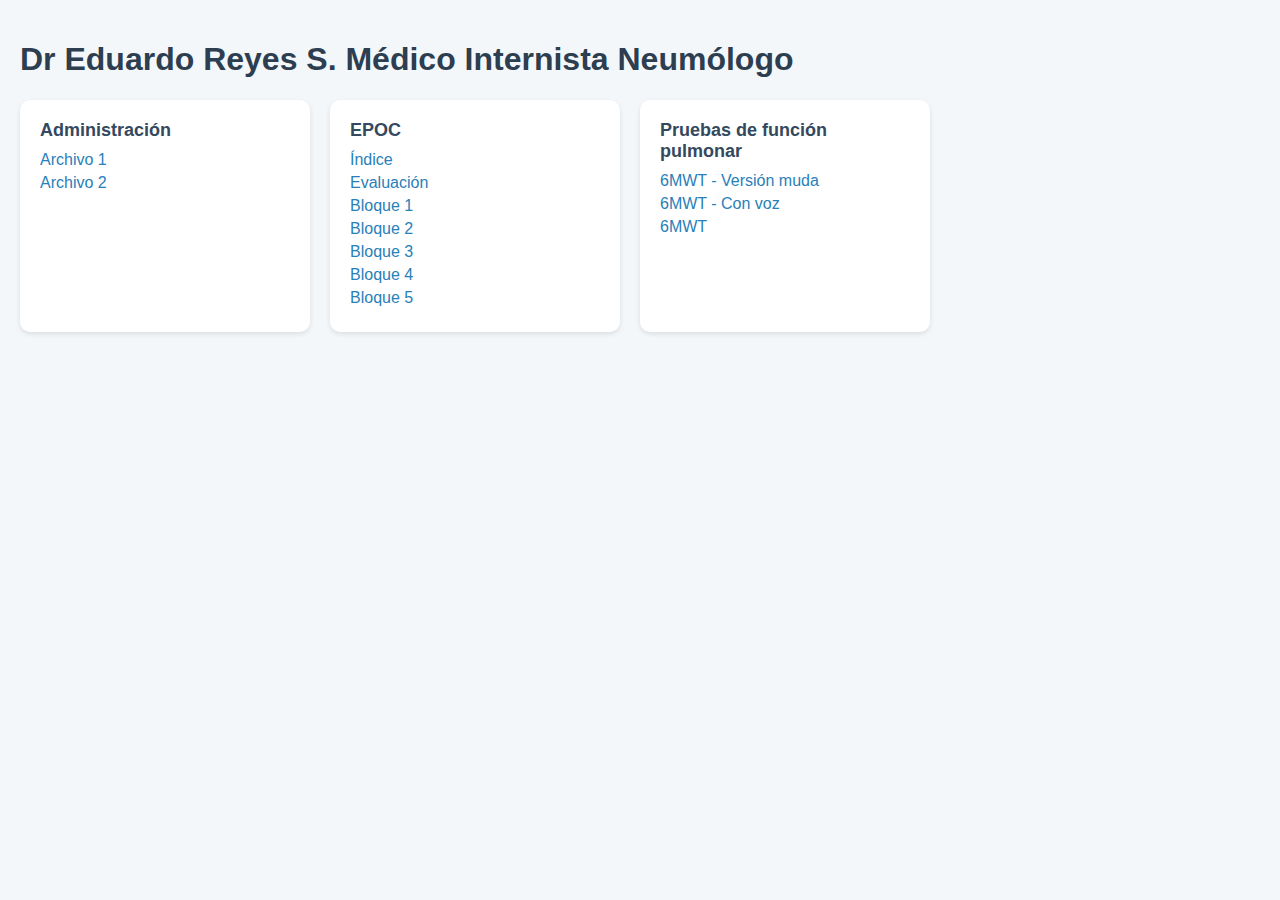
<file: index.html>
<!DOCTYPE html>
<html lang="es">
<head>
  <meta charset="UTF-8">
  <title>Expedientes Clínicos</title>
  <style>
    body {
      font-family: Arial, sans-serif;
      background: #f4f7fa;
      margin: 0;
      padding: 20px;
    }
    h1 { color: #2c3e50; }
    .menu {
      display: flex;
      flex-wrap: wrap;
      gap: 20px;
    }
    .card {
      background: white;
      padding: 20px;
      border-radius: 10px;
      box-shadow: 0 2px 5px rgba(0,0,0,0.1);
      width: 250px;
    }
    .card h2 {
      font-size: 18px;
      margin: 0 0 10px;
      color: #34495e;
    }
    .card ul {
      list-style: none;
      padding: 0;
      margin: 0;
    }
    .card ul li {
      margin: 5px 0;
    }
    .card ul li a {
      text-decoration: none;
      color: #2980b9;
    }
    .card ul li a:hover {
      text-decoration: underline;
    }
  </style>
</head>
<body>
  <h1>Dr Eduardo Reyes S. Médico Internista Neumólogo</h1>
  <div class="menu">
    
    <!-- Administración -->
    <div class="card">
      <h2>Administración</h2>
      <ul>
        <li><a href="administracion/archivo1.html">Archivo 1</a></li>
        <li><a href="administracion/archivo2.html">Archivo 2</a></li>
      </ul>
    </div>

    <!-- EPOC -->
    <div class="card">
      <h2>EPOC</h2>
      <ul>
        <li><a href="patologias/epoc/EPOC_Index.html">Índice</a></li>
        <li><a href="patologias/epoc/epoc_evaluacion.html">Evaluación</a></li>
        <li><a href="patologias/epoc/EPOC_Bloque1_Identificacion_y_Antecedentes.html">Bloque 1</a></li>
        <li><a href="patologias/epoc/EPOC_Bloque2_Sintomas_Impacto_Exacerbaciones.html">Bloque 2</a></li>
        <li><a href="patologias/epoc/EPOC_Bloque3_Paraclinicos_y_Fisiologia.html">Bloque 3</a></li>
        <li><a href="patologias/epoc/EPOC_Bloque4_Fenotipificacion_y_Tratamiento.html">Bloque 4</a></li>
        <li><a href="patologias/epoc/EPOC_Bloque5_Plan_Educacion_KPI.html">Bloque 5</a></li>
      </ul>
    </div>

    <!-- Pruebas de función pulmonar -->
    <div class="card">
      <h2>Pruebas de función pulmonar</h2>
      <ul>
        <li><a href="pruebas-funcion-pulmonar/6mwt/6mwt_mudo_v0_6.html">6MWT - Versión muda</a></li>
        <li><a href="pruebas-funcion-pulmonar/6mwt/6mwt_voz.html">6MWT - Con voz</a></li>
        <li><a href="pruebas-funcion-pulmonar/6mwt/6MWT.html">6MWT</a></li>
      </ul>
    </div>

  </div>
</body>
</html>
</file>
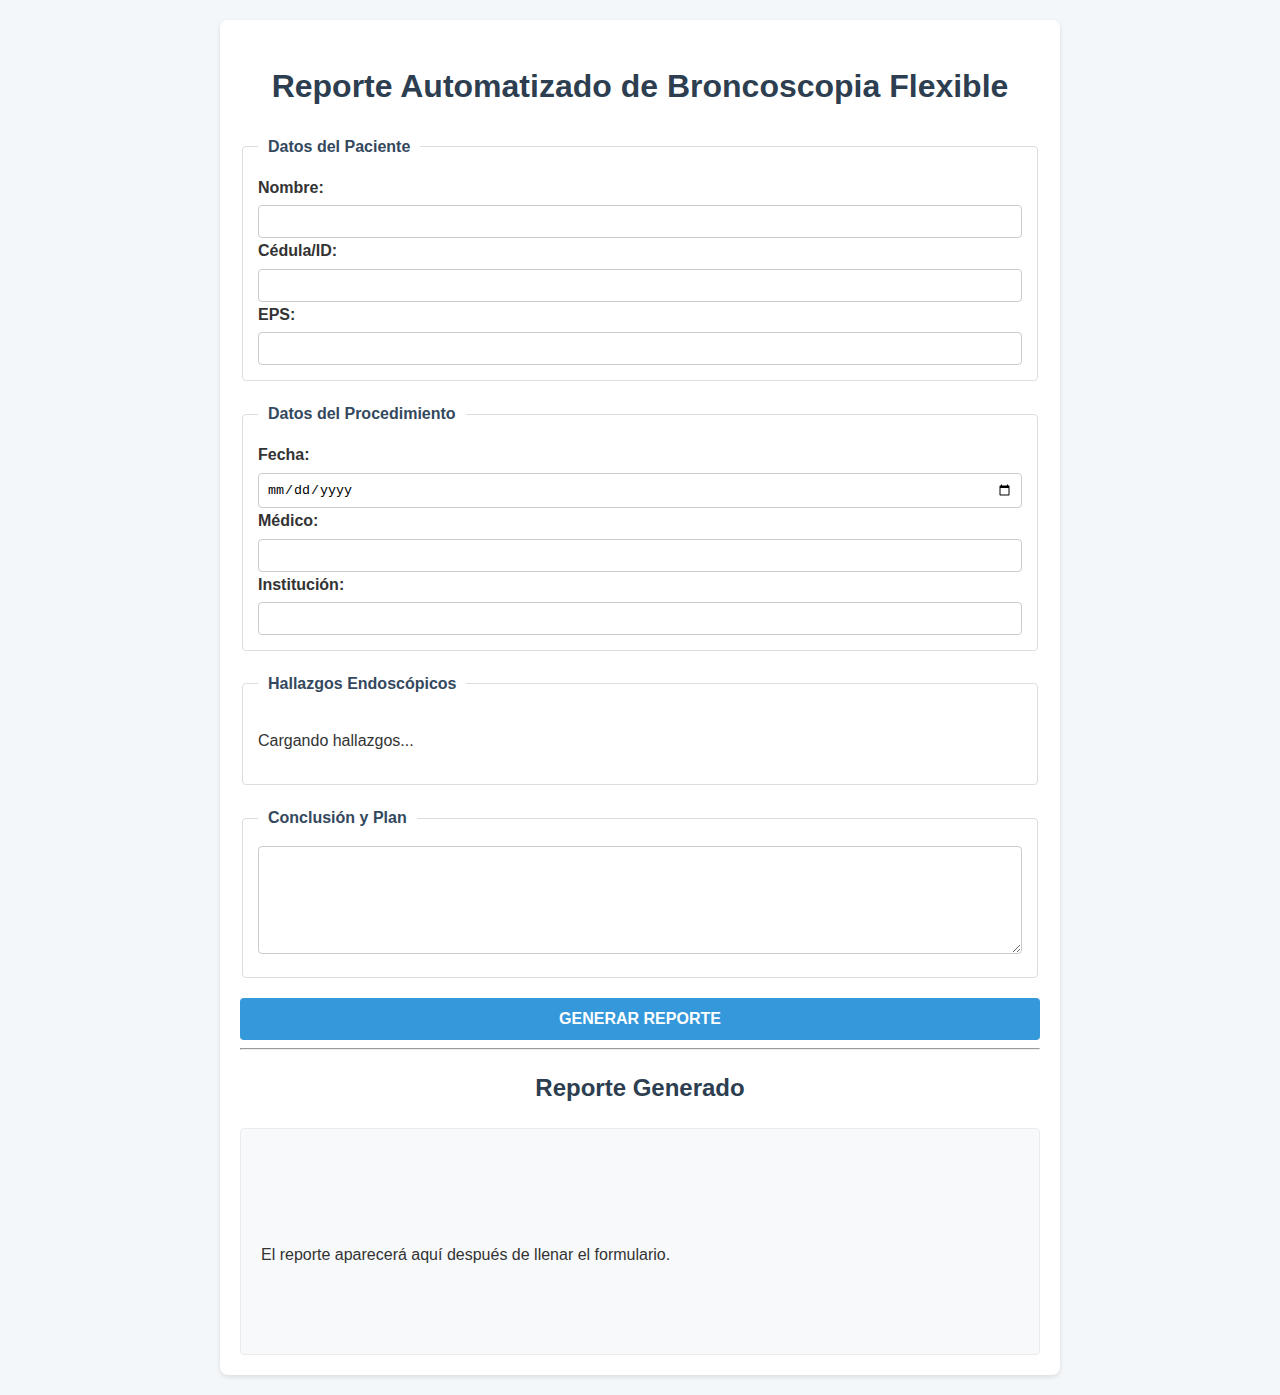
<file: broncoscopia/index.html>
<!DOCTYPE html>
<html lang="es">
<head>
    <meta charset="UTF-8">
    <meta name="viewport" content="width=device-width, initial-scale=1.0">
    <title>Reporte de Broncoscopia</title>
    <link rel="stylesheet" href="broncoscopia.css">
</head>
<body>
    <div class="container">
        <h1>Reporte Automatizado de Broncoscopia Flexible</h1>

        <form id="report-form">
            <fieldset>
                <legend>Datos del Paciente</legend>
                <label for="patient-name">Nombre:</label>
                <input type="text" id="patient-name" name="patient-name" required>

                <label for="patient-id">Cédula/ID:</label>
                <input type="text" id="patient-id" name="patient-id" required>

                <label for="patient-eps">EPS:</label>
                <input type="text" id="patient-eps" name="patient-eps">
            </fieldset>

            <fieldset>
                <legend>Datos del Procedimiento</legend>
                <label for="procedure-date">Fecha:</label>
                <input type="date" id="procedure-date" name="procedure-date" required>

                <label for="doctor-name">Médico:</label>
                <input type="text" id="doctor-name" name="doctor-name" required>

                <label for="institution">Institución:</label>
                <input type="text" id="institution" name="institution">
            </fieldset>

            <fieldset>
                <legend>Hallazgos Endoscópicos</legend>
                <div id="findings-container">
                    <!-- Los hallazgos se cargarán aquí desde datos.json -->
                    <p>Cargando hallazgos...</p>
                </div>
            </fieldset>

            <fieldset>
                <legend>Conclusión y Plan</legend>
                <textarea id="conclusion" name="conclusion" rows="6"></textarea>
            </fieldset>

            <button type="submit">Generar Reporte</button>
        </form>

        <hr>

        <h2>Reporte Generado</h2>
        <div id="report-output" class="report-box">
            <!-- El reporte generado se mostrará aquí -->
            <p>El reporte aparecerá aquí después de llenar el formulario.</p>
        </div>
    </div>

    <script src="broncoscopia.js"></script>
</body>
</html>
</file>
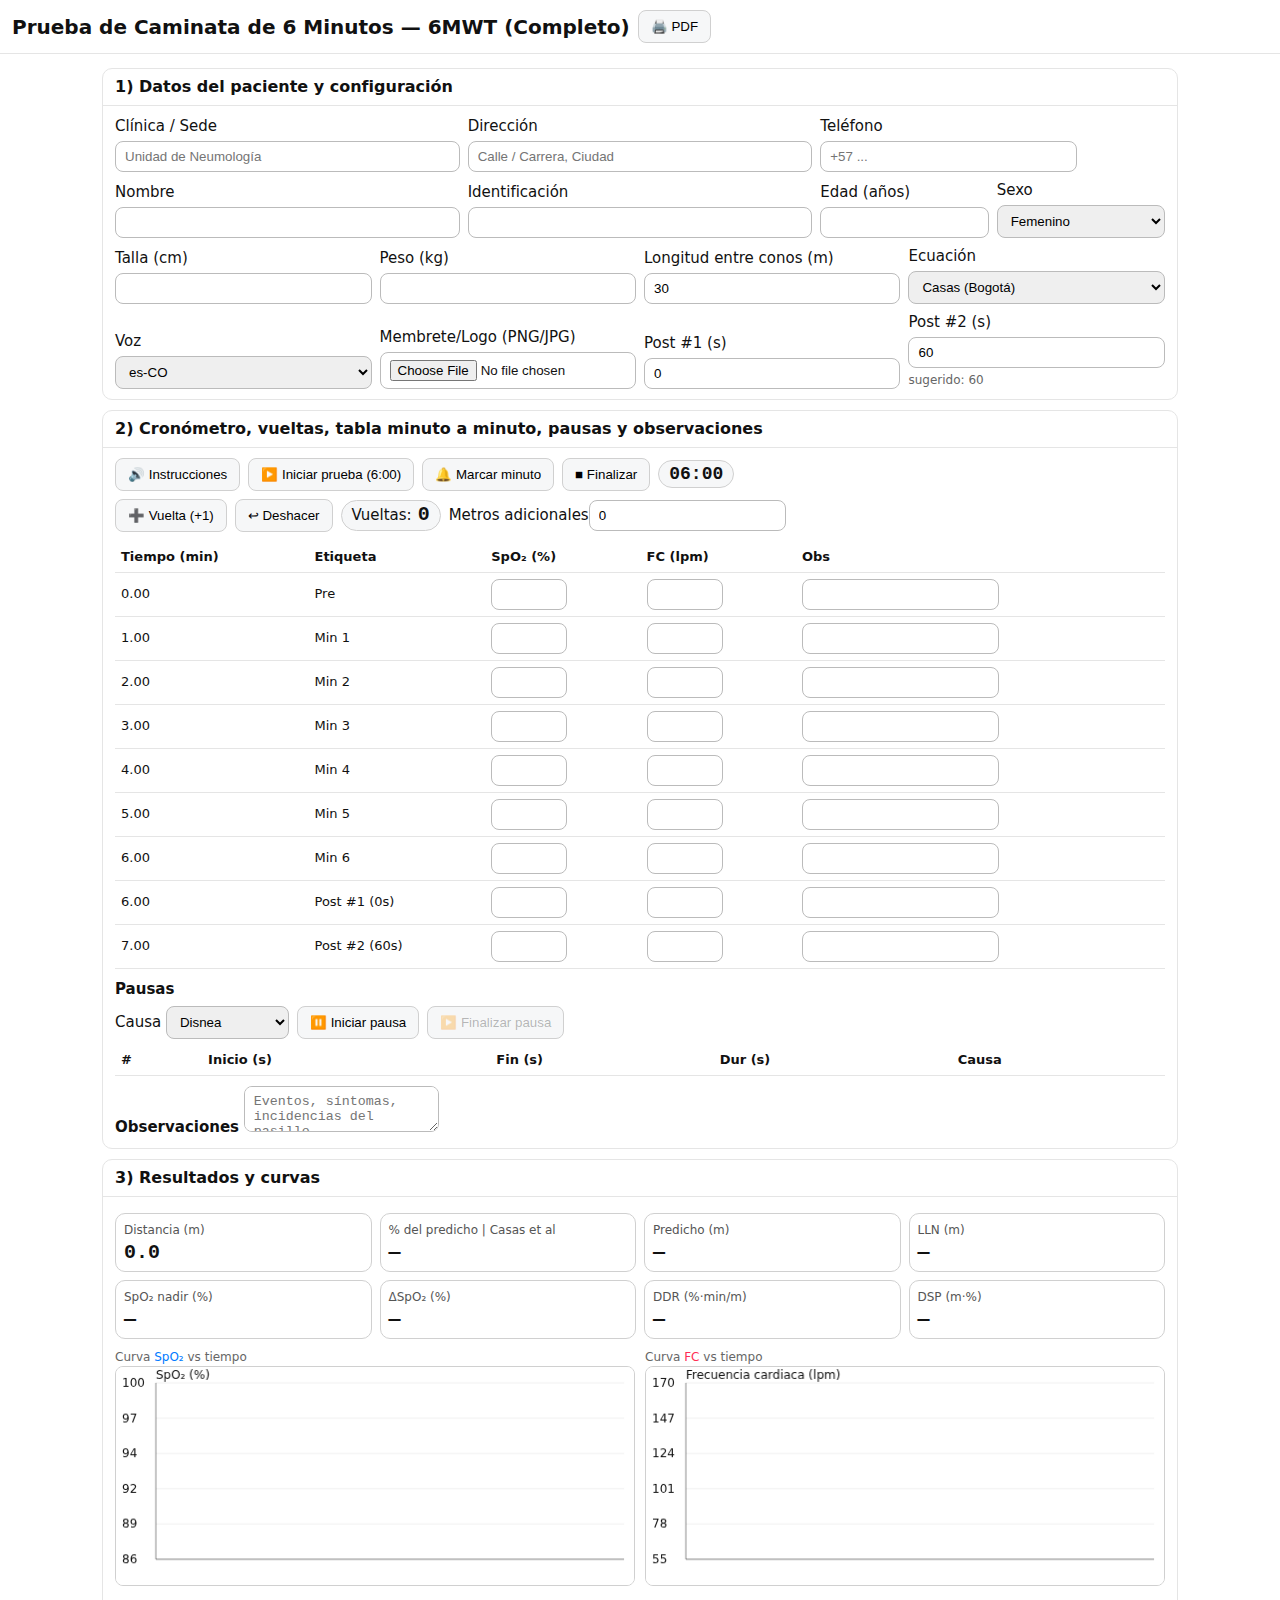
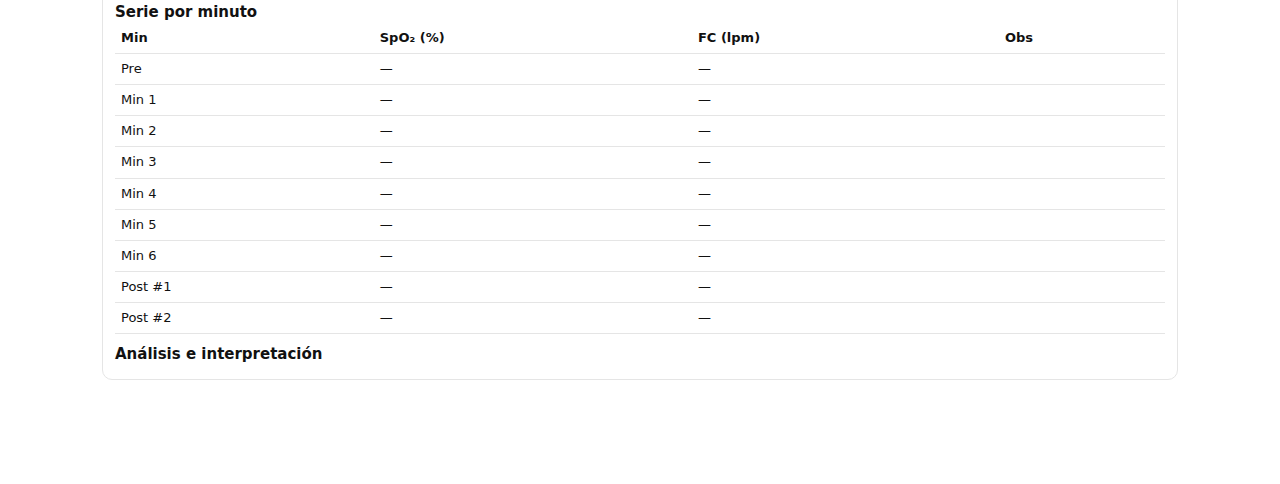
<file: pruebas-funcion-pulmonar/6MWT.html>
<!doctype html>
<html lang="es">
<head>
<meta charset="utf-8"><meta name="viewport" content="width=device-width,initial-scale=1">
<title>6MWT • Completo (Casas/Troosters, DDR/DSP, Curvas, PDF)</title>
<style>
  *{box-sizing:border-box}
  body{margin:0;background:#fff;color:#111;font:15px/1.4 system-ui,-apple-system,Segoe UI,Roboto,Arial}
  header{position:sticky;top:0;background:#fff;border-bottom:1px solid #e5e5e5;padding:10px 12px;z-index:3}
  h1{margin:0;font:800 20px/1 system-ui}
  main{max-width:1100px;margin:14px auto;padding:0 12px 80px}
  .card{border:1px solid #e5e5e5;border-radius:10px;margin:10px 0}
  .card>h2{margin:0;padding:10px 12px;border-bottom:1px solid #e5e5e5;font:700 16px/1 system-ui}
  .c{padding:10px 12px}
  .row{display:grid;grid-template-columns:repeat(12,1fr);gap:8px;align-items:end}
  .row>label{display:flex;flex-direction:column;gap:4px}
  input,select,textarea{border:1px solid #bbb;border-radius:8px;padding:7px 9px}
  .s2{grid-column:span 2}.s3{grid-column:span 3}.s4{grid-column:span 4}.s6{grid-column:span 6}.s12{grid-column:span 12}
  .btn{appearance:none;border:1px solid #d0d0d0;border-radius:8px;background:#f6f7f8;padding:8px 12px;cursor:pointer}
  .btn:active{transform:translateY(1px)} .btn-row{display:flex;gap:8px;flex-wrap:wrap;align-items:center}
  .pill{display:inline-flex;align-items:center;gap:6px;border:1px solid #d0d0d0;border-radius:999px;background:#f6f7f8;padding:4px 10px}
  .kpi{display:grid;grid-template-columns:repeat(4,1fr);gap:8px}
  .box{border:1px solid #d0d0d0;border-radius:10px;padding:8px}
  .ttl{color:#555;font-size:12px;margin-bottom:4px} .val{font:700 20px/1 ui-monospace,SFMono-Regular,Menlo,Consolas,monospace}
  .small{color:#666;font-size:12px} .invalid{border-color:#d33;background:#fff5f5}
  #reloj{font:900 18px/1 ui-monospace,SFMono-Regular,Menlo,Consolas,monospace}
  .charts{display:grid;grid-template-columns:1fr 1fr;gap:10px}
  .chart{width:100%;height:220px;border:1px solid #d0d0d0;border-radius:8px;background:#fff}
  table{border-collapse:collapse;width:100%} th,td{border-bottom:1px solid #e5e5e5;padding:6px;text-align:left;font-size:13px}
  .table-wrap{overflow:auto} .row-current td{background:#f9fafb;font-weight:600}
  .accent{color:#007aff} .accent2{color:#ff2d55} .warn{color:#8a6e00} .danger{color:#b00020}
  @media print{header{display:none}}
</style>
</head>
<body>
<header>
  <div class="btn-row">
    <h1>Prueba de Caminata de 6 Minutos — 6MWT (Completo)</h1>
    <button class="btn" id="btn_pdf">🖨️ PDF</button>
  </div>
</header>

<main>
  <section class="card"><h2>1) Datos del paciente y configuración</h2><div class="c" id="sec-datos">
    <div class="row">
      <label class="s4">Clínica / Sede
        <input id="clinic_name" list="clinic_list" placeholder="Unidad de Neumología">
        <datalist id="clinic_list">
          <option value="Unidad de Neumología">
          <option value="Consultorio Medical Center">
          <option value="Clínica Dumian">
          <option value="Clínica Junical">
        </datalist>
      </label>
      <label class="s4">Dirección
        <input id="clinic_addr" placeholder="Calle / Carrera, Ciudad">
      </label>
      <label class="s3">Teléfono
        <input id="clinic_tel" placeholder="+57 ...">
      </label>
      <label class="s4">Nombre<input id="p_nombre"></label>
      <label class="s4">Identificación<input id="p_id"></label>
      <label class="s2">Edad (años)<input id="p_edad" type="number" min="10" max="100"></label>
      <label class="s2">Sexo<select id="p_sexo"><option value="F">Femenino</option><option value="M">Masculino</option></select></label>
      <label class="s3">Talla (cm)<input id="p_talla" type="number" min="120" max="220" step=".1"></label>
      <label class="s3">Peso (kg)<input id="p_peso" type="number" min="20" max="250" step=".1"></label>
      <label class="s3">Longitud entre conos (m)<input id="p_pista" type="number" min="5" max="60" step=".5" value="30"></label>
      <label class="s3">Ecuación<select id="p_eq"><option value="casas" selected>Casas (Bogotá)</option><option value="troosters">Troosters</option></select></label>
      <label class="s3">Voz<select id="p_voz"><option value="es-CO" selected>es-CO</option><option value="es-419">es-419</option><option value="es-ES">es-ES</option></select></label>
      <label class="s3">Membrete/Logo (PNG/JPG)<input id="logo_file" type="file" accept="image/*"></label>
      <label class="s3">Post #1 (s) <input id="post1_s" type="number" min="0" step="5" value="0"></label>
      <label class="s3">Post #2 (s) <input id="post2_s" type="number" min="0" step="5" value="60"><span class="small">sugerido: 60</span></label>
    </div>
  </div></section>

  <section class="card"><h2>2) Cronómetro, vueltas, tabla minuto a minuto, pausas y observaciones</h2>
  <div class="c" id="sec-ejec">
    <div class="btn-row">
      <button class="btn" data-cmd="instr">🔊 Instrucciones</button>
      <button class="btn" data-cmd="start">▶️ Iniciar prueba (6:00)</button>
      <button class="btn" data-cmd="mark">🔔 Marcar minuto</button>
      <button class="btn" data-cmd="end">■ Finalizar</button>
      <span id="reloj" class="pill">06:00</span>
    </div>
    <div class="btn-row" style="margin-top:8px">
      <button class="btn" data-cmd="lap">➕ Vuelta (+1)</button>
      <button class="btn" data-cmd="undo">↩︎ Deshacer</button>
      <span class="pill">Vueltas: <span id="laps_disp" class="val">0</span></span>
      <label class="s3">Metros adicionales<input id="extra_m" type="number" min="0" step=".5" value="0"></label>
    </div>

    <div class="table-wrap" style="margin-top:10px">
      <table id="tabla_min">
        <thead><tr><th>Tiempo (min)</th><th>Etiqueta</th><th>SpO₂ (%)</th><th>FC (lpm)</th><th>Obs</th></tr></thead>
        <tbody id="tb_min"></tbody>
      </table>
    </div>

    <div style="margin-top:10px">
      <b>Pausas</b>
      <div class="btn-row" style="margin-top:6px">
        <label>Causa
          <select id="pause_cause"><option value="disnea">Disnea</option><option value="dolor">Dolor torácico</option><option value="mareo">Mareo</option><option value="calambres">Calambres</option><option value="oxigeno">Ajuste O₂</option><option value="otra">Otra</option></select>
        </label>
        <button class="btn" data-cmd="pstart">⏸️ Iniciar pausa</button>
        <button class="btn" data-cmd="pend" disabled>▶️ Finalizar pausa</button>
      </div>
      <div class="table-wrap" style="margin-top:6px">
        <table><thead><tr><th>#</th><th>Inicio (s)</th><th>Fin (s)</th><th>Dur (s)</th><th>Causa</th></tr></thead><tbody id="tb_pausas"></tbody></table>
      </div>
    </div>

    <div style="margin-top:10px">
      <b>Observaciones</b>
      <textarea id="obs" rows="2" placeholder="Eventos, síntomas, incidencias del pasillo…"></textarea>
    </div>
  </div></section>

  <section class="card"><h2>3) Resultados y curvas</h2><div class="c" id="sec-res">
    <div id="alertas" class="small"></div>
    <div class="kpi" style="margin-top:6px">
      <div class="box"><div class="ttl">Distancia (m)</div><div id="k_m" class="val">—</div></div>
      <div class="box"><div class="ttl">% del predicho | Casas et al</div><div id="k_pct" class="val">—</div></div>
      <div class="box"><div class="ttl">Predicho (m)</div><div id="k_pred" class="val">—</div></div>
      <div class="box"><div class="ttl">LLN (m)</div><div id="k_lln" class="val">—</div></div>
    </div>
    <div class="kpi" style="margin-top:8px">
      <div class="box"><div class="ttl">SpO₂ nadir (%)</div><div id="k_nadir" class="val">—</div></div>
      <div class="box"><div class="ttl">ΔSpO₂ (%)</div><div id="k_delta" class="val">—</div></div>
      <div class="box"><div class="ttl">DDR (%·min/m)</div><div id="k_ddr" class="val">—</div></div>
      <div class="box"><div class="ttl">DSP (m·%)</div><div id="k_dsp" class="val">—</div></div>
    </div>
    <div class="charts" style="margin-top:10px">
      <div><div class="small">Curva <span class="accent">SpO₂</span> vs tiempo</div><canvas id="cv_spo2" class="chart"></canvas></div>
      <div><div class="small">Curva <span class="accent2">FC</span> vs tiempo</div><canvas id="cv_fc" class="chart"></canvas></div>
    </div>
    <div style="margin-top:10px">
      <b>Serie por minuto</b>
      <div class="table-wrap"><table><thead><tr><th>Min</th><th>SpO₂ (%)</th><th>FC (lpm)</th><th>Obs</th></tr></thead><tbody id="tb_min_recap"></tbody></table></div>
    </div>
    <div style="margin-top:10px"><b>Análisis e interpretación</b><div id="interpretacion" class="small" style="margin-top:4px"></div></div>
  </div></section>
</main>

<audio id="beep" preload="auto"><source type="audio/wav" src="[data-uri]"></audio>

<script>
/*********** Estado y helpers seguros ***********/
const ST={ tRun:360, timer:null, startTs:null, laps:[], pauses:[], pauseActive:null };
const $ = s => document.querySelector(s);
const byId = id => document.getElementById(id);
const getVal = id => (byId(id)||{}).value;
const getNum = id => { const s=getVal(id)||''; const n=parseFloat(s.replace(',','.').replace(/[^0-9.\-]/g,'')); return Number.isFinite(n)?n:NaN; };
const clamp = (v,a,b)=> Math.min(b, Math.max(a,v));
const fmt = t => { const m=Math.floor(t/60).toString().padStart(2,'0'), s=(t%60).toString().padStart(2,'0'); return m+':'+s; };
function speak(t){ try{ const u=new SpeechSynthesisUtterance(t); u.lang=getVal('p_voz')||'es-CO'; u.rate=1.02; u.pitch=1; speechSynthesis.cancel(); speechSynthesis.speak(u);}catch(e){} }
function beep(){ const a=byId('beep'); if(a){ a.currentTime=0; a.play().catch(()=>{});} }

/*********** Tabla de minutos ***********/
function buildMinuteRows(){
  const tb=byId('tb_min'); tb.innerHTML='';
  const p1=getNum('post1_s')||0, p2=getNum('post2_s')||60;
  const rows=[[0,'Pre'],[1,'Min 1'],[2,'Min 2'],[3,'Min 3'],[4,'Min 4'],[5,'Min 5'],[6,'Min 6'],[6+p1/60,`Post #1 (${p1}s)`],[6+p2/60,`Post #2 (${p2}s)`]];
  rows.forEach(r=>{
    const tr=document.createElement('tr'); tr.dataset.t=r[0].toFixed(2);
    tr.innerHTML=`<td>${r[0].toFixed(2)}</td><td>${r[1]}</td>
      <td><input class="sp_in" data-t="${r[0]}" type="number" min="50" max="100"></td>
      <td><input class="fc_in" data-t="${r[0]}" type="number" min="20" max="240"></td>
      <td><input class="note_in" data-t="${r[0]}" placeholder=""></td>`;
    tb.appendChild(tr);
  });
}

/*********** Predicciones ***********/
function casas({edad,talla_cm,sexo}){ const male=(sexo==='M')?1:0; const pred=453.621+1.445*talla_cm-1.531*edad+48.559*male; const sd=46.8739; return {pred,lln:pred-1.645*sd,label:'Casas (Bogotá)'}; }
function troosters({edad,talla_cm,peso_kg,sexo}){ const male=(sexo==='M')?1:0; const pred=218+5.14*talla_cm-5.32*edad-1.80*(peso_kg||0)+51.31*male; return {pred,lln:pred-1.645*56,label:'Troosters (1999)'}; }

/*********** Lectura de tabla ***********/
function readSeries(){
  const p1=getNum('post1_s')||0, p2=getNum('post2_s')||60;
  const times=[0,1,2,3,4,5,6,6+p1/60,6+p2/60];
  const rows=byId('tb_min').querySelectorAll('tr');
  const sp=[], fc=[], notes=[];
  rows.forEach((tr,i)=>{
    const spo2=parseFloat((tr.querySelector('.sp_in')||{}).value);
    const fcv =parseFloat((tr.querySelector('.fc_in')||{}).value);
    const note=(tr.querySelector('.note_in')||{}).value||'';
    sp.push({t:times[i], v:Number.isFinite(spo2)?spo2:NaN});
    fc.push({t:times[i], v:Number.isFinite(fcv)?fcv:NaN});
    notes.push({t:times[i], note});
  });
  return {sp,fc,times,notes};
}

/*********** Cálculo ***********/
function compute(){
  const edad=getNum('p_edad'), sexo=getVal('p_sexo')||'F', talla=getNum('p_talla'), peso=getNum('p_peso');
  const pista=getNum('p_pista'), extra=getNum('extra_m')||0, eq=getVal('p_eq')||'casas';
  const model=(eq==='casas')?casas({edad,talla_cm:talla,sexo}):troosters({edad,talla_cm:talla,peso_kg:peso,sexo});
  const dist=(Number.isFinite(pista)? (ST.laps.length*2*pista + extra) : NaN);
  const {sp,fc,times,notes}=readSeries();
  const spVals=sp.map(o=>o.v).filter(Number.isFinite).map(v=>clamp(v,0,100));
  const nadir=spVals.length? Math.min.apply(null,spVals):NaN;
  const pre=sp[0]?.v, post1v=sp[7]?.v, delta=(Number.isFinite(pre)&&Number.isFinite(post1v))?(post1v-pre):NaN;
  let DDR=NaN; { const seg=sp.filter(p=>p.t>=0&&p.t<=6&&Number.isFinite(p.v)).map(p=>({t:p.t,y:100-clamp(p.v,0,100)})); if(seg.length>=2&&Number.isFinite(dist)&&dist>0){ let area=0; for(let i=0;i<seg.length-1;i++){ const a=seg[i],b=seg[i+1]; area+=(a.y+b.y)/2*(b.t-a.t);} DDR=area/dist; } }
  const DSP=(Number.isFinite(dist)&&Number.isFinite(nadir))? dist*nadir : NaN;
  const pct=(Number.isFinite(dist)&&Number.isFinite(model.pred)&&model.pred>0)? (100*dist/model.pred) : NaN;
  return {model,dist,pct,nadir,delta,DDR,DSP,series:{sp,fc,times,notes}};
}

/*********** Pintado ***********/
function drawChart(id,pts,yMin,yMax,label,color){
  const cv=byId(id); if(!cv) return;
  const dpr=window.devicePixelRatio||1, W=520,H=220,L=40,B=26,T=16,R=10;
  cv.width=W*dpr; cv.height=H*dpr; cv.style.width=W+'px'; cv.style.height=H+'px';
  const ctx=cv.getContext('2d'); ctx.setTransform(dpr,0,0,dpr,0,0);
  ctx.fillStyle='#fff'; ctx.fillRect(0,0,W,H);
  ctx.strokeStyle='rgba(0,0,0,.45)'; ctx.lineWidth=1; ctx.beginPath(); ctx.moveTo(L,T); ctx.lineTo(L,H-B); ctx.lineTo(W-R,H-B); ctx.stroke();
  ctx.fillStyle='#111'; ctx.font='12px system-ui';
  for(let i=0;i<=5;i++){ const y=H-B-(H-B-T)*(i/5); const v=(yMin+(yMax-yMin)*(i/5)).toFixed(0); ctx.strokeStyle='rgba(0,0,0,.06)'; ctx.beginPath(); ctx.moveTo(L,y); ctx.lineTo(W-R,y); ctx.stroke(); ctx.fillText(v,6,y+4); }
  if(!pts||!pts.length){ ctx.fillText(label,L,T-4); return; }
  const minX=Math.min.apply(null,pts.map(p=>p.x)), maxX=Math.max.apply(null,pts.map(p=>p.x));
  const X=x=> L + ((x-minX)/(maxX-minX||1))*(W-R-L);
  const Y=y=> H-B - ((y-yMin)/(yMax-yMin||1))*(H-B-T);
  ctx.strokeStyle=color||'#000'; ctx.lineWidth=2; ctx.beginPath();
  pts.forEach((p,i)=>{ const x=X(p.x), y=Y(p.y); if(i===0) ctx.moveTo(x,y); else ctx.lineTo(x,y); });
  ctx.stroke();
  ctx.fillStyle=color||'#000';
  pts.forEach(p=>{ const x=X(p.x), y=Y(p.y); ctx.beginPath(); ctx.arc(x,y,2.5,0,Math.PI*2); ctx.fill(); });
  ctx.fillStyle=color||'#000'; ctx.fillText(label, L, T-4);
}
function computeAnalysis(state){
  const {model,dist,pct,nadir,delta,DDR,DSP}=state;
  const msgs=[];
  if(Number.isFinite(model?.lln)&&Number.isFinite(dist)) msgs.push(dist<model.lln?'Distancia por debajo del LLN.':'Distancia dentro de lo esperado.');
  else if(Number.isFinite(pct)) msgs.push('Distancia ≈ '+pct.toFixed(0)+'% del predicho.');
  if(Number.isFinite(nadir)) msgs.push('SpO₂ nadir '+nadir.toFixed(1)+'%'+(nadir<88?' (hipoxemia).':''));
  if(Number.isFinite(delta)) msgs.push('ΔSpO₂ '+delta.toFixed(1)+'% '+(Math.abs(delta)>=4?'(≥4% relevante).':'(<4%).'));
  if(Number.isFinite(DDR)) msgs.push('DDR '+DDR.toFixed(3)+' %·min/m.');
  if(Number.isFinite(DSP)) msgs.push('DSP '+DSP.toFixed(0)+' m·%.');
  if(ST.pauses?.length){ const tot=ST.pauses.reduce((s,p)=>s+(p.dur||0),0); msgs.push('Pausas: '+ST.pauses.length+' ('+tot+' s).'); }
  const obs=(byId('obs')||{}).value||''; if(obs) msgs.push('Obs: '+obs);
  return msgs.join(' ');
}
function render(state){
  const {model,dist,pct,nadir,delta,DDR,DSP,series}=state;
  byId('k_m').textContent=Number.isFinite(dist)?dist.toFixed(1):'—';
  byId('k_pct').textContent=Number.isFinite(pct)?pct.toFixed(0)+' %':'—';
  byId('k_pred').textContent=Number.isFinite(model.pred)?model.pred.toFixed(1):'—';
  byId('k_lln').textContent=Number.isFinite(model.lln)?model.lln.toFixed(1):'—';
  byId('k_nadir').textContent=Number.isFinite(nadir)?nadir.toFixed(1):'—';
  byId('k_delta').textContent=Number.isFinite(delta)?delta.toFixed(1):'—';
  byId('k_ddr').textContent=Number.isFinite(DDR)?DDR.toFixed(3):'—';
  byId('k_dsp').textContent=Number.isFinite(DSP)?DSP.toFixed(0):'—';
  // semáforo
  ['k_nadir','k_delta'].forEach(id=>byId(id).classList.remove('warn','danger'));
  if(Number.isFinite(nadir)&&nadir<88) byId('k_nadir').classList.add('danger');
  if(Number.isFinite(delta)&&Math.abs(delta)>=4) byId('k_delta').classList.add('warn');
  const alerts=[]; if(Number.isFinite(model.lln)&&Number.isFinite(dist)&&dist<model.lln) alerts.push('Distancia < LLN');
  if(Number.isFinite(nadir)&&nadir<88) alerts.push('SpO₂ nadir < 88%');
  if(Number.isFinite(delta)&&Math.abs(delta)>=4) alerts.push('ΔSpO₂ ≥ 4 pp');
  byId('alertas').textContent=alerts.length?('⚠︎ '+alerts.join(' · ')):'';
  // curvas
  const ptsS=series.sp.filter(p=>Number.isFinite(p.v)).map(p=>({x:p.t,y:p.v}));
  const minS=ptsS.length?Math.min.apply(null,ptsS.map(p=>p.y)):88, yMinS=Math.max(70,Math.min(88,Math.floor(minS)-2));
  drawChart('cv_spo2',ptsS,yMinS,100,'SpO₂ (%)','#007aff');
  const ptsH=series.fc.filter(p=>Number.isFinite(p.v)).map(p=>({x:p.t,y:p.v}));
  const minH=ptsH.length?Math.min.apply(null,ptsH.map(p=>p.y)):60, maxH=ptsH.length?Math.max.apply(null,ptsH.map(p=>p.y)):160;
  drawChart('cv_fc',ptsH,Math.max(40,minH-5),Math.min(220,maxH+10),'Frecuencia cardiaca (lpm)','#ff2d55');
  // recap
  const tb=byId('tb_min_recap'); tb.innerHTML='';
  for(let i=0;i<series.sp.length;i++){
    const lab=(i===0)?'Pre':(i<=6)?('Min '+i):(i===7)?'Post #1':'Post #2';
    const s=Number.isFinite(series.sp[i].v)?series.sp[i].v.toFixed(1):'—';
    const h=Number.isFinite(series.fc[i].v)?series.fc[i].v.toFixed(0):'—';
    const tr=document.createElement('tr'); tr.innerHTML=`<td>${lab}</td><td>${s}</td><td>${h}</td><td>${series.notes[i]?.note||''}</td>`; tb.appendChild(tr);
  }
  byId('interpretacion').textContent = computeAnalysis(state);
}

/*********** Control prueba ***********/
const LIMITS={ edad:[10,100], talla:[120,220], pista:[5,60] };
function validateBasic(){ const issues=[]; const e=getNum('p_edad'), t=getNum('p_talla'), p=getNum('p_pista');
  if(!Number.isFinite(e)||e<LIMITS.edad[0]||e>LIMITS.edad[1]) issues.push('Edad válida (10–100)');
  if(!Number.isFinite(t)||t<LIMITS.talla[0]||t>LIMITS.talla[1]) issues.push('Talla válida (120–220 cm)');
  if(!Number.isFinite(p)||p<LIMITS.pista[0]||p>LIMITS.pista[1]) issues.push('Longitud entre conos (5–60 m)');
  if(issues.length){ alert('Antes de iniciar:\n• '+issues.join('\n• ')); return false } return true;
}
function highlightCurrentMinute(){ if(!ST.startTs) return; const elapsed=360-ST.tRun; const m=Math.max(0,Math.min(6,Math.floor(elapsed/60))); const key=m.toFixed(2);
  document.querySelectorAll('#tb_min tr').forEach(tr=>tr.classList.remove('row-current'));
  const row=document.querySelector(`#tb_min tr[data-t="${key}"]`); if(row) row.classList.add('row-current');
}
function clearRowHighlight(){ document.querySelectorAll('#tb_min tr').forEach(tr=>tr.classList.remove('row-current')); }

// ==== START TEST (reemplazar) ====
function startTest(){
  if(!validateBasic()) return;
  clearInterval(ST.timer);
  ST.tRun = 360;
  ST.startTs = Date.now();
  ST.laps = []; ST.pauses = []; ST.pauseActive = null;
  byId('laps_disp').textContent = '0';
  byId('reloj').textContent = fmt(ST.tRun);
  speak('Comience ahora. Camine lo más que pueda durante seis minutos, sin correr.');

  // Frases estandarizadas (GPC/ATS)
  const PROMPTS = {
    300: 'Lo está haciendo bien. Le quedan cinco minutos.',
    240: 'Muy bien. Le quedan cuatro minutos.',
    180: 'Ha completado la mitad de la prueba. Mantenga el esfuerzo.',
    120: 'Muy bien. Solo le quedan dos minutos.',
     60: 'Excelente. Solo le queda un minuto.'
  };

  ST.timer = setInterval(()=>{
    ST.tRun--;
    byId('reloj').textContent = fmt(ST.tRun);
    highlightCurrentMinute();

    // Minutos 2,3,4,5 (restantes 4,3,2,1)
    if(PROMPTS[ST.tRun]){ beep(); speak(PROMPTS[ST.tRun]); }

    // Aviso a 30 segundos
    if(ST.tRun === 30){ beep(); speak('Faltan treinta segundos. Iniciaré una cuenta regresiva.'); }

    // Cuenta regresiva 10–1
    if(ST.tRun === 10){ beep(); speak('Diez'); }
    if([9,8,7,6,5,4,3,2,1].includes(ST.tRun)){ beep(); speak(String(ST.tRun)); }

    if(ST.tRun <= 0){
      endTest();
    }
  }, 1000);
}
function endTest(){ clearInterval(ST.timer); clearRowHighlight(); render(compute()); speak('Fin: deténgase donde se encuentre.'); }
function addLap(){
  const now = Date.now();
  if (now - (ST._lapGuard||0) < 250) return; // anti-doble-disparo 250 ms
  ST._lapGuard = now;

  if (!ST.startTs) ST.startTs = Date.now();
  ST.laps.push({ t: Math.floor((Date.now() - ST.startTs) / 1000) });
  byId('laps_disp').textContent = String(ST.laps.length);
  render(compute());
  beep();
}
function undoLap(){ if(!ST.laps.length) return; ST.laps.pop(); byId('laps_disp').textContent=String(ST.laps.length); render(compute()); }
function markMinute(){ beep(); }
function startPause(){ if(ST.pauseActive) return; ST.pauseActive={start:Math.floor((Date.now()-ST.startTs)/1000),cause:getVal('pause_cause')||'otra'};
  document.querySelector('[data-cmd="pstart"]').disabled=true; document.querySelector('[data-cmd="pend"]').disabled=false; speak('Pausa registrada. Reanude cuando esté listo.'); }
function endPause(){ if(!ST.pauseActive) return; const end=Math.floor((Date.now()-ST.startTs)/1000), dur=Math.max(0,end-ST.pauseActive.start);
  ST.pauses.push({start:ST.pauseActive.start,end,dur,cause:ST.pauseActive.cause}); ST.pauseActive=null;
  document.querySelector('[data-cmd="pstart"]').disabled=false; document.querySelector('[data-cmd="pend"]').disabled=true;
  const tb=byId('tb_pausas'); tb.innerHTML=''; ST.pauses.forEach((p,i)=>{ const tr=document.createElement('tr');
    tr.innerHTML=`<td>${i+1}</td><td>${p.start}</td><td>${p.end}</td><td>${p.dur}</td><td>${p.cause}</td>`; tb.appendChild(tr); });
}

/*********** Delegación/Listeners (sin usar global event) ***********/
function on(container, event, selector, handler){
  container.addEventListener(event, (e)=>{ const el=e.target.closest(selector); if(el&&container.contains(el)) handler(e,el); });
}

let LOGO_DATA=null;
window.addEventListener('DOMContentLoaded', ()=>{
  buildMinuteRows(); render(compute());

  // Entradas de datos (sin usar 'event' global)
  on(byId('sec-datos'),'input','input,select',(e)=>{
    const id=(e.target||{}).id||''; if(id==='post1_s'||id==='post2_s') buildMinuteRows();
    render(compute());
  });
  on(byId('sec-ejec'),'input','#tb_min input',()=>{ render(compute()); });
  on(byId('sec-ejec'),'input','#extra_m',()=>{ render(compute()); });

  // Botones
  on(document,'click','[data-cmd]',(e,btn)=>{
    const cmd=btn.getAttribute('data-cmd');
    if(cmd==='instr') speak('Realizaremos la caminata de seis minutos. Camine la mayor distancia posible sin correr. Ida y vuelta entre los conos; gire por detrás. Puede disminuir el paso o detenerse; reanude pronto. Avisaré cada minuto y haré cuenta regresiva los últimos diez segundos.');
    if(cmd==='start') startTest();
    if(cmd==='mark')  markMinute();
    if(cmd==='end')   endTest();
    if(cmd==='lap')   addLap();
    if(cmd==='undo')  undoLap();
    if(cmd==='pstart')startPause();
    if(cmd==='pend')  endPause();
  });

  // PDF + logo (dentro del ÚNICO DOMContentLoaded)
const btnPDF = byId('btn_pdf');
if (btnPDF) btnPDF.addEventListener('click', generatePDF);

const logo = byId('logo_file');
if (logo) logo.addEventListener('change', (e)=>{
  const f = e.target.files && e.target.files[0]; if (!f) return;
  const r = new FileReader();
  r.onload = ()=> window.LOGO_DATA = r.result;
  r.readAsDataURL(f);
});

});

function generatePDF() {
  // Asegura KPIs/curvas actualizados en pantalla
  const state = compute();
  render(state);

  // Snapshots de los canvas (colores ya aplicados)
  const cvSp = document.getElementById('cv_spo2');
  const cvHr = document.getElementById('cv_fc');
  const imgSp = (cvSp && cvSp.toDataURL) ? cvSp.toDataURL('image/png') : '';
  const imgHr = (cvHr && cvHr.toDataURL) ? cvHr.toDataURL('image/png') : '';

  // Datos y análisis
  const now    = new Date().toLocaleString('es-CO');
  const nombre = getVal('p_nombre') || '—';
  const pid    = getVal('p_id')     || '—';
  const edad   = getNum('p_edad');
  const sexo   = getVal('p_sexo') || 'F';
  const talla  = getNum('p_talla');
  const peso   = getNum('p_peso');
  const pista  = getNum('p_pista');
  const analisis = computeAnalysis(state);

  // Datos de clínica (nuevos)
  const clinicName = getVal('clinic_name') || 'Unidad de Neumología';
  const clinicAddr = getVal('clinic_addr') || '';
  const clinicTel  = getVal('clinic_tel')  || '';

  // Ventana de impresión (estilo minimalista)
  const W = window.open('', 'print', 'width=900,height=700');
  W.document.write(`<!doctype html><html><head><meta charset="utf-8"><title>6MWT — Informe</title>
  <style>
    @page{size:Letter;margin:22mm 16mm}
    body{font:14px -apple-system,BlinkMacSystemFont,Segoe UI,Roboto,Helvetica,Arial;color:#000;background:#fff}
    h1{margin:0;font:800 22px/1.2 system-ui}
    h2{margin:0;font:700 16px/1.2 system-ui}
    h3{margin:0;font:600 14px/1.2 system-ui}
    .mut{color:#333}
    .hdr{display:grid;grid-template-columns:1fr 1fr;gap:8px;align-items:end;margin:0 0 10mm}
    .grid{display:grid;grid-template-columns:1fr 1fr;gap:8px}
    .k{display:grid;grid-template-columns:repeat(4,1fr);gap:8px;margin:8px 0}
    .box{border:1px solid #dcdcdc;border-radius:10px;padding:8px}
    .ttl{color:#555;font-size:12px;margin:0 0 2px}
    .v{font:700 18px/1 ui-monospace,SFMono-Regular,Menlo,Consolas,monospace}
    img.chart{width:100%;height:auto;border:1px solid #e5e5e5;border-radius:8px}
    table{border-collapse:collapse;width:100%;font-size:12px}
    th,td{border-bottom:1px solid #e8e8e8;padding:6px;text-align:left}
    .accent{color:#007aff}.accent2{color:#ff2d55}
    .footer{margin-top:12mm;font:600 12px/1 system-ui;text-align:right}
  </style></head><body>`);

  // Encabezado enfrentado: clínica (izquierda) vs título (derecha)
  W.document.write(`
  <div class="hdr">
    <div style="text-align:left">
      <div style="font:800 22px/1.2 -apple-system,BlinkMacSystemFont,'Segoe UI',Roboto,Helvetica,Arial">
        ${clinicName}
      </div>
      <div class="mut" style="font:600 13px/1.2 system-ui">${clinicAddr}</div>
      <div class="mut" style="font:600 13px/1.2 system-ui">${clinicTel}</div>
    </div>
    <div style="text-align:right">
      <h1>Unidad de Neumología</h1>
      <h2>Pruebas de función Pulmonar</h2>
      <h3>Dr Eduardo Reyes S. — Internista Neumólogo</h3>
    </div>
  </div>
`)

  // Datos de paciente
  W.document.write(`
    <div class="grid">
      <div class="box"><b>Paciente:</b> ${nombre}<br><b>ID:</b> ${pid}
        <br><b>Sexo:</b> ${sexo==='M'?'Masculino':'Femenino'} • <b>Edad:</b> ${Number.isFinite(edad)?edad:'—'} años
      </div>
      <div class="box"><b>Talla:</b> ${Number.isFinite(talla)?talla.toFixed(1):'—'} cm • <b>Peso:</b> ${Number.isFinite(peso)?peso.toFixed(1):'—'} kg
        <br><b>Pista:</b> ${Number.isFinite(pista)?pista.toFixed(1):'—'} m
      </div>
    </div>
  `);

  // Ecuación usada (Casas/Troosters)
  const eqVal   = getVal('p_eq') || 'casas';
  const eqLabel = state.model?.label || (eqVal==='casas' ? 'Casas (Bogotá)' : 'Troosters (1999)');
  const eqText  = (eqVal==='casas')
    ? 'Pred (m) = 453.621 + 1.445·talla_cm − 1.531·edad + 48.559·sexo(1=M,0=F). DE = 46.8739; LLN = Pred − 1.645·DE.'
    : 'Pred (m) = 218 + 5.14·talla_cm − 5.32·edad − 1.80·peso_kg + 51.31·sexo(1=M,0=F). DE ≈ 56; LLN = Pred − 1.645·DE.';
  W.document.write(`
    <div class="box" style="margin:8px 0">
      <b>Ecuación de referencia:</b> ${eqLabel}<br>
      <span class="mut">${eqText}</span>
    </div>
  `);

  // KPIs
  W.document.write(`
    <div class="k">
      <div class="box"><div class="ttl">Distancia (m)</div><div class="v">${Number.isFinite(state.dist)?state.dist.toFixed(1):'—'}</div></div>
      <div class="box"><div class="ttl">% del predicho</div><div class="v">${Number.isFinite(state.pct)?state.pct.toFixed(0)+' %':'—'}</div></div>
      <div class="box"><div class="ttl">Predicho / LLN (m)</div><div class="v">${Number.isFinite(state.model?.pred)?state.model.pred.toFixed(0):'—'} / ${Number.isFinite(state.model?.lln)?state.model.lln.toFixed(0):'—'}</div></div>
      <div class="box"><div class="ttl">Velocidad (m/s)</div><div class="v">${Number.isFinite(state.dist)?(state.dist/360).toFixed(2):'—'}</div></div>
    </div>
    <div class="k">
      <div class="box"><div class="ttl">SpO₂ nadir (%)</div><div class="v accent">${Number.isFinite(state.nadir)?state.nadir.toFixed(1):'—'}</div></div>
      <div class="box"><div class="ttl">ΔSpO₂ (%)</div><div class="v">${Number.isFinite(state.delta)?state.delta.toFixed(1):'—'}</div></div>
      <div class="box"><div class="ttl">DDR (%·min/m)</div><div class="v">${Number.isFinite(state.DDR)?state.DDR.toFixed(3):'—'}</div></div>
      <div class="box"><div class="ttl">DSP (m·%)</div><div class="v">${Number.isFinite(state.DSP)?state.DSP.toFixed(0):'—'}</div></div>
    </div>
  `);

  // Curvas (imágenes)
  W.document.write(`
    <div class="grid" style="margin:8px 0">
      <div><div class="mut">Curva <span class="accent">SpO₂</span> vs tiempo</div><img id="img_sp" class="chart" alt="SpO₂"></div>
      <div><div class="mut">Curva <span class="accent2">FC</span> vs tiempo</div><img id="img_hr" class="chart" alt="FC"></div>
    </div>
  `);

  // Serie por minuto
  const sp = state.series?.sp || [], fc = state.series?.fc || [], notes = state.series?.notes || [];
  let rows = '';
  for(let i=0;i<sp.length;i++){
    const lab=(i===0)?'Pre':(i<=6)?('Min '+i):(i===7)?'Post #1':'Post #2';
    const s=Number.isFinite(sp[i].v)?sp[i].v.toFixed(1):'—';
    const h=Number.isFinite(fc[i].v)?fc[i].v.toFixed(0):'—';
    rows += `<tr><td>${lab}</td><td>${s}</td><td>${h}</td><td>${notes[i]?.note||''}</td></tr>`;
  }
  W.document.write(`
    <div class="mut" style="margin:6px 0"><b>Serie por minuto</b></div>
    <table><thead><tr><th>Tiempo</th><th>SpO₂ (%)</th><th>FC (lpm)</th><th>Obs</th></tr></thead><tbody>${rows}</tbody></table>
    <div class="mut" style="margin-top:8px"><b>Análisis e interpretación</b><br>${analisis}</div>
    <div class="footer">Realizado por Yuly K Medrano León — Fisioterapeuta</div>
  `);

  W.document.write('</body></html>');
  W.document.close();

  // Espera a que las imágenes se carguen antes de imprimir
  const spEl = W.document.getElementById('img_sp');
  const hrEl = W.document.getElementById('img_hr');
  let pending = 2;
  function done(){ if(--pending<=0){ setTimeout(()=>{ W.focus(); W.print(); }, 120); } }
  spEl.onload = done; spEl.onerror = done; spEl.src = imgSp || '';
  hrEl.onload = done; hrEl.onerror = done; hrEl.src = imgHr || '';
}



/*********** Construcción inicial y delegación ***********/
function on(container, event, selector, handler){
  container.addEventListener(event, (e)=>{ const el=e.target.closest(selector); if(el&&container.contains(el)) handler(e,el); });
}
function highlightCurrentMinute(){ if(!ST.startTs) return; const elapsed=360-ST.tRun; const m=Math.max(0,Math.min(6,Math.floor(elapsed/60))); const key=m.toFixed(2);
  document.querySelectorAll('#tb_min tr').forEach(tr=>tr.classList.remove('row-current')); const row=document.querySelector(`#tb_min tr[data-t="${key}"]`); if(row) row.classList.add('row-current'); }
function clearRowHighlight(){ document.querySelectorAll('#tb_min tr').forEach(tr=>tr.classList.remove('row-current')); }

window.addEventListener('DOMContentLoaded', ()=>{
  buildMinuteRows(); render(compute());

  on(byId('sec-datos'),'input','input,select',(e)=>{
    const id=(e.target||{}).id||''; if(id==='post1_s'||id==='post2_s') buildMinuteRows(); render(compute());
  });
  on(byId('sec-ejec'),'input','#tb_min input',()=> render(compute()));
  on(byId('sec-ejec'),'input','#extra_m',()=> render(compute()));

  on(document,'click','[data-cmd]',(e,btn)=>{
    const cmd=btn.getAttribute('data-cmd');
    if(cmd==='instr') speak('Realizaremos la caminata de seis minutos. Camine la mayor distancia posible sin correr. De ida y vuelta entre los conos; gire por detrás. Puede disminuir el paso o detenerse; reanude pronto. Avisaré cada minuto y haré cuenta regresiva los últimos diez segundos.');
    if(cmd==='start') startTest();
    if(cmd==='mark')  markMinute();
    if(cmd==='end')   endTest();
    if(cmd==='lap')   addLap();
    if(cmd==='undo')  undoLap();
    if(cmd==='pstart')startPause();
    if(cmd==='pend')  endPause();
  });

  byId('btn_pdf').addEventListener('click', generatePDF);
  byId('logo_file')?.addEventListener('change',(e)=>{
    const f=e.target.files?.[0]; if(!f) return; const r=new FileReader(); r.onload=()=> window.LOGO_DATA=r.result; r.readAsDataURL(f);
  });
});
</script>
</body>
</html>
</file>
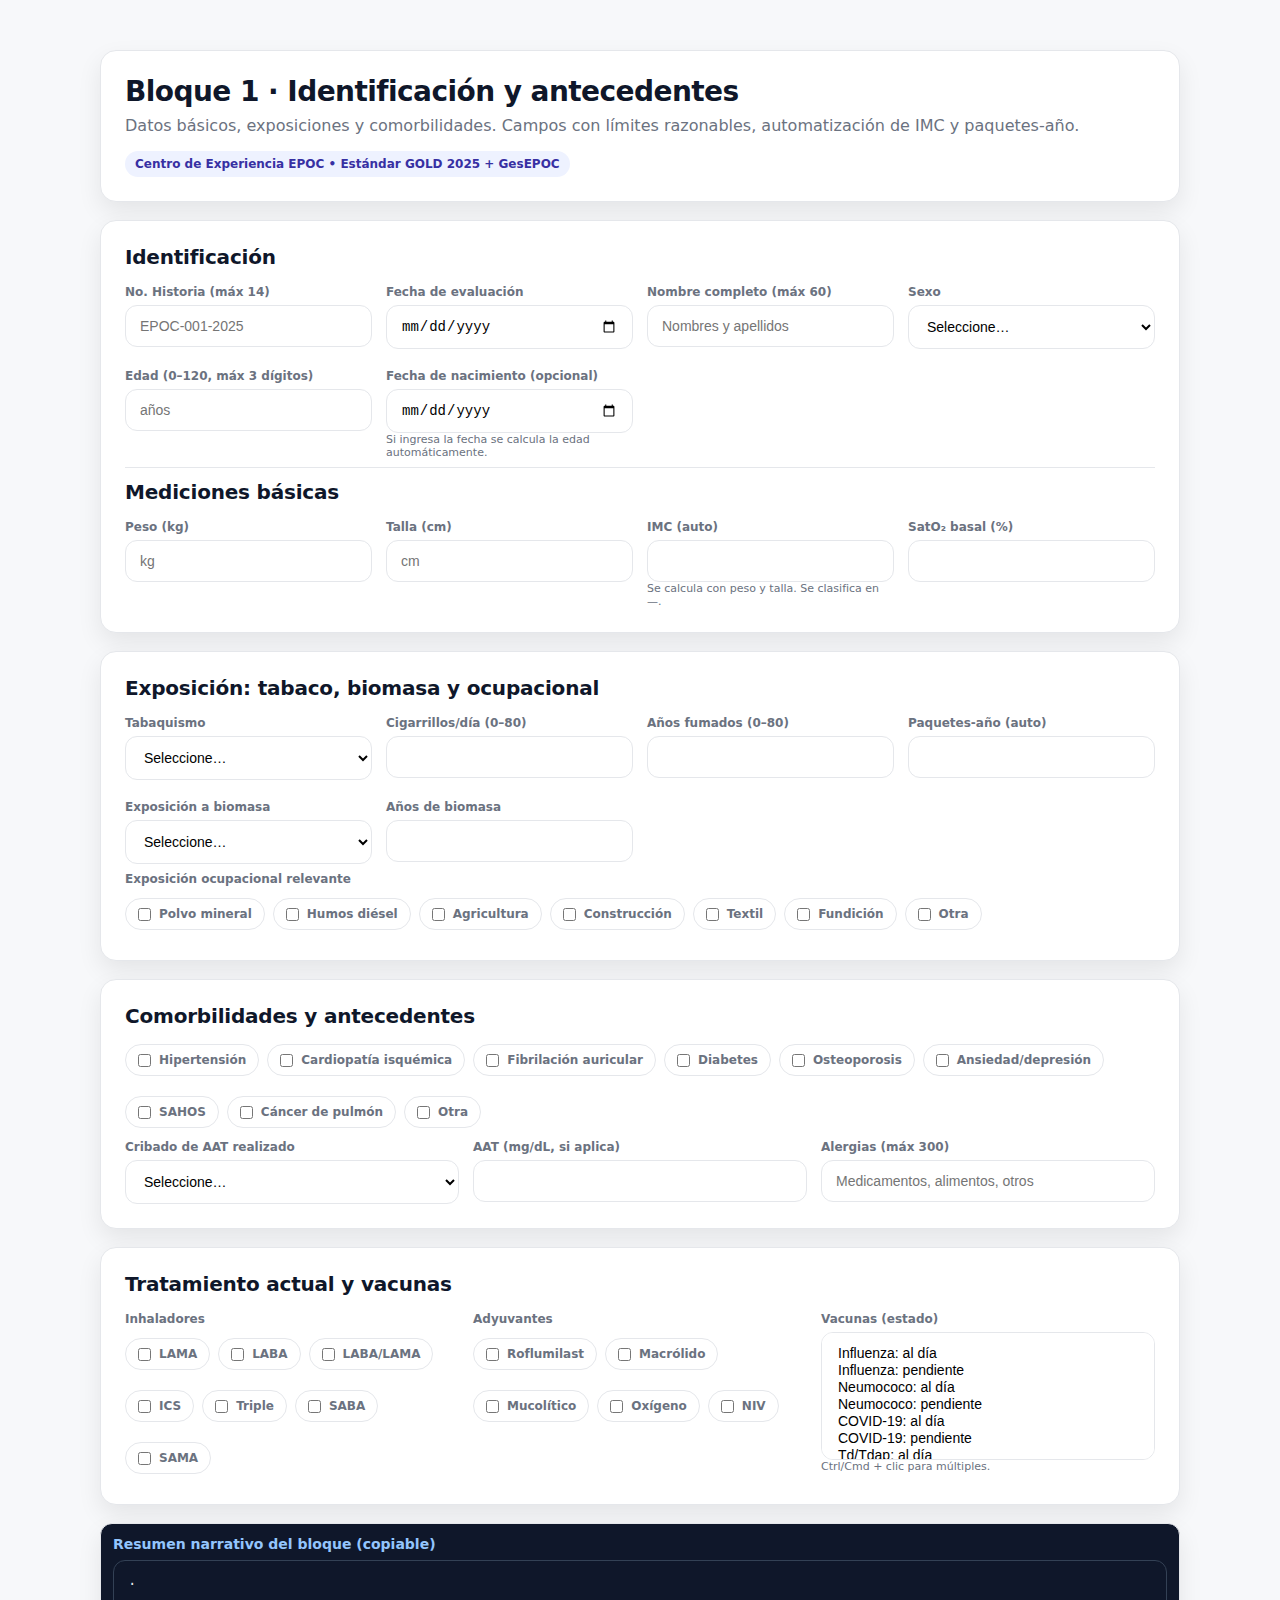
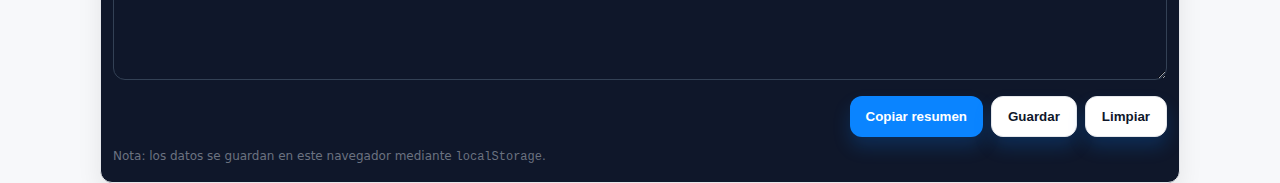
<file: patologias/epoc/EPOC_Bloque1_Identificacion_y_Antecedentes.html>
<!doctype html>
    <html lang="es-CO">
    <head>

<meta charset="utf-8">
<meta name="viewport" content="width=device-width, initial-scale=1">

      <title>Bloque 1 · Identificación y antecedentes</title>

<style>
  :root{
    --bg:#f7f8fa;
    --card:#ffffff;
    --text:#0f172a;
    --muted:#6b7280;
    --primary:#0a84ff;
    --border:#e5e7eb;
    --shadow:0 10px 24px rgba(0,0,0,.08);
    --radius:16px;
  }
  *{box-sizing:border-box}
  html,body{height:100%}
  body{
    margin:0;padding:32px;
    background:var(--bg); color:var(--text);
    font-family:"Gadugi","Segoe UI",system-ui,-apple-system,Roboto,Helvetica,Arial,sans-serif;
    -webkit-font-smoothing:antialiased; -moz-osx-font-smoothing:grayscale;
  }
  .container{max-width:1080px;margin:0 auto}
  .card{
    background:var(--card); border:1px solid var(--border);
    border-radius:var(--radius); box-shadow:var(--shadow);
    padding:24px; margin:18px 0;
  }
  h1{font-size:28px;letter-spacing:-.02em;margin:0 0 8px}
  h2{font-size:20px;letter-spacing:-.01em;margin:0 0 10px}
  p.lead{color:var(--muted);margin:0 0 16px}
  .grid{display:grid;gap:14px;grid-template-columns:repeat(auto-fit,minmax(220px,1fr))}
  label{font-size:12px;color:var(--muted);font-weight:600;display:block;margin:6px 0}
  input[type="text"],input[type="date"],input[type="time"],
  input[type="number"],select,textarea{
    width:100%;padding:12px 14px;border:1px solid var(--border);
    border-radius:12px;background:#fff;font-size:14px;outline:none;
    transition:border .2s,box-shadow .2s;
  }
  input:focus,select:focus,textarea:focus{
    border-color:var(--primary); box-shadow:0 0 0 3px rgba(10,132,255,.15);
  }
  textarea{min-height:120px;resize:vertical}
  .hint{font-size:11px;color:var(--muted)}
  .row{display:flex;gap:12px;flex-wrap:wrap}
  .pill{padding:6px 10px;border-radius:999px;border:1px solid var(--border);background:#fff}
  .section{margin-top:8px}
  .kpi{display:flex;align-items:center;gap:8px;margin:6px 0}
  .switch{
    position:relative;display:inline-block;width:44px;height:26px;vertical-align:middle
  }
  .switch input{display:none}
  .slider{
    position:absolute;cursor:pointer;top:0;left:0;right:0;bottom:0;background:#d1d5db;transition:.2s;border-radius:999px;
  }
  .slider:before{
    position:absolute;content:"";height:20px;width:20px;left:3px;top:3px;background:white;transition:.2s;border-radius:50%;
    box-shadow:0 1px 2px rgba(0,0,0,.25);
  }
  .switch input:checked + .slider{background:var(--primary)}
  .switch input:checked + .slider:before{transform:translateX(18px)}
  .btn{
    border:none;border-radius:12px;padding:12px 16px;font-weight:700;cursor:pointer;
    box-shadow:0 10px 18px rgba(10,132,255,.2);transition:transform .05s ease;
  }
  .btn:active{transform:translateY(1px)}
  .btn-primary{background:var(--primary);color:#fff}
  .btn-ghost{background:#fff;border:1px solid var(--border);color:var(--text)}
  .footer{display:flex;gap:8px;flex-wrap:wrap;justify-content:flex-end;margin-top:12px}
  .badge{display:inline-flex;align-items:center;gap:6px;padding:6px 10px;border-radius:999px;background:#eef2ff;color:#3730a3;font-size:12px;font-weight:700}
  .mono{font-family:ui-monospace,SFMono-Regular,Menlo,Monaco,Consolas,"Liberation Mono","Courier New",monospace}
  .small{font-size:12px;color:var(--muted)}
  .tight{line-height:1.2}
  .cta{display:flex;justify-content:flex-end;margin-top:16px}
  .summary{background:#0f172a;color:#e5e7eb;border-radius:12px;padding:12px 12px 6px}
  .summary h3{margin:0 0 8px;font-size:14px;color:#93c5fd}
  .summary textarea{background:transparent;color:#e5e7eb;border-color:#334155}
  .chip-group{display:flex;gap:8px;flex-wrap:wrap}
  .chip{border:1px solid var(--border);border-radius:999px;padding:8px 12px;background:#fff;display:flex;gap:8px;align-items:center}
  .chip input{margin:0}
  .sp{height:6px}
  .divider{height:1px;background:var(--border);margin:8px 0 12px}
</style>

    </head>
    <body>
      <div class="container">
        <div class="card">
          <h1>Bloque 1 · Identificación y antecedentes</h1>
          <p class="lead">Datos básicos, exposiciones y comorbilidades. Campos con límites razonables, automatización de IMC y paquetes‑año.</p>
          <div class="badge">Centro de Experiencia EPOC • Estándar GOLD 2025 + GesEPOC</div>
        </div>

<div class="card">
  <h2>Identificación</h2>
  <div class="grid">
    <div>
      <label for="historia">No. Historia (máx 14)</label>
      <input id="historia" type="text" maxlength="14" placeholder="EPOC-001-2025">
    </div>
    <div>
      <label for="fecha">Fecha de evaluación</label>
      <input id="fecha" type="date">
    </div>
    <div>
      <label for="nombre">Nombre completo (máx 60)</label>
      <input id="nombre" type="text" maxlength="60" placeholder="Nombres y apellidos">
    </div>
    <div>
      <label for="sexo">Sexo</label>
      <select id="sexo">
        <option value="">Seleccione…</option>
        <option>Femenino</option>
        <option>Masculino</option>
        <option>Otro</option>
      </select>
    </div>
    <div>
      <label for="edad">Edad (0–120, máx 3 dígitos)</label>
      <input id="edad" type="number" min="0" max="120" oninput="if(this.value.length>3)this.value=this.value.slice(0,3);" placeholder="años">
    </div>
    <div>
      <label for="dob">Fecha de nacimiento (opcional)</label>
      <input id="dob" type="date">
      <div class="hint">Si ingresa la fecha se calcula la edad automáticamente.</div>
    </div>
  </div>
  <div class="divider"></div>
  <h2>Mediciones básicas</h2>
  <div class="grid">
    <div>
      <label for="peso">Peso (kg)</label>
      <input id="peso" type="number" min="20" max="250" step="0.1" placeholder="kg">
    </div>
    <div>
      <label for="talla">Talla (cm)</label>
      <input id="talla" type="number" min="100" max="230" step="0.1" placeholder="cm">
    </div>
    <div>
      <label for="imc">IMC (auto)</label>
      <input id="imc" type="text" readonly>
      <div class="hint">Se calcula con peso y talla. Se clasifica en <span id="imcCat">—</span>.</div>
    </div>
    <div>
      <label for="sat">SatO₂ basal (%)</label>
      <input id="sat" type="number" min="50" max="100" step="1">
    </div>
  </div>
</div>

<div class="card">
  <h2>Exposición: tabaco, biomasa y ocupacional</h2>
  <div class="grid">
    <div>
      <label for="tabaquismo">Tabaquismo</label>
      <select id="tabaquismo">
        <option value="">Seleccione…</option>
        <option>Nunca fumador</option>
        <option>Exfumador</option>
        <option>Fumador activo</option>
      </select>
    </div>
    <div>
      <label for="cigDia">Cigarrillos/día (0–80)</label>
      <input id="cigDia" type="number" min="0" max="80" step="1">
    </div>
    <div>
      <label for="anosFum">Años fumados (0–80)</label>
      <input id="anosFum" type="number" min="0" max="80" step="1">
    </div>
    <div>
      <label for="packYears">Paquetes‑año (auto)</label>
      <input id="packYears" type="text" readonly>
    </div>
    <div>
      <label for="biomasa">Exposición a biomasa</label>
      <select id="biomasa">
        <option value="">Seleccione…</option>
        <option>Nunca</option>
        <option>Pasada</option>
        <option>Actual</option>
      </select>
    </div>
    <div>
      <label for="anosBiom">Años de biomasa</label>
      <input id="anosBiom" type="number" min="0" max="70" step="1">
    </div>
  </div>
  <div class="section">
    <label>Exposición ocupacional relevante</label>
    <div class="chip-group">
      <label class="chip"><input type="checkbox" class="occ" value="Polvo mineral">Polvo mineral</label>
      <label class="chip"><input type="checkbox" class="occ" value="Humos diésel">Humos diésel</label>
      <label class="chip"><input type="checkbox" class="occ" value="Agricultura">Agricultura</label>
      <label class="chip"><input type="checkbox" class="occ" value="Construcción">Construcción</label>
      <label class="chip"><input type="checkbox" class="occ" value="Textil">Textil</label>
      <label class="chip"><input type="checkbox" class="occ" value="Fundición">Fundición</label>
      <label class="chip"><input type="checkbox" class="occ" value="Otra">Otra</label>
    </div>
  </div>
</div>

<div class="card">
  <h2>Comorbilidades y antecedentes</h2>
  <div class="chip-group">
    <label class="chip"><input type="checkbox" class="comorb" value="Hipertensión">Hipertensión</label>
    <label class="chip"><input type="checkbox" class="comorb" value="Cardiopatía isquémica">Cardiopatía isquémica</label>
    <label class="chip"><input type="checkbox" class="comorb" value="Fibrilación auricular">Fibrilación auricular</label>
    <label class="chip"><input type="checkbox" class="comorb" value="Diabetes">Diabetes</label>
    <label class="chip"><input type="checkbox" class="comorb" value="Osteoporosis">Osteoporosis</label>
    <label class="chip"><input type="checkbox" class="comorb" value="Ansiedad/depresión">Ansiedad/depresión</label>
    <label class="chip"><input type="checkbox" class="comorb" value="SAHOS">SAHOS</label>
    <label class="chip"><input type="checkbox" class="comorb" value="Cáncer de pulmón">Cáncer de pulmón</label>
    <label class="chip"><input type="checkbox" class="comorb" value="Otra">Otra</label>
  </div>
  <div class="grid">
    <div>
      <label for="aatHecho">Cribado de AAT realizado</label>
      <select id="aatHecho">
        <option value="">Seleccione…</option>
        <option>Sí</option>
        <option>No</option>
      </select>
    </div>
    <div>
      <label for="aatValor">AAT (mg/dL, si aplica)</label>
      <input id="aatValor" type="number" min="0" max="300" step="0.1">
    </div>
    <div>
      <label for="alergias">Alergias (máx 300)</label>
      <input id="alergias" type="text" maxlength="300" placeholder="Medicamentos, alimentos, otros">
    </div>
  </div>
</div>

<div class="card">
  <h2>Tratamiento actual y vacunas</h2>
  <div class="grid">
    <div>
      <label>Inhaladores</label>
      <div class="chip-group">
        <label class="chip"><input type="checkbox" class="trat" value="LAMA">LAMA</label>
        <label class="chip"><input type="checkbox" class="trat" value="LABA">LABA</label>
        <label class="chip"><input type="checkbox" class="trat" value="LABA/LAMA">LABA/LAMA</label>
        <label class="chip"><input type="checkbox" class="trat" value="ICS">ICS</label>
        <label class="chip"><input type="checkbox" class="trat" value="Triple (LABA/LAMA/ICS)">Triple</label>
        <label class="chip"><input type="checkbox" class="trat" value="SABA">SABA</label>
        <label class="chip"><input type="checkbox" class="trat" value="SAMA">SAMA</label>
      </div>
    </div>
    <div>
      <label>Adyuvantes</label>
      <div class="chip-group">
        <label class="chip"><input type="checkbox" class="trat" value="Roflumilast">Roflumilast</label>
        <label class="chip"><input type="checkbox" class="trat" value="Macrólido">Macrólido</label>
        <label class="chip"><input type="checkbox" class="trat" value="Mucolítico">Mucolítico</label>
        <label class="chip"><input type="checkbox" class="trat" value="Oxígeno">Oxígeno</label>
        <label class="chip"><input type="checkbox" class="trat" value="NIV">NIV</label>
      </div>
    </div>
    <div>
      <label for="vacunas">Vacunas (estado)</label>
      <select id="vacunas" multiple size="6">
        <option>Influenza: al día</option>
        <option>Influenza: pendiente</option>
        <option>Neumococo: al día</option>
        <option>Neumococo: pendiente</option>
        <option>COVID-19: al día</option>
        <option>COVID-19: pendiente</option>
        <option>Td/Tdap: al día</option>
        <option>Td/Tdap: pendiente</option>
        <option>Herpes Zóster: al día</option>
        <option>Herpes Zóster: pendiente</option>
        <option>RSV: al día</option>
        <option>RSV: pendiente</option>
      </select>
      <div class="hint">Ctrl/Cmd + clic para múltiples.</div>
    </div>
  </div>
</div>

        <div class="card summary">
          <h3>Resumen narrativo del bloque (copiable)</h3>
          <textarea id="resumen" placeholder="Aquí se generará el resumen narrativo con base en los campos diligenciados." readonly></textarea>
          <div class="footer">
            <button class="btn btn-primary" onclick="copiarResumen()">Copiar resumen</button>
            <button class="btn btn-ghost" onclick="guardarDatos()">Guardar</button>
            <button class="btn btn-ghost" onclick="limpiarDatos()">Limpiar</button>
          </div>
          <p class="small tight">Nota: los datos se guardan en este navegador mediante <span class="mono">localStorage</span>.</p>
        </div>
      </div>
      <script>

const $ = (id)=>document.getElementById(id);
const getChecks = (cls)=>[...document.querySelectorAll('.'+cls+':checked')].map(c=>c.value);
const saveKey = 'epoc_block1';

function calcEdadFromDOB(){
  const dob = $('dob').value;
  if(!dob) return;
  const d = new Date(dob);
  const today = new Date();
  let age = today.getFullYear()-d.getFullYear();
  const m = today.getMonth()-d.getMonth();
  if(m<0 || (m===0 && today.getDate()<d.getDate())) age--;
  if(age>=0){ $('edad').value = String(Math.min(age,120)); }
}

function calcIMC(){
  const peso = parseFloat($('peso').value||'0');
  const talla = parseFloat($('talla').value||'0');
  if(peso>0 && talla>0){
    const imc = peso / Math.pow(talla/100,2);
    $('imc').value = imc.toFixed(1);
    let cat='—';
    if(imc<18.5) cat='Bajo peso';
    else if(imc<25) cat='Normal';
    else if(imc<30) cat='Sobrepeso';
    else cat='Obesidad';
    $('imcCat').textContent = cat;
    localStorage.setItem('epoc_bmi', imc.toFixed(1));
  }else{
    $('imc').value = '';
    $('imcCat').textContent = '—';
    localStorage.removeItem('epoc_bmi');
  }
}

function calcPackYears(){
  const c = parseFloat($('cigDia').value||'0');
  const a = parseFloat($('anosFum').value||'0');
  const py = (c/20)*a;
  $('packYears').value = (py>0?py.toFixed(1):'');
  localStorage.setItem('epoc_packyears', py.toFixed(1));
}

function updateResumen(){
  const sexo = $('sexo').value;
  const edad = $('edad').value;
  const peso = $('peso').value, talla=$('talla').value;
  const imc = $('imc').value, imcCat = $('imcCat').textContent;
  const sat = $('sat').value;
  const taba = $('tabaquismo').value;
  const py = $('packYears').value;
  const biom = $('biomasa').value, anosBiom = $('anosBiom').value;
  const occ = getChecks('occ');
  const comor = getChecks('comorb');
  const aatH = $('aatHecho').value, aatV = $('aatValor').value;
  const alerg = $('alergias').value;
  const trat = getChecks('trat');
  const vacSel = [...$('vacunas').selectedOptions].map(o=>o.value||o.text).join('; ');
  const nombre = $('nombre').value;
  const fecha = $('fecha').value;
  const historia = $('historia').value;

  const parts = [];
  if(historia) parts.push(`Historia ${historia}`);
  if(fecha) parts.push(`evaluación ${fecha}`);
  if(nombre) parts.push(`Paciente ${nombre}`);
  if(sexo) parts.push(sexo.toLowerCase());
  if(edad) parts.push(`${edad} años`);
  if(peso && talla && imc) parts.push(`${peso} kg, ${talla} cm (IMC ${imc} ${imcCat})`);
  if(sat) parts.push(`SatO₂ basal ${sat}%`);

  let s = parts.join(', ') + '. ';
  if(taba){ s += `${taba}`; if(py) s += `, ${py} paquetes‑año`; s += '. '; }
  if(biom){ s += `Exposición a biomasa: ${biom}`; if(anosBiom) s+=` (${anosBiom} años)`; s+='. '; }
  if(occ.length) s += `Exposición ocupacional: ${occ.join(', ')}. `;
  if(comor.length) s += `Comorbilidades: ${comor.join(', ')}. `;
  if(aatH){ s += `Cribado de AAT: ${aatH}`; if(aatV) s+=` (valor ${aatV} mg/dL)`; s+='. '; }
  if(trat.length) s += `Tratamiento actual: ${trat.join(', ')}. `;
  if(vacSel) s += `Vacunación: ${vacSel}. `;
  if(alerg) s += `Alergias: ${alerg}.`;

  $('resumen').value = s.trim();

  // Persist core cross-block values
  localStorage.setItem('epoc_age', edad||'');
  localStorage.setItem('epoc_sexo', sexo||'');
  localStorage.setItem('epoc_sat', $('sat').value||'');
}

function guardarDatos(){
  const data = {
    historia:$('historia').value, fecha:$('fecha').value, nombre:$('nombre').value,
    sexo:$('sexo').value, edad:$('edad').value, dob:$('dob').value,
    peso:$('peso').value, talla:$('talla').value, imc:$('imc').value,
    sat:$('sat').value, tabaquismo:$('tabaquismo').value,
    cigDia:$('cigDia').value, anosFum:$('anosFum').value, packYears:$('packYears').value,
    biomasa:$('biomasa').value, anosBiom:$('anosBiom').value,
    occ:getChecks('occ'), comorb:getChecks('comorb'),
    aatHecho:$('aatHecho').value, aatValor:$('aatValor').value,
    alergias:$('alergias').value, trat:getChecks('trat'),
    vacunas:[...$('vacunas').selectedOptions].map(o=>o.value||o.text),
    resumen:$('resumen').value
  };
  localStorage.setItem(saveKey, JSON.stringify(data));
  alert('Datos guardados en este navegador.');
}

function limpiarDatos(){
  localStorage.removeItem(saveKey);
  // Also clear cross-block where appropriate
  ['epoc_bmi','epoc_packyears','epoc_age','epoc_sexo','epoc_sat'].forEach(k=>localStorage.removeItem(k));
  location.reload();
}

function cargarDatos(){
  const raw = localStorage.getItem(saveKey);
  if(!raw) return;
  try{
    const d = JSON.parse(raw);
    for(const k in d){
      if(['occ','comorb','trat','vacunas'].includes(k)) continue;
      if($(k)) $(k).value = d[k];
    }
    (d.occ||[]).forEach(v=>{ const el=[...document.querySelectorAll('.occ')].find(c=>c.value===v); if(el) el.checked=true; });
    (d.comorb||[]).forEach(v=>{ const el=[...document.querySelectorAll('.comorb')].find(c=>c.value===v); if(el) el.checked=true; });
    (d.trat||[]).forEach(v=>{ const el=[...document.querySelectorAll('.trat')].find(c=>c.value===v); if(el) el.checked=true; });
    (d.vacunas||[]).forEach(v=>{ const opt=[...$('vacunas').options].find(o=> (o.value||o.text)===v); if(opt) opt.selected=true; });
  }catch(e){ console.warn(e); }
}

function copiarResumen(){
  const ta = $('resumen');
  ta.select(); ta.setSelectionRange(0, 99999);
  document.execCommand('copy');
}

// Events
['dob'].forEach(id=>$(id).addEventListener('change', ()=>{calcEdadFromDOB(); updateResumen();}));
['peso','talla'].forEach(id=>$(id).addEventListener('input', ()=>{calcIMC(); updateResumen();}));
['cigDia','anosFum'].forEach(id=>$(id).addEventListener('input', ()=>{calcPackYears(); updateResumen();}));
['sexo','edad','sat','tabaquismo','biomasa','anosBiom','aatHecho','aatValor','alergias','historia','fecha','nombre'].forEach(id=>$(id).addEventListener('input', updateResumen));
document.querySelectorAll('.occ,.comorb,.trat').forEach(e=>e.addEventListener('change', updateResumen));
$('vacunas').addEventListener('change', updateResumen);

// Init
cargarDatos();
calcIMC();
calcPackYears();
updateResumen();

      </script>
    </body>
    </html>
</file>
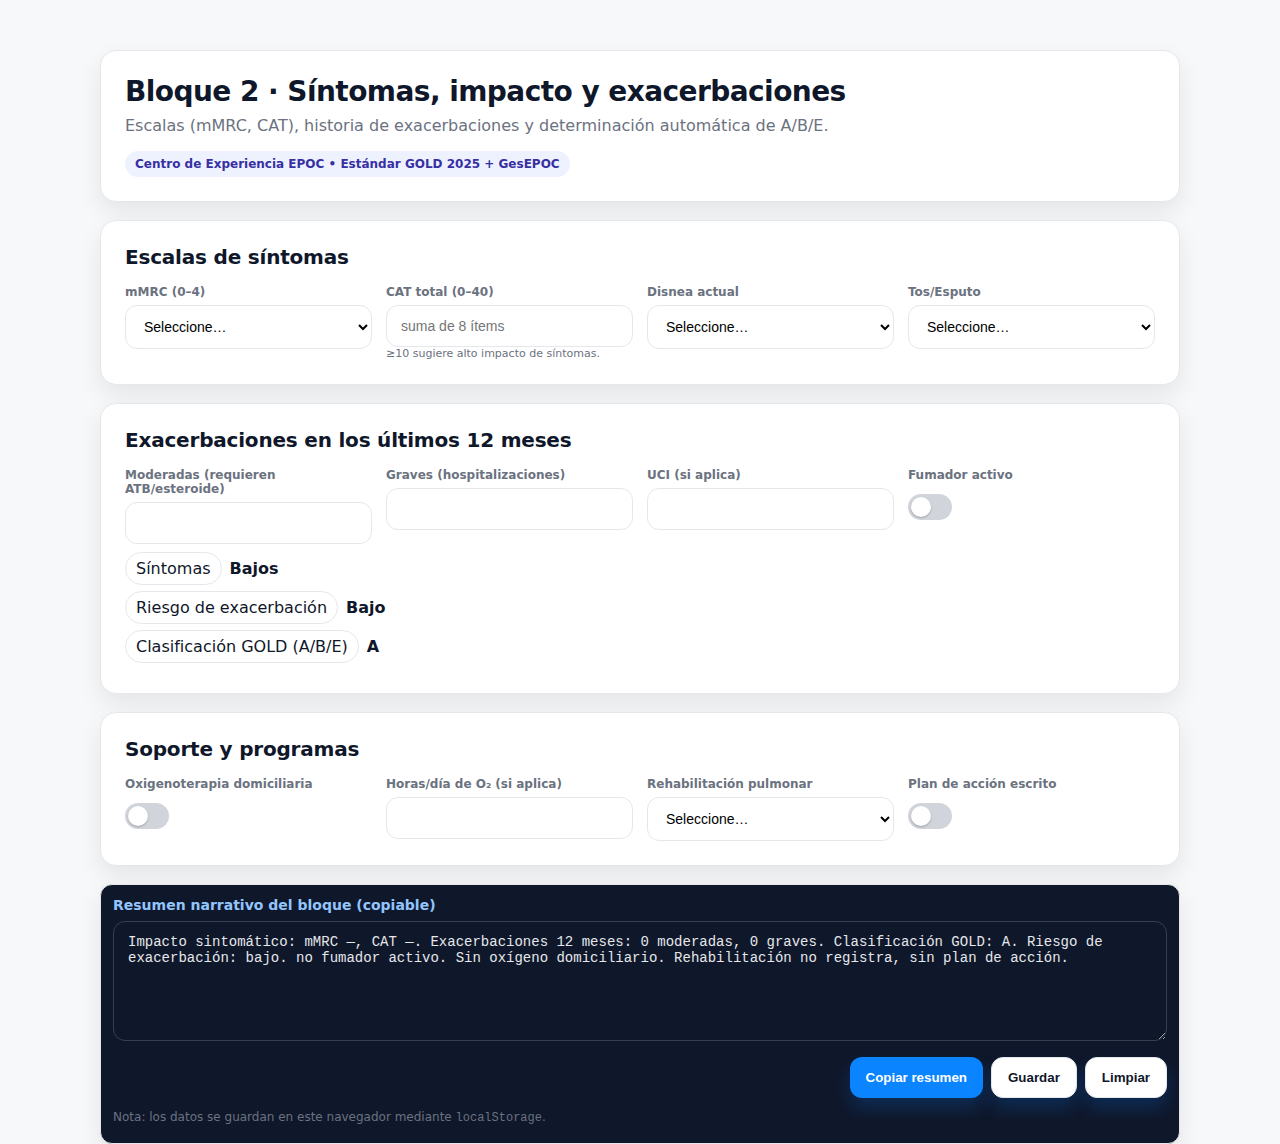
<file: patologias/epoc/EPOC_Bloque2_Sintomas_Impacto_Exacerbaciones.html>
<!doctype html>
    <html lang="es-CO">
    <head>

<meta charset="utf-8">
<meta name="viewport" content="width=device-width, initial-scale=1">

      <title>Bloque 2 · Síntomas, impacto y exacerbaciones</title>

<style>
  :root{
    --bg:#f7f8fa;
    --card:#ffffff;
    --text:#0f172a;
    --muted:#6b7280;
    --primary:#0a84ff;
    --border:#e5e7eb;
    --shadow:0 10px 24px rgba(0,0,0,.08);
    --radius:16px;
  }
  *{box-sizing:border-box}
  html,body{height:100%}
  body{
    margin:0;padding:32px;
    background:var(--bg); color:var(--text);
    font-family:"Gadugi","Segoe UI",system-ui,-apple-system,Roboto,Helvetica,Arial,sans-serif;
    -webkit-font-smoothing:antialiased; -moz-osx-font-smoothing:grayscale;
  }
  .container{max-width:1080px;margin:0 auto}
  .card{
    background:var(--card); border:1px solid var(--border);
    border-radius:var(--radius); box-shadow:var(--shadow);
    padding:24px; margin:18px 0;
  }
  h1{font-size:28px;letter-spacing:-.02em;margin:0 0 8px}
  h2{font-size:20px;letter-spacing:-.01em;margin:0 0 10px}
  p.lead{color:var(--muted);margin:0 0 16px}
  .grid{display:grid;gap:14px;grid-template-columns:repeat(auto-fit,minmax(220px,1fr))}
  label{font-size:12px;color:var(--muted);font-weight:600;display:block;margin:6px 0}
  input[type="text"],input[type="date"],input[type="time"],
  input[type="number"],select,textarea{
    width:100%;padding:12px 14px;border:1px solid var(--border);
    border-radius:12px;background:#fff;font-size:14px;outline:none;
    transition:border .2s,box-shadow .2s;
  }
  input:focus,select:focus,textarea:focus{
    border-color:var(--primary); box-shadow:0 0 0 3px rgba(10,132,255,.15);
  }
  textarea{min-height:120px;resize:vertical}
  .hint{font-size:11px;color:var(--muted)}
  .row{display:flex;gap:12px;flex-wrap:wrap}
  .pill{padding:6px 10px;border-radius:999px;border:1px solid var(--border);background:#fff}
  .section{margin-top:8px}
  .kpi{display:flex;align-items:center;gap:8px;margin:6px 0}
  .switch{
    position:relative;display:inline-block;width:44px;height:26px;vertical-align:middle
  }
  .switch input{display:none}
  .slider{
    position:absolute;cursor:pointer;top:0;left:0;right:0;bottom:0;background:#d1d5db;transition:.2s;border-radius:999px;
  }
  .slider:before{
    position:absolute;content:"";height:20px;width:20px;left:3px;top:3px;background:white;transition:.2s;border-radius:50%;
    box-shadow:0 1px 2px rgba(0,0,0,.25);
  }
  .switch input:checked + .slider{background:var(--primary)}
  .switch input:checked + .slider:before{transform:translateX(18px)}
  .btn{
    border:none;border-radius:12px;padding:12px 16px;font-weight:700;cursor:pointer;
    box-shadow:0 10px 18px rgba(10,132,255,.2);transition:transform .05s ease;
  }
  .btn:active{transform:translateY(1px)}
  .btn-primary{background:var(--primary);color:#fff}
  .btn-ghost{background:#fff;border:1px solid var(--border);color:var(--text)}
  .footer{display:flex;gap:8px;flex-wrap:wrap;justify-content:flex-end;margin-top:12px}
  .badge{display:inline-flex;align-items:center;gap:6px;padding:6px 10px;border-radius:999px;background:#eef2ff;color:#3730a3;font-size:12px;font-weight:700}
  .mono{font-family:ui-monospace,SFMono-Regular,Menlo,Monaco,Consolas,"Liberation Mono","Courier New",monospace}
  .small{font-size:12px;color:var(--muted)}
  .tight{line-height:1.2}
  .cta{display:flex;justify-content:flex-end;margin-top:16px}
  .summary{background:#0f172a;color:#e5e7eb;border-radius:12px;padding:12px 12px 6px}
  .summary h3{margin:0 0 8px;font-size:14px;color:#93c5fd}
  .summary textarea{background:transparent;color:#e5e7eb;border-color:#334155}
  .chip-group{display:flex;gap:8px;flex-wrap:wrap}
  .chip{border:1px solid var(--border);border-radius:999px;padding:8px 12px;background:#fff;display:flex;gap:8px;align-items:center}
  .chip input{margin:0}
  .sp{height:6px}
  .divider{height:1px;background:var(--border);margin:8px 0 12px}
</style>

    </head>
    <body>
      <div class="container">
        <div class="card">
          <h1>Bloque 2 · Síntomas, impacto y exacerbaciones</h1>
          <p class="lead">Escalas (mMRC, CAT), historia de exacerbaciones y determinación automática de A/B/E.</p>
          <div class="badge">Centro de Experiencia EPOC • Estándar GOLD 2025 + GesEPOC</div>
        </div>

<div class="card">
  <h2>Escalas de síntomas</h2>
  <div class="grid">
    <div>
      <label for="mmrc">mMRC (0–4)</label>
      <select id="mmrc">
        <option value="">Seleccione…</option>
        <option value="0">0: Disnea solo con ejercicio intenso</option>
        <option value="1">1: Disnea al subir una cuesta o apuro</option>
        <option value="2">2: Más lento que pares; paro tras 15 min</option>
        <option value="3">3: Se detiene después de 100 m o pocos minutos</option>
        <option value="4">4: Disnea al vestirse o en reposo</option>
      </select>
    </div>
    <div>
      <label for="cat">CAT total (0–40)</label>
      <input id="cat" type="number" min="0" max="40" step="1" placeholder="suma de 8 ítems">
      <div class="hint">≥10 sugiere alto impacto de síntomas.</div>
    </div>
    <div>
      <label for="disneaReposo">Disnea actual</label>
      <select id="disneaReposo">
        <option value="">Seleccione…</option>
        <option>Leve</option>
        <option>Moderada</option>
        <option>Severa</option>
      </select>
    </div>
    <div>
      <label for="tosEsputo">Tos/Esputo</label>
      <select id="tosEsputo">
        <option value="">Seleccione…</option>
        <option>Ausente</option>
        <option>Ocasional</option>
        <option>Crónica</option>
      </select>
    </div>
  </div>
</div>

<div class="card">
  <h2>Exacerbaciones en los últimos 12 meses</h2>
  <div class="grid">
    <div>
      <label for="exacMod">Moderadas (requieren ATB/esteroide)</label>
      <input id="exacMod" type="number" min="0" max="20" step="1">
    </div>
    <div>
      <label for="exacHosp">Graves (hospitalizaciones)</label>
      <input id="exacHosp" type="number" min="0" max="20" step="1">
    </div>
    <div>
      <label for="exacUCI">UCI (si aplica)</label>
      <input id="exacUCI" type="number" min="0" max="20" step="1">
    </div>
    <div>
      <label for="fumadorActual">Fumador activo</label>
      <label class="switch"><input id="fumadorActual" type="checkbox"><span class="slider"></span></label>
    </div>
  </div>
  <div class="section">
    <div class="kpi"><span class="pill">Síntomas</span> <strong id="kSintomas">—</strong></div>
    <div class="kpi"><span class="pill">Riesgo de exacerbación</span> <strong id="kRiesgo">—</strong></div>
    <div class="kpi"><span class="pill">Clasificación GOLD (A/B/E)</span> <strong id="kGOLD">—</strong></div>
  </div>
</div>

<div class="card">
  <h2>Soporte y programas</h2>
  <div class="grid">
    <div>
      <label for="oxigeno">Oxigenoterapia domiciliaria</label>
      <label class="switch"><input id="oxigeno" type="checkbox"><span class="slider"></span></label>
    </div>
    <div>
      <label for="horasOx">Horas/día de O₂ (si aplica)</label>
      <input id="horasOx" type="number" min="0" max="24" step="1">
    </div>
    <div>
      <label for="rehab">Rehabilitación pulmonar</label>
      <select id="rehab">
        <option value="">Seleccione…</option>
        <option>Derivado</option>
        <option>En curso</option>
        <option>Completado</option>
        <option>No aplica</option>
      </select>
    </div>
    <div>
      <label for="planAccion">Plan de acción escrito</label>
      <label class="switch"><input id="planAccion" type="checkbox"><span class="slider"></span></label>
    </div>
  </div>
</div>

        <div class="card summary">
          <h3>Resumen narrativo del bloque (copiable)</h3>
          <textarea id="resumen" placeholder="Aquí se generará el resumen narrativo con base en los campos diligenciados." readonly></textarea>
          <div class="footer">
            <button class="btn btn-primary" onclick="copiarResumen()">Copiar resumen</button>
            <button class="btn btn-ghost" onclick="guardarDatos()">Guardar</button>
            <button class="btn btn-ghost" onclick="limpiarDatos()">Limpiar</button>
          </div>
          <p class="small tight">Nota: los datos se guardan en este navegador mediante <span class="mono">localStorage</span>.</p>
        </div>
      </div>
      <script>

const $ = (id)=>document.getElementById(id);
const saveKey = 'epoc_block2';

function sintomasAltos(){
  const m = parseInt($('mmrc').value||'-1');
  const cat = parseInt($('cat').value||'-1');
  return (m>=2) || (cat>=10);
}
function riesgoAlto(){
  const m = parseInt($('exacMod').value||'0');
  const h = parseInt($('exacHosp').value||'0');
  return (m>=2) || (h>=1);
}
function goldGrupo(){
  const s = sintomasAltos();
  const r = riesgoAlto();
  if(r) return 'E';
  return s ? 'B' : 'A';
}

function updateKPI(){
  $('kSintomas').textContent = sintomasAltos() ? 'Altos (mMRC ≥2 o CAT ≥10)' : 'Bajos';
  $('kRiesgo').textContent = riesgoAlto() ? 'Alto (≥2 moderadas o ≥1 grave)' : 'Bajo';
  const g = goldGrupo();
  $('kGOLD').textContent = g;
  localStorage.setItem('epoc_gold_group', g);
}

function updateResumen(){
  updateKPI();
  const m = $('mmrc').value;
  const cat = $('cat').value;
  const em = $('exacMod').value||'0';
  const eh = $('exacHosp').value||'0';
  const uci = $('exacUCI').value||'0';
  const fum = $('fumadorActual').checked ? 'fumador activo' : 'no fumador activo';
  const ox = $('oxigeno').checked ? `Oxígeno domiciliario ${$('horasOx').value||'?'} h/día` : 'Sin oxígeno domiciliario';
  const reh = $('rehab').value||'no registra';
  const plan = $('planAccion').checked ? 'con plan de acción escrito' : 'sin plan de acción';

  let s = `Impacto sintomático: mMRC ${m||'—'}, CAT ${cat||'—'}. `;
  s += `Exacerbaciones 12 meses: ${em} moderadas, ${eh} graves`; if(uci!=='0') s += ` (UCI ${uci})`; s += '. ';
  s += `Clasificación GOLD: ${goldGrupo()}. Riesgo de exacerbación: ${riesgoAlto()?'alto':'bajo'}. ${fum}. `;
  s += `${ox}. Rehabilitación ${reh}, ${plan}.`;
  $('resumen').value = s.trim();

  // Persist values for later blocks
  localStorage.setItem('epoc_mmrc', $('mmrc').value||'');
  localStorage.setItem('epoc_cat', $('cat').value||'');
  localStorage.setItem('epoc_exac_mod', em);
  localStorage.setItem('epoc_exac_hosp', eh);
}

function guardarDatos(){
  const data = {
    mmrc:$('mmrc').value, cat:$('cat').value,
    exacMod:$('exacMod').value, exacHosp:$('exacHosp').value, exacUCI:$('exacUCI').value,
    fumadorActual:$('fumadorActual').checked,
    oxigeno:$('oxigeno').checked, horasOx:$('horasOx').value, rehab:$('rehab').value, planAccion:$('planAccion').checked,
    resumen:$('resumen').value
  };
  localStorage.setItem(saveKey, JSON.stringify(data));
  alert('Datos guardados.');
}
function limpiarDatos(){
  localStorage.removeItem(saveKey);
  ['epoc_gold_group','epoc_mmrc','epoc_cat','epoc_exac_mod','epoc_exac_hosp'].forEach(k=>localStorage.removeItem(k));
  location.reload();
}
function cargarDatos(){
  const raw = localStorage.getItem(saveKey);
  if(!raw) return;
  try{
    const d = JSON.parse(raw);
    $('mmrc').value = d.mmrc||'';
    $('cat').value = d.cat||'';
    $('exacMod').value = d.exacMod||'';
    $('exacHosp').value = d.exacHosp||'';
    $('exacUCI').value = d.exacUCI||'';
    $('fumadorActual').checked = !!d.fumadorActual;
    $('oxigeno').checked = !!d.oxigeno;
    $('horasOx').value = d.horasOx||'';
    $('rehab').value = d.rehab||'';
    $('planAccion').checked = !!d.planAccion;
  }catch(e){console.warn(e);}
}

function copiarResumen(){
  const ta = $('resumen'); ta.select(); ta.setSelectionRange(0,99999); document.execCommand('copy');
}

['mmrc','cat','exacMod','exacHosp','exacUCI','horasOx','rehab'].forEach(id=>$(id).addEventListener('input', updateResumen));
document.querySelectorAll('#fumadorActual,#oxigeno,#planAccion').forEach(el=>el.addEventListener('change', updateResumen));

cargarDatos();
updateResumen();

      </script>
    </body>
    </html>
</file>
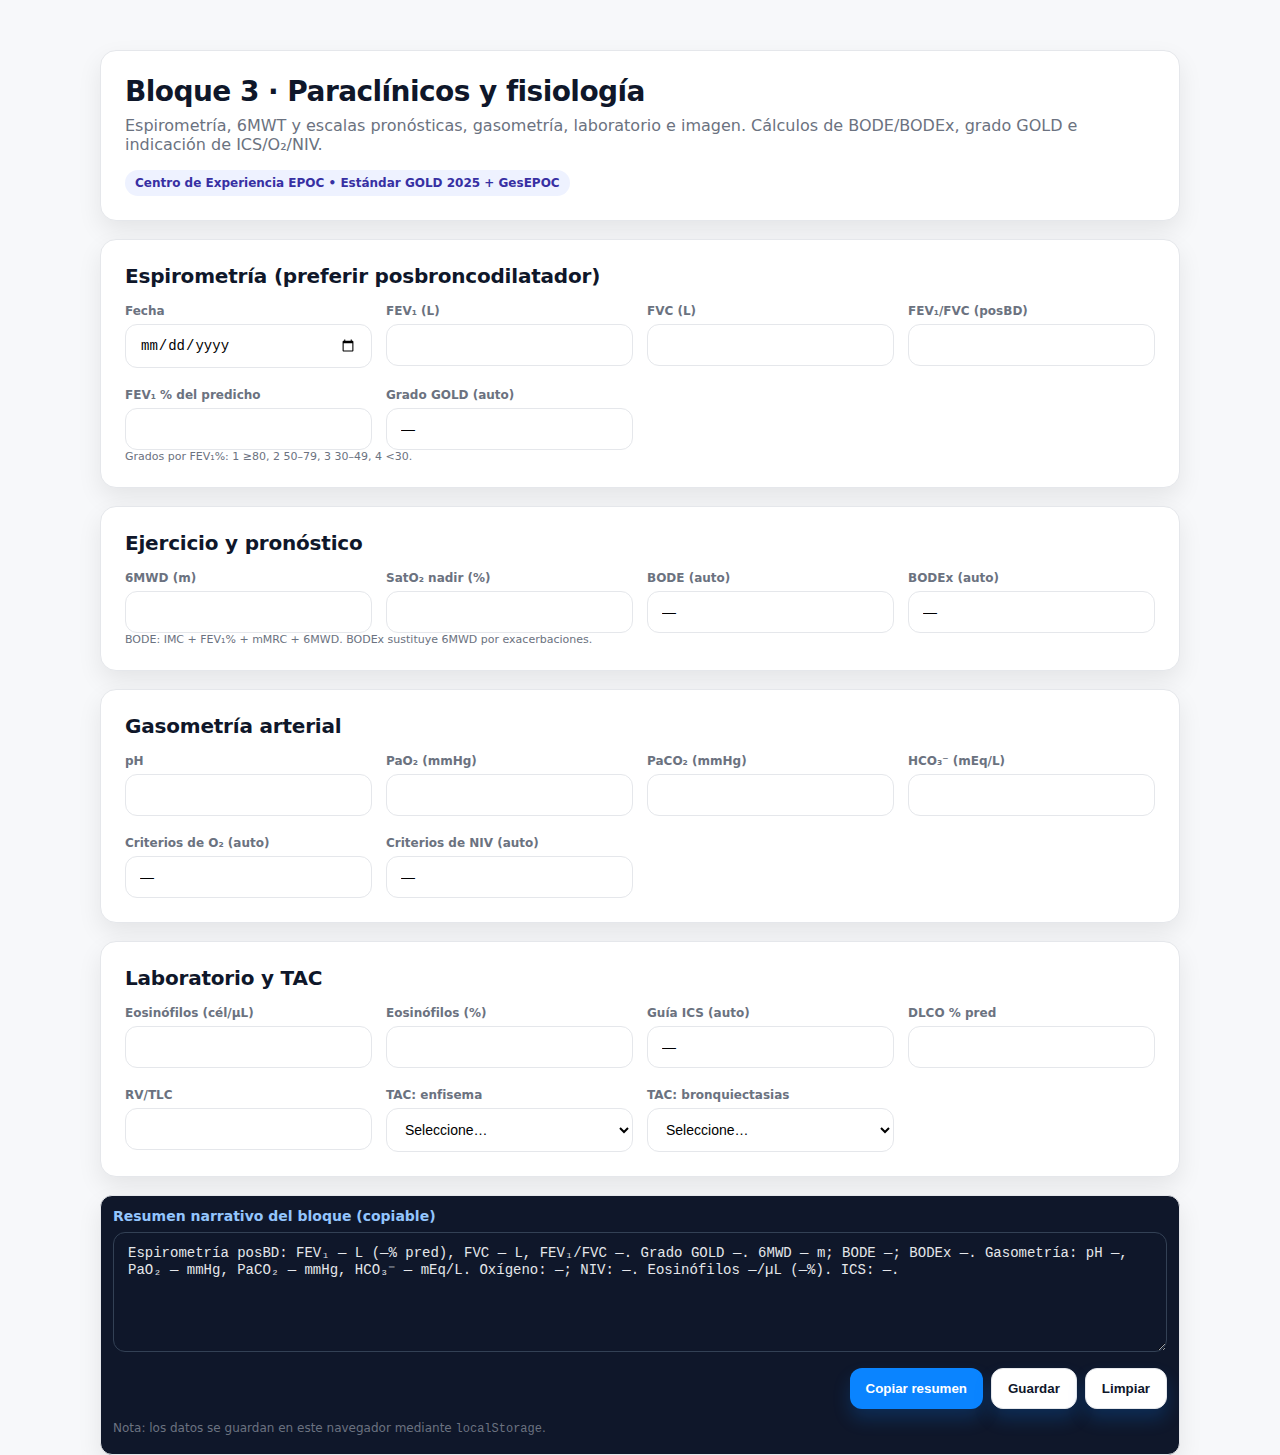
<file: patologias/epoc/EPOC_Bloque3_Paraclinicos_y_Fisiologia.html>
<!doctype html>
    <html lang="es-CO">
    <head>

<meta charset="utf-8">
<meta name="viewport" content="width=device-width, initial-scale=1">

      <title>Bloque 3 · Paraclínicos y fisiología</title>

<style>
  :root{
    --bg:#f7f8fa;
    --card:#ffffff;
    --text:#0f172a;
    --muted:#6b7280;
    --primary:#0a84ff;
    --border:#e5e7eb;
    --shadow:0 10px 24px rgba(0,0,0,.08);
    --radius:16px;
  }
  *{box-sizing:border-box}
  html,body{height:100%}
  body{
    margin:0;padding:32px;
    background:var(--bg); color:var(--text);
    font-family:"Gadugi","Segoe UI",system-ui,-apple-system,Roboto,Helvetica,Arial,sans-serif;
    -webkit-font-smoothing:antialiased; -moz-osx-font-smoothing:grayscale;
  }
  .container{max-width:1080px;margin:0 auto}
  .card{
    background:var(--card); border:1px solid var(--border);
    border-radius:var(--radius); box-shadow:var(--shadow);
    padding:24px; margin:18px 0;
  }
  h1{font-size:28px;letter-spacing:-.02em;margin:0 0 8px}
  h2{font-size:20px;letter-spacing:-.01em;margin:0 0 10px}
  p.lead{color:var(--muted);margin:0 0 16px}
  .grid{display:grid;gap:14px;grid-template-columns:repeat(auto-fit,minmax(220px,1fr))}
  label{font-size:12px;color:var(--muted);font-weight:600;display:block;margin:6px 0}
  input[type="text"],input[type="date"],input[type="time"],
  input[type="number"],select,textarea{
    width:100%;padding:12px 14px;border:1px solid var(--border);
    border-radius:12px;background:#fff;font-size:14px;outline:none;
    transition:border .2s,box-shadow .2s;
  }
  input:focus,select:focus,textarea:focus{
    border-color:var(--primary); box-shadow:0 0 0 3px rgba(10,132,255,.15);
  }
  textarea{min-height:120px;resize:vertical}
  .hint{font-size:11px;color:var(--muted)}
  .row{display:flex;gap:12px;flex-wrap:wrap}
  .pill{padding:6px 10px;border-radius:999px;border:1px solid var(--border);background:#fff}
  .section{margin-top:8px}
  .kpi{display:flex;align-items:center;gap:8px;margin:6px 0}
  .switch{
    position:relative;display:inline-block;width:44px;height:26px;vertical-align:middle
  }
  .switch input{display:none}
  .slider{
    position:absolute;cursor:pointer;top:0;left:0;right:0;bottom:0;background:#d1d5db;transition:.2s;border-radius:999px;
  }
  .slider:before{
    position:absolute;content:"";height:20px;width:20px;left:3px;top:3px;background:white;transition:.2s;border-radius:50%;
    box-shadow:0 1px 2px rgba(0,0,0,.25);
  }
  .switch input:checked + .slider{background:var(--primary)}
  .switch input:checked + .slider:before{transform:translateX(18px)}
  .btn{
    border:none;border-radius:12px;padding:12px 16px;font-weight:700;cursor:pointer;
    box-shadow:0 10px 18px rgba(10,132,255,.2);transition:transform .05s ease;
  }
  .btn:active{transform:translateY(1px)}
  .btn-primary{background:var(--primary);color:#fff}
  .btn-ghost{background:#fff;border:1px solid var(--border);color:var(--text)}
  .footer{display:flex;gap:8px;flex-wrap:wrap;justify-content:flex-end;margin-top:12px}
  .badge{display:inline-flex;align-items:center;gap:6px;padding:6px 10px;border-radius:999px;background:#eef2ff;color:#3730a3;font-size:12px;font-weight:700}
  .mono{font-family:ui-monospace,SFMono-Regular,Menlo,Monaco,Consolas,"Liberation Mono","Courier New",monospace}
  .small{font-size:12px;color:var(--muted)}
  .tight{line-height:1.2}
  .cta{display:flex;justify-content:flex-end;margin-top:16px}
  .summary{background:#0f172a;color:#e5e7eb;border-radius:12px;padding:12px 12px 6px}
  .summary h3{margin:0 0 8px;font-size:14px;color:#93c5fd}
  .summary textarea{background:transparent;color:#e5e7eb;border-color:#334155}
  .chip-group{display:flex;gap:8px;flex-wrap:wrap}
  .chip{border:1px solid var(--border);border-radius:999px;padding:8px 12px;background:#fff;display:flex;gap:8px;align-items:center}
  .chip input{margin:0}
  .sp{height:6px}
  .divider{height:1px;background:var(--border);margin:8px 0 12px}
</style>

    </head>
    <body>
      <div class="container">
        <div class="card">
          <h1>Bloque 3 · Paraclínicos y fisiología</h1>
          <p class="lead">Espirometría, 6MWT y escalas pronósticas, gasometría, laboratorio e imagen. Cálculos de BODE/BODEx, grado GOLD e indicación de ICS/O₂/NIV.</p>
          <div class="badge">Centro de Experiencia EPOC • Estándar GOLD 2025 + GesEPOC</div>
        </div>

<div class="card">
  <h2>Espirometría (preferir posbroncodilatador)</h2>
  <div class="grid">
    <div>
      <label for="fechaEsp">Fecha</label>
      <input id="fechaEsp" type="date">
    </div>
    <div>
      <label for="fev1">FEV₁ (L)</label>
      <input id="fev1" type="number" min="0" max="8" step="0.01">
    </div>
    <div>
      <label for="fvc">FVC (L)</label>
      <input id="fvc" type="number" min="0" max="10" step="0.01">
    </div>
    <div>
      <label for="ratio">FEV₁/FVC (posBD)</label>
      <input id="ratio" type="number" min="0" max="1" step="0.01">
    </div>
    <div>
      <label for="fev1pct">FEV₁ % del predicho</label>
      <input id="fev1pct" type="number" min="5" max="150" step="1">
    </div>
    <div>
      <label for="goldGrado">Grado GOLD (auto)</label>
      <input id="goldGrado" type="text" readonly>
    </div>
  </div>
  <div class="hint">Grados por FEV₁%: 1 ≥80, 2 50–79, 3 30–49, 4 &lt;30.</div>
</div>

<div class="card">
  <h2>Ejercicio y pronóstico</h2>
  <div class="grid">
    <div>
      <label for="dist6m">6MWD (m)</label>
      <input id="dist6m" type="number" min="0" max="800" step="1">
    </div>
    <div>
      <label for="sato2Nadir">SatO₂ nadir (%)</label>
      <input id="sato2Nadir" type="number" min="50" max="100" step="1">
    </div>
    <div>
      <label for="bode">BODE (auto)</label>
      <input id="bode" type="text" readonly>
    </div>
    <div>
      <label for="bodex">BODEx (auto)</label>
      <input id="bodex" type="text" readonly>
    </div>
  </div>
  <div class="hint">BODE: IMC + FEV₁% + mMRC + 6MWD. BODEx sustituye 6MWD por exacerbaciones.</div>
</div>

<div class="card">
  <h2>Gasometría arterial</h2>
  <div class="grid">
    <div>
      <label for="ph">pH</label>
      <input id="ph" type="number" min="6.8" max="7.8" step="0.001">
    </div>
    <div>
      <label for="pao2">PaO₂ (mmHg)</label>
      <input id="pao2" type="number" min="20" max="120" step="1">
    </div>
    <div>
      <label for="paco2">PaCO₂ (mmHg)</label>
      <input id="paco2" type="number" min="20" max="100" step="1">
    </div>
    <div>
      <label for="hco3">HCO₃⁻ (mEq/L)</label>
      <input id="hco3" type="number" min="5" max="45" step="0.1">
    </div>
    <div>
      <label for="criterioO2">Criterios de O₂ (auto)</label>
      <input id="criterioO2" type="text" readonly>
    </div>
    <div>
      <label for="criterioNIV">Criterios de NIV (auto)</label>
      <input id="criterioNIV" type="text" readonly>
    </div>
  </div>
</div>

<div class="card">
  <h2>Laboratorio y TAC</h2>
  <div class="grid">
    <div>
      <label for="eosAbs">Eosinófilos (cél/µL)</label>
      <input id="eosAbs" type="number" min="0" max="3000" step="1">
    </div>
    <div>
      <label for="eosPct">Eosinófilos (%)</label>
      <input id="eosPct" type="number" min="0" max="100" step="0.1">
    </div>
    <div>
      <label for="icsGuia">Guía ICS (auto)</label>
      <input id="icsGuia" type="text" readonly>
    </div>
    <div>
      <label for="dlco">DLCO % pred</label>
      <input id="dlco" type="number" min="10" max="150" step="1">
    </div>
    <div>
      <label for="rvTlc">RV/TLC</label>
      <input id="rvTlc" type="number" min="0.2" max="0.9" step="0.01">
    </div>
    <div>
      <label for="tacEnf">TAC: enfisema</label>
      <select id="tacEnf">
        <option value="">Seleccione…</option>
        <option>Ausente</option>
        <option>Leve</option>
        <option>Moderado</option>
        <option>Severo</option>
      </select>
    </div>
    <div>
      <label for="tacBronq">TAC: bronquiectasias</label>
      <select id="tacBronq">
        <option value="">Seleccione…</option>
        <option>No</option>
        <option>Sí</option>
      </select>
    </div>
  </div>
</div>

        <div class="card summary">
          <h3>Resumen narrativo del bloque (copiable)</h3>
          <textarea id="resumen" placeholder="Aquí se generará el resumen narrativo con base en los campos diligenciados." readonly></textarea>
          <div class="footer">
            <button class="btn btn-primary" onclick="copiarResumen()">Copiar resumen</button>
            <button class="btn btn-ghost" onclick="guardarDatos()">Guardar</button>
            <button class="btn btn-ghost" onclick="limpiarDatos()">Limpiar</button>
          </div>
          <p class="small tight">Nota: los datos se guardan en este navegador mediante <span class="mono">localStorage</span>.</p>
        </div>
      </div>
      <script>

const $ = (id)=>document.getElementById(id);
const saveKey='epoc_block3';

function goldGradoFromFEV1(){
  const p = parseFloat($('fev1pct').value||'NaN');
  let g='—';
  if(!isNaN(p)){
    if(p>=80) g='1 (leve)';
    else if(p>=50) g='2 (moderado)';
    else if(p>=30) g='3 (severo)';
    else g='4 (muy severo)';
  }
  $('goldGrado').value = g;
}

function bodeCalc(){
  const bmi = parseFloat(localStorage.getItem('epoc_bmi')||'NaN');
  const fev = parseFloat($('fev1pct').value||'NaN');
  const mmrc = parseInt(localStorage.getItem('epoc_mmrc')||'-1');
  const d6 = parseInt($('dist6m').value||'NaN');

  let bmiScore = (!isNaN(bmi) && bmi<=21)?1:0;
  let fevScore = 0;
  if(!isNaN(fev)){
    if(fev>=65) fevScore=0;
    else if(fev>=50) fevScore=1;
    else if(fev>=36) fevScore=2;
    else fevScore=3;
  } else fevScore = NaN;

  let mmrcScore = (mmrc>=0)? (mmrc<=1?0:(mmrc==2?1:(mmrc==3?2:3))) : NaN;
  let d6Score = (!isNaN(d6))? (d6>=350?0:(d6>=250?1:(d6>=150?2:3))) : NaN;

  if([bmiScore,fevScore,mmrcScore,d6Score].some(v=>isNaN(v))){
    $('bode').value='—';
  }else{
    $('bode').value= String(bmiScore+fevScore+mmrcScore+d6Score);
  }
}

function bodexCalc(){
  const bmi = parseFloat(localStorage.getItem('epoc_bmi')||'NaN');
  const fev = parseFloat($('fev1pct').value||'NaN');
  const mmrc = parseInt(localStorage.getItem('epoc_mmrc')||'-1');
  const exacMod = parseInt(localStorage.getItem('epoc_exac_mod')||'0') || 0;
  const exacHosp = parseInt(localStorage.getItem('epoc_exac_hosp')||'0') || 0;
  const exacTot = exacMod + exacHosp;

  let bmiScore = (!isNaN(bmi) && bmi<=21)?1:0;
  let fevScore=0;
  if(!isNaN(fev)){
    if(fev>=65) fevScore=0; else if(fev>=50) fevScore=1; else if(fev>=36) fevScore=2; else fevScore=3;
  } else fevScore=NaN;
  let mmrcScore = (mmrc>=0)? (mmrc<=1?0:(mmrc==2?1:(mmrc==3?2:3))) : NaN;
  let exacScore = (exacTot==0?0:(exacTot==1?1:2));

  if([bmiScore,fevScore,mmrcScore,exacScore].some(v=>isNaN(v))){
    $('bodex').value='—';
  }else{
    $('bodex').value= String(bmiScore+fevScore+mmrcScore+exacScore);
  }
}

function criteriosOxigenoYNIV(){
  const pao2 = parseFloat($('pao2').value||'NaN');
  const paco2 = parseFloat($('paco2').value||'NaN');
  // Para O2: PaO2 ≤55, o ≤60 con cor pulmonale/policitemia -> pediremos tick manual (simplificado)
  let criterioO2 = '—';
  if(!isNaN(pao2)){
    if(pao2<=55) criterioO2='Cumple (PaO₂ ≤55)';
    else if(pao2<=60) criterioO2='Considerar (PaO₂ 56–60; valorar cor pulmonale/policitemia)';
    else criterioO2='No cumple';
  }
  $('criterioO2').value = criterioO2;

  // NIV: hipercapnia persistente; usaremos umbral ≥52 mmHg como referencia clínica
  let criterioNIV='—';
  if(!isNaN(paco2)){
    if(paco2>=52) criterioNIV='Candidato (PaCO₂ ≥52)';
    else criterioNIV='No candidato';
  }
  $('criterioNIV').value = criterioNIV;
}

function guiaICS(){
  const eos = parseFloat($('eosAbs').value||'NaN');
  const pct = parseFloat($('eosPct').value||'NaN');
  let g='—';
  if(!isNaN(eos)){
    if(eos>=300) g='Alta probabilidad de beneficio (≥300 cél/µL)';
    else if(eos>=100) g='Beneficio probable (100–299 cél/µL)';
    else g='Baja probabilidad (<100 cél/µL)';
  }
  if(!isNaN(pct) && pct<2) g += ' | Mayor riesgo de neumonía con ICS (<2%).';
  $('icsGuia').value = g;
  if(!isNaN(eos)) localStorage.setItem('epoc_eos_abs', String(eos));
  if(!isNaN(pct)) localStorage.setItem('epoc_eos_pct', String(pct));
}

function updateResumen(){
  goldGradoFromFEV1();
  bodeCalc();
  bodexCalc();
  criteriosOxigenoYNIV();
  guiaICS();

  const fev1=$('fev1').value, fvc=$('fvc').value, ratio=$('ratio').value;
  const fev1pct=$('fev1pct').value, grado=$('goldGrado').value;
  const dist=$('dist6m').value, bode=$('bode').value, bodex=$('bodex').value;
  const ph=$('ph').value, pao2=$('pao2').value, paco2=$('paco2').value, hco3=$('hco3').value;
  const o2=$('criterioO2').value, niv=$('criterioNIV').value;
  const eos=$('eosAbs').value, eosP=$('eosPct').value, ics=$('icsGuia').value;
  const dlco=$('dlco').value, rvTlc=$('rvTlc').value, enf=$('tacEnf').value, bronq=$('tacBronq').value;

  let s = `Espirometría posBD: FEV₁ ${fev1||'—'} L (${fev1pct||'—'}% pred), FVC ${fvc||'—'} L, FEV₁/FVC ${ratio||'—'}. `;
  s += `Grado GOLD ${grado||'—'}. 6MWD ${dist||'—'} m; BODE ${bode||'—'}; BODEx ${bodex||'—'}. `;
  s += `Gasometría: pH ${ph||'—'}, PaO₂ ${pao2||'—'} mmHg, PaCO₂ ${paco2||'—'} mmHg, HCO₃⁻ ${hco3||'—'} mEq/L. `;
  s += `Oxígeno: ${o2||'—'}; NIV: ${niv||'—'}. `;
  s += `Eosinófilos ${eos||'—'}/µL (${eosP||'—'}%). ICS: ${ics||'—'}. `;
  if(dlco) s += `DLCO ${dlco}% pred. `;
  if(rvTlc) s += `RV/TLC ${rvTlc}. `;
  if(enf) s += `TAC: enfisema ${enf.toLowerCase()}. `;
  if(bronq) s += `Bronquiectasias: ${bronq}.`;
  $('resumen').value = s.trim();

  // Persist cross-block
  if(fev1pct) localStorage.setItem('epoc_fev1pct', fev1pct);
  if(dist) localStorage.setItem('epoc_6mwd', dist);
}

function guardarDatos(){
  const data = {
    fechaEsp:$('fechaEsp').value, fev1:$('fev1').value, fvc:$('fvc').value, ratio:$('ratio').value, fev1pct:$('fev1pct').value, goldGrado:$('goldGrado').value,
    dist6m:$('dist6m').value, sato2Nadir:$('sato2Nadir').value, bode:$('bode').value, bodex:$('bodex').value,
    ph:$('ph').value, pao2:$('pao2').value, paco2:$('paco2').value, hco3:$('hco3').value, criterioO2:$('criterioO2').value, criterioNIV:$('criterioNIV').value,
    eosAbs:$('eosAbs').value, eosPct:$('eosPct').value, icsGuia:$('icsGuia').value,
    dlco:$('dlco').value, rvTlc:$('rvTlc').value, tacEnf:$('tacEnf').value, tacBronq:$('tacBronq').value,
    resumen:$('resumen').value
  };
  localStorage.setItem(saveKey, JSON.stringify(data));
  alert('Datos guardados.');
}
function limpiarDatos(){
  localStorage.removeItem(saveKey);
  ['epoc_fev1pct','epoc_6mwd','epoc_eos_abs','epoc_eos_pct'].forEach(k=>localStorage.removeItem(k));
  location.reload();
}
function cargarDatos(){
  const raw = localStorage.getItem(saveKey);
  if(!raw) return;
  try{
    const d = JSON.parse(raw);
    for(const k in d){ if($(k)) $(k).value = d[k]; }
  }catch(e){console.warn(e);}
}
function copiarResumen(){ const ta=$('resumen'); ta.select(); ta.setSelectionRange(0,99999); document.execCommand('copy'); }

['fev1pct','dist6m','fev1','fvc','ratio','ph','pao2','paco2','hco3','eosAbs','eosPct','dlco','rvTlc','tacEnf','tacBronq'].forEach(id=>$(id).addEventListener('input', updateResumen));
cargarDatos();
updateResumen();

      </script>
    </body>
    </html>
</file>
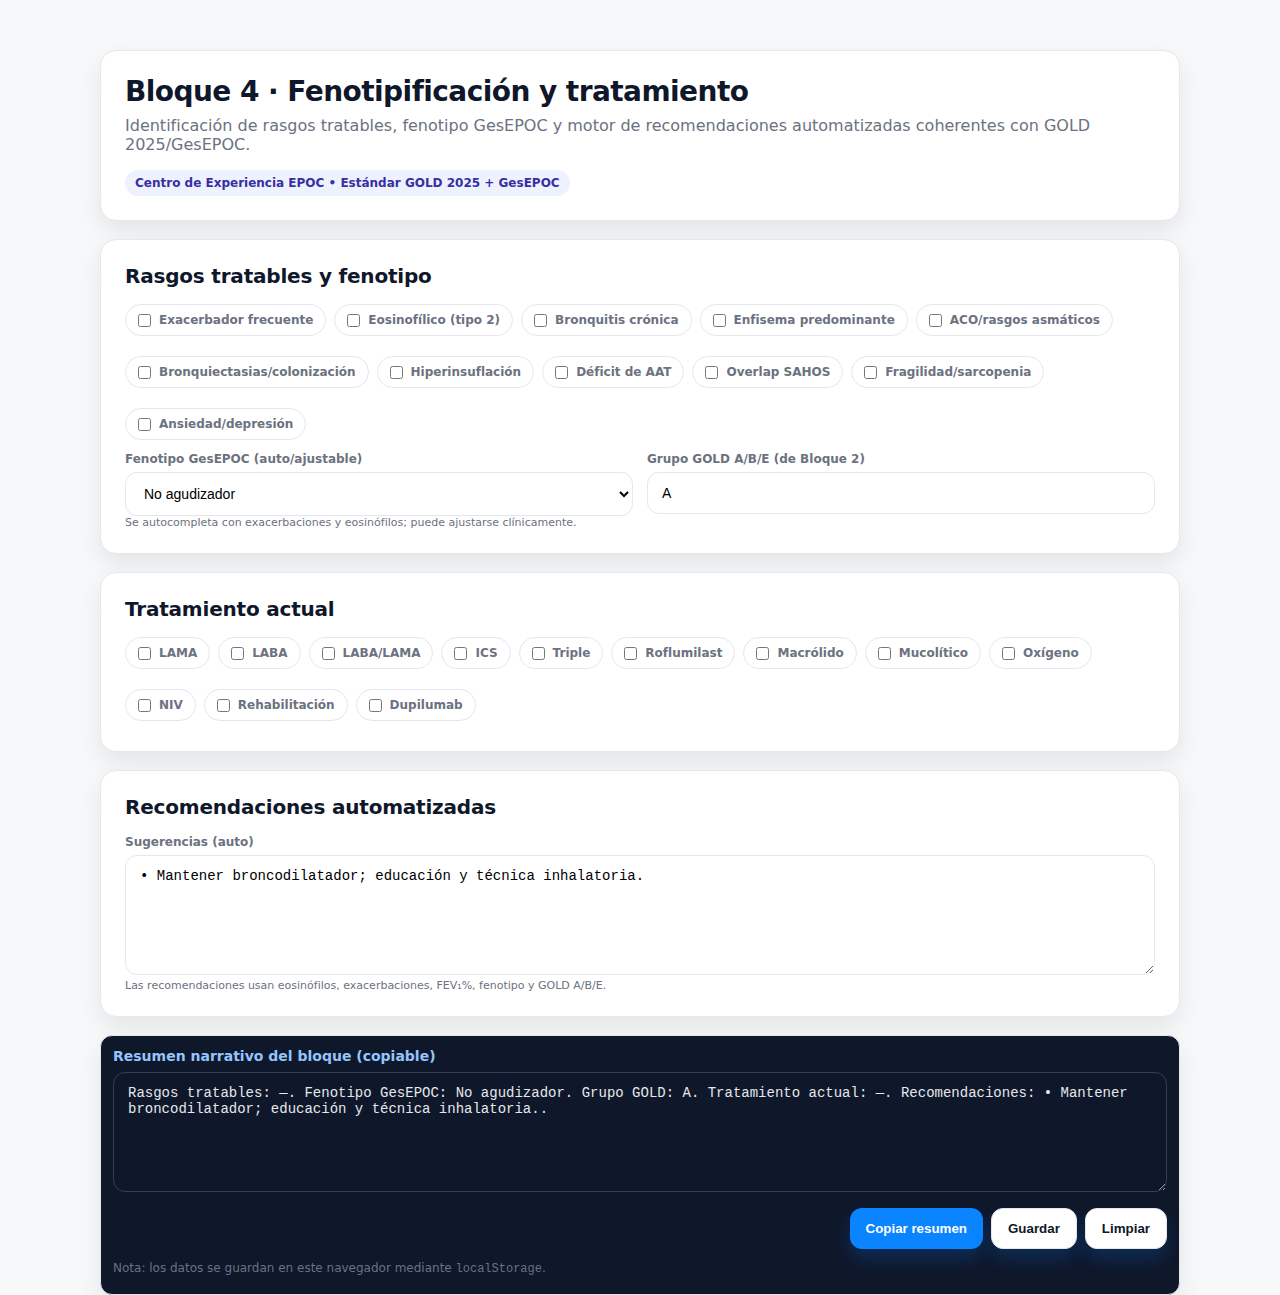
<file: patologias/epoc/EPOC_Bloque4_Fenotipificacion_y_Tratamiento.html>
<!doctype html>
    <html lang="es-CO">
    <head>

<meta charset="utf-8">
<meta name="viewport" content="width=device-width, initial-scale=1">

      <title>Bloque 4 · Fenotipificación y tratamiento</title>

<style>
  :root{
    --bg:#f7f8fa;
    --card:#ffffff;
    --text:#0f172a;
    --muted:#6b7280;
    --primary:#0a84ff;
    --border:#e5e7eb;
    --shadow:0 10px 24px rgba(0,0,0,.08);
    --radius:16px;
  }
  *{box-sizing:border-box}
  html,body{height:100%}
  body{
    margin:0;padding:32px;
    background:var(--bg); color:var(--text);
    font-family:"Gadugi","Segoe UI",system-ui,-apple-system,Roboto,Helvetica,Arial,sans-serif;
    -webkit-font-smoothing:antialiased; -moz-osx-font-smoothing:grayscale;
  }
  .container{max-width:1080px;margin:0 auto}
  .card{
    background:var(--card); border:1px solid var(--border);
    border-radius:var(--radius); box-shadow:var(--shadow);
    padding:24px; margin:18px 0;
  }
  h1{font-size:28px;letter-spacing:-.02em;margin:0 0 8px}
  h2{font-size:20px;letter-spacing:-.01em;margin:0 0 10px}
  p.lead{color:var(--muted);margin:0 0 16px}
  .grid{display:grid;gap:14px;grid-template-columns:repeat(auto-fit,minmax(220px,1fr))}
  label{font-size:12px;color:var(--muted);font-weight:600;display:block;margin:6px 0}
  input[type="text"],input[type="date"],input[type="time"],
  input[type="number"],select,textarea{
    width:100%;padding:12px 14px;border:1px solid var(--border);
    border-radius:12px;background:#fff;font-size:14px;outline:none;
    transition:border .2s,box-shadow .2s;
  }
  input:focus,select:focus,textarea:focus{
    border-color:var(--primary); box-shadow:0 0 0 3px rgba(10,132,255,.15);
  }
  textarea{min-height:120px;resize:vertical}
  .hint{font-size:11px;color:var(--muted)}
  .row{display:flex;gap:12px;flex-wrap:wrap}
  .pill{padding:6px 10px;border-radius:999px;border:1px solid var(--border);background:#fff}
  .section{margin-top:8px}
  .kpi{display:flex;align-items:center;gap:8px;margin:6px 0}
  .switch{
    position:relative;display:inline-block;width:44px;height:26px;vertical-align:middle
  }
  .switch input{display:none}
  .slider{
    position:absolute;cursor:pointer;top:0;left:0;right:0;bottom:0;background:#d1d5db;transition:.2s;border-radius:999px;
  }
  .slider:before{
    position:absolute;content:"";height:20px;width:20px;left:3px;top:3px;background:white;transition:.2s;border-radius:50%;
    box-shadow:0 1px 2px rgba(0,0,0,.25);
  }
  .switch input:checked + .slider{background:var(--primary)}
  .switch input:checked + .slider:before{transform:translateX(18px)}
  .btn{
    border:none;border-radius:12px;padding:12px 16px;font-weight:700;cursor:pointer;
    box-shadow:0 10px 18px rgba(10,132,255,.2);transition:transform .05s ease;
  }
  .btn:active{transform:translateY(1px)}
  .btn-primary{background:var(--primary);color:#fff}
  .btn-ghost{background:#fff;border:1px solid var(--border);color:var(--text)}
  .footer{display:flex;gap:8px;flex-wrap:wrap;justify-content:flex-end;margin-top:12px}
  .badge{display:inline-flex;align-items:center;gap:6px;padding:6px 10px;border-radius:999px;background:#eef2ff;color:#3730a3;font-size:12px;font-weight:700}
  .mono{font-family:ui-monospace,SFMono-Regular,Menlo,Monaco,Consolas,"Liberation Mono","Courier New",monospace}
  .small{font-size:12px;color:var(--muted)}
  .tight{line-height:1.2}
  .cta{display:flex;justify-content:flex-end;margin-top:16px}
  .summary{background:#0f172a;color:#e5e7eb;border-radius:12px;padding:12px 12px 6px}
  .summary h3{margin:0 0 8px;font-size:14px;color:#93c5fd}
  .summary textarea{background:transparent;color:#e5e7eb;border-color:#334155}
  .chip-group{display:flex;gap:8px;flex-wrap:wrap}
  .chip{border:1px solid var(--border);border-radius:999px;padding:8px 12px;background:#fff;display:flex;gap:8px;align-items:center}
  .chip input{margin:0}
  .sp{height:6px}
  .divider{height:1px;background:var(--border);margin:8px 0 12px}
</style>

    </head>
    <body>
      <div class="container">
        <div class="card">
          <h1>Bloque 4 · Fenotipificación y tratamiento</h1>
          <p class="lead">Identificación de rasgos tratables, fenotipo GesEPOC y motor de recomendaciones automatizadas coherentes con GOLD 2025/GesEPOC.</p>
          <div class="badge">Centro de Experiencia EPOC • Estándar GOLD 2025 + GesEPOC</div>
        </div>

<div class="card">
  <h2>Rasgos tratables y fenotipo</h2>
  <div class="chip-group">
    <label class="chip"><input type="checkbox" class="rasgo" value="Exacerbador frecuente">Exacerbador frecuente</label>
    <label class="chip"><input type="checkbox" class="rasgo" value="Eosinofílico (tipo 2)">Eosinofílico (tipo 2)</label>
    <label class="chip"><input type="checkbox" class="rasgo" value="Bronquitis crónica">Bronquitis crónica</label>
    <label class="chip"><input type="checkbox" class="rasgo" value="Enfisema predominante">Enfisema predominante</label>
    <label class="chip"><input type="checkbox" class="rasgo" value="ACO/rasgos asmáticos">ACO/rasgos asmáticos</label>
    <label class="chip"><input type="checkbox" class="rasgo" value="Bronquiectasias/colonización">Bronquiectasias/colonización</label>
    <label class="chip"><input type="checkbox" class="rasgo" value="Hiperinsuflación">Hiperinsuflación</label>
    <label class="chip"><input type="checkbox" class="rasgo" value="Déficit de AAT">Déficit de AAT</label>
    <label class="chip"><input type="checkbox" class="rasgo" value="Overlap SAHOS">Overlap SAHOS</label>
    <label class="chip"><input type="checkbox" class="rasgo" value="Fragilidad/sarcopenia">Fragilidad/sarcopenia</label>
    <label class="chip"><input type="checkbox" class="rasgo" value="Ansiedad/depresión">Ansiedad/depresión</label>
  </div>
  <div class="grid">
    <div>
      <label for="fenoGese">Fenotipo GesEPOC (auto/ajustable)</label>
      <select id="fenoGese">
        <option>No agudizador</option>
        <option>Agudizador eosinofílico</option>
        <option>Agudizador no eosinofílico</option>
      </select>
      <div class="hint">Se autocompleta con exacerbaciones y eosinófilos; puede ajustarse clínicamente.</div>
    </div>
    <div>
      <label for="grupoGOLD">Grupo GOLD A/B/E (de Bloque 2)</label>
      <input id="grupoGOLD" type="text" readonly>
    </div>
  </div>
</div>

<div class="card">
  <h2>Tratamiento actual</h2>
  <div class="chip-group">
    <label class="chip"><input type="checkbox" class="trat" value="LAMA">LAMA</label>
    <label class="chip"><input type="checkbox" class="trat" value="LABA">LABA</label>
    <label class="chip"><input type="checkbox" class="trat" value="LABA/LAMA">LABA/LAMA</label>
    <label class="chip"><input type="checkbox" class="trat" value="ICS">ICS</label>
    <label class="chip"><input type="checkbox" class="trat" value="Triple">Triple</label>
    <label class="chip"><input type="checkbox" class="trat" value="Roflumilast">Roflumilast</label>
    <label class="chip"><input type="checkbox" class="trat" value="Macrólido">Macrólido</label>
    <label class="chip"><input type="checkbox" class="trat" value="Mucolítico">Mucolítico</label>
    <label class="chip"><input type="checkbox" class="trat" value="Oxígeno">Oxígeno</label>
    <label class="chip"><input type="checkbox" class="trat" value="NIV">NIV</label>
    <label class="chip"><input type="checkbox" class="trat" value="Rehabilitación">Rehabilitación</label>
    <label class="chip"><input type="checkbox" class="trat" value="Dupilumab">Dupilumab</label>
  </div>
</div>

<div class="card">
  <h2>Recomendaciones automatizadas</h2>
  <div class="grid">
    <div>
      <label for="recsAuto">Sugerencias (auto)</label>
      <textarea id="recsAuto" readonly></textarea>
    </div>
  </div>
  <div class="hint">Las recomendaciones usan eosinófilos, exacerbaciones, FEV₁%, fenotipo y GOLD A/B/E.</div>
</div>

        <div class="card summary">
          <h3>Resumen narrativo del bloque (copiable)</h3>
          <textarea id="resumen" placeholder="Aquí se generará el resumen narrativo con base en los campos diligenciados." readonly></textarea>
          <div class="footer">
            <button class="btn btn-primary" onclick="copiarResumen()">Copiar resumen</button>
            <button class="btn btn-ghost" onclick="guardarDatos()">Guardar</button>
            <button class="btn btn-ghost" onclick="limpiarDatos()">Limpiar</button>
          </div>
          <p class="small tight">Nota: los datos se guardan en este navegador mediante <span class="mono">localStorage</span>.</p>
        </div>
      </div>
      <script>

const $ = (id)=>document.getElementById(id);
const saveKey='epoc_block4';
const getChecks = (cls)=>[...document.querySelectorAll('.'+cls+':checked')].map(c=>c.value);

function autollenado(){
  const exMod = parseInt(localStorage.getItem('epoc_exac_mod')||'0');
  const exHosp = parseInt(localStorage.getItem('epoc_exac_hosp')||'0');
  const eos = parseFloat(localStorage.getItem('epoc_eos_abs')||'NaN');
  const grupo = localStorage.getItem('epoc_gold_group')||'';
  $('grupoGOLD').value = grupo||'—';

  // Fenotipo GesEPOC
  let feno = 'No agudizador';
  if((exMod+exHosp)>=2 || exHosp>=1){
    if(!isNaN(eos) && eos>=300) feno='Agudizador eosinofílico';
    else feno='Agudizador no eosinofílico';
  }
  $('fenoGese').value = feno;
}

function recomendaciones(){
  const grupo = $('grupoGOLD').value.trim();
  const eos = parseFloat(localStorage.getItem('epoc_eos_abs')||'NaN');
  const eosPct = parseFloat(localStorage.getItem('epoc_eos_pct')||'NaN');
  const fev = parseFloat(localStorage.getItem('epoc_fev1pct')||'NaN');
  const exMod = parseInt(localStorage.getItem('epoc_exac_mod')||'0');
  const exHosp = parseInt(localStorage.getItem('epoc_exac_hosp')||'0');
  const rasgos = getChecks('rasgo');
  const tActual = getChecks('trat');

  const recomendaciones = [];

  // Base GOLD
  if(grupo==='A') recomendaciones.push('Mantener broncodilatador; educación y técnica inhalatoria.');
  if(grupo==='B') recomendaciones.push('Escalar/optimizar a LABA/LAMA si persiste disnea.');
  if(grupo==='E'){
    if(!isNaN(eos) && eos>=300) recomendaciones.push('Iniciar/continuar TRIPLE (LABA/LAMA/ICS); beneficio alto con eosinófilos ≥300.');
    else recomendaciones.push('LABA/LAMA; considerar TRIPLE si eos ≥100 y exacerbaciones.');
  }

  // ICS según eos
  if(!isNaN(eos)){
    if(eos<100) recomendaciones.push('Evitar iniciar ICS por baja probabilidad de beneficio (<100 cél/µL).');
    if(eos>=100 && eos<300) recomendaciones.push('ICS con beneficio probable (100–299 cél/µL) si exacerbaciones.');
    if(eos>=300) recomendaciones.push('Fuerte indicación de ICS/triple (≥300 cél/µL).');
  }
  if(!isNaN(eosPct) && eosPct<2) recomendaciones.push('Vigilar riesgo de neumonía con ICS (eosinófilos <2%).');

  // Roflumilast
  if(rasgos.includes('Bronquitis crónica') && !isNaN(fev) && fev<50 && (exMod+exHosp)>=1){
    recomendaciones.push('Añadir Roflumilast (bronquitis crónica + FEV₁<50% + exacerbaciones).');
  }
  // Macrólido
  if(rasgos.includes('Bronquiectasias/colonización') || (exMod+exHosp)>=2){
    recomendaciones.push('Valorar macrólido a 6–12 meses (exacerbador seleccionado; revisar QT y resistencias).');
  }
  // Dupilumab (biológico)
  if((exMod+exHosp)>=2 && !isNaN(eos) && eos>=300 && tActual.includes('Triple')){
    recomendaciones.push('Candidato a Dupilumab (EPOC eosinofílica no controlada pese a triple).');
  }
  // Oxígeno/NIV
  const pao2 = localStorage.getItem('epoc_pao2');
  const paco2 = localStorage.getItem('epoc_paco2');
  if(pao2 && parseFloat(pao2)<=60) recomendaciones.push('Confirmar elegibilidad para O₂ domiciliario con GSA estable.');
  if(paco2 && parseFloat(paco2)>=52) recomendaciones.push('Candidato a NIV domiciliaria (hipercapnia persistente).');

  // Rehab y reducción de volumen
  if(grupo==='B' || grupo==='E' || rasgos.includes('Hiperinsuflación')) recomendaciones.push('Rehabilitación pulmonar estructurada.');
  if(rasgos.includes('Enfisema predominante') && rasgos.includes('Hiperinsuflación')) recomendaciones.push('Valorar reducción de volumen endoscópica/quirúrgica (centros expertos).');

  // AAT
  if(rasgos.includes('Déficit de AAT')) recomendaciones.push('Ruta de manejo específico para déficit de AAT y consejería familiar.');

  $('recsAuto').value = '• ' + recomendaciones.join('\n• ');
}

function updateResumen(){
  recomendaciones();
  const rasgos = getChecks('rasgo').join(', ') || '—';
  const feno = $('fenoGese').value;
  const grupo = $('grupoGOLD').value||'—';
  const trat = getChecks('trat').join(', ') || '—';
  const recs = $('recsAuto').value||'—';

  const s = `Rasgos tratables: ${rasgos}. Fenotipo GesEPOC: ${feno}. Grupo GOLD: ${grupo}. ` +
            `Tratamiento actual: ${trat}. Recomendaciones: ${recs.replaceAll('\n',' ')}.`;
  $('resumen').value = s.trim();
}

function guardarDatos(){
  const data = {
    rasgos:getChecks('rasgo'),
    fenoGese:$('fenoGese').value, grupoGOLD:$('grupoGOLD').value,
    trat:getChecks('trat'),
    recsAuto:$('recsAuto').value, resumen:$('resumen').value
  };
  localStorage.setItem(saveKey, JSON.stringify(data));
  alert('Datos guardados.');
}
function limpiarDatos(){
  localStorage.removeItem(saveKey);
  location.reload();
}
function cargarDatos(){
  autollenado();
  const raw = localStorage.getItem(saveKey);
  if(!raw) return;
  try{
    const d = JSON.parse(raw);
    (d.rasgos||[]).forEach(v=>{ const el=[...document.querySelectorAll('.rasgo')].find(c=>c.value===v); if(el) el.checked=true; });
    $('fenoGese').value = d.fenoGese||$('fenoGese').value;
    $('grupoGOLD').value = d.grupoGOLD||$('grupoGOLD').value;
    (d.trat||[]).forEach(v=>{ const el=[...document.querySelectorAll('.trat')].find(c=>c.value===v); if(el) el.checked=true; });
    $('recsAuto').value = d.recsAuto||'';
  }catch(e){console.warn(e);}
}
function copiarResumen(){ const ta=$('resumen'); ta.select(); ta.setSelectionRange(0,99999); document.execCommand('copy'); }

document.querySelectorAll('.rasgo,.trat').forEach(el=>el.addEventListener('change', updateResumen));
$('fenoGese').addEventListener('change', updateResumen);

// add GSA cross-block for recs
(function(){
  const raw = localStorage.getItem('epoc_block3');
  if(raw){
    try{
      const d = JSON.parse(raw);
      if(d.pao2) localStorage.setItem('epoc_pao2', d.pao2);
      if(d.paco2) localStorage.setItem('epoc_paco2', d.paco2);
    }catch(e){}
  }
})();

cargarDatos();
recomendaciones();
updateResumen();

      </script>
    </body>
    </html>
</file>
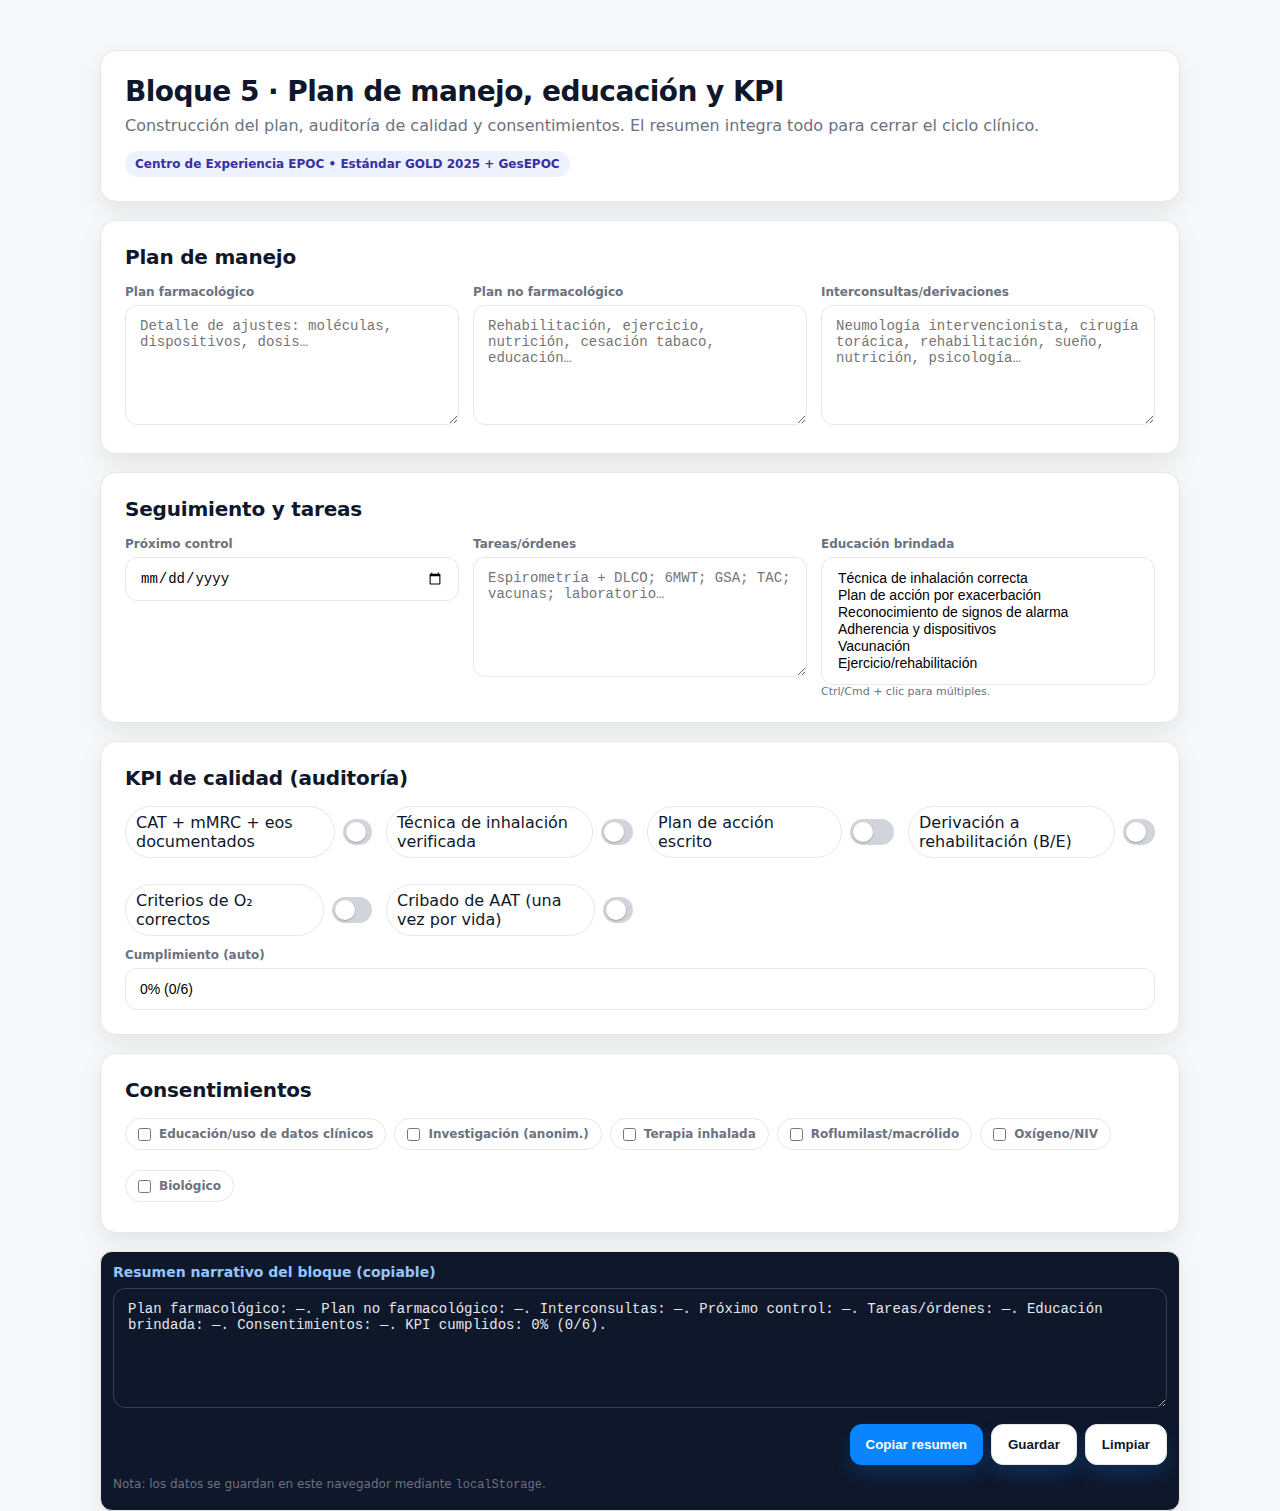
<file: patologias/epoc/EPOC_Bloque5_Plan_Educacion_KPI.html>
<!doctype html>
    <html lang="es-CO">
    <head>

<meta charset="utf-8">
<meta name="viewport" content="width=device-width, initial-scale=1">

      <title>Bloque 5 · Plan de manejo, educación y KPI</title>

<style>
  :root{
    --bg:#f7f8fa;
    --card:#ffffff;
    --text:#0f172a;
    --muted:#6b7280;
    --primary:#0a84ff;
    --border:#e5e7eb;
    --shadow:0 10px 24px rgba(0,0,0,.08);
    --radius:16px;
  }
  *{box-sizing:border-box}
  html,body{height:100%}
  body{
    margin:0;padding:32px;
    background:var(--bg); color:var(--text);
    font-family:"Gadugi","Segoe UI",system-ui,-apple-system,Roboto,Helvetica,Arial,sans-serif;
    -webkit-font-smoothing:antialiased; -moz-osx-font-smoothing:grayscale;
  }
  .container{max-width:1080px;margin:0 auto}
  .card{
    background:var(--card); border:1px solid var(--border);
    border-radius:var(--radius); box-shadow:var(--shadow);
    padding:24px; margin:18px 0;
  }
  h1{font-size:28px;letter-spacing:-.02em;margin:0 0 8px}
  h2{font-size:20px;letter-spacing:-.01em;margin:0 0 10px}
  p.lead{color:var(--muted);margin:0 0 16px}
  .grid{display:grid;gap:14px;grid-template-columns:repeat(auto-fit,minmax(220px,1fr))}
  label{font-size:12px;color:var(--muted);font-weight:600;display:block;margin:6px 0}
  input[type="text"],input[type="date"],input[type="time"],
  input[type="number"],select,textarea{
    width:100%;padding:12px 14px;border:1px solid var(--border);
    border-radius:12px;background:#fff;font-size:14px;outline:none;
    transition:border .2s,box-shadow .2s;
  }
  input:focus,select:focus,textarea:focus{
    border-color:var(--primary); box-shadow:0 0 0 3px rgba(10,132,255,.15);
  }
  textarea{min-height:120px;resize:vertical}
  .hint{font-size:11px;color:var(--muted)}
  .row{display:flex;gap:12px;flex-wrap:wrap}
  .pill{padding:6px 10px;border-radius:999px;border:1px solid var(--border);background:#fff}
  .section{margin-top:8px}
  .kpi{display:flex;align-items:center;gap:8px;margin:6px 0}
  .switch{
    position:relative;display:inline-block;width:44px;height:26px;vertical-align:middle
  }
  .switch input{display:none}
  .slider{
    position:absolute;cursor:pointer;top:0;left:0;right:0;bottom:0;background:#d1d5db;transition:.2s;border-radius:999px;
  }
  .slider:before{
    position:absolute;content:"";height:20px;width:20px;left:3px;top:3px;background:white;transition:.2s;border-radius:50%;
    box-shadow:0 1px 2px rgba(0,0,0,.25);
  }
  .switch input:checked + .slider{background:var(--primary)}
  .switch input:checked + .slider:before{transform:translateX(18px)}
  .btn{
    border:none;border-radius:12px;padding:12px 16px;font-weight:700;cursor:pointer;
    box-shadow:0 10px 18px rgba(10,132,255,.2);transition:transform .05s ease;
  }
  .btn:active{transform:translateY(1px)}
  .btn-primary{background:var(--primary);color:#fff}
  .btn-ghost{background:#fff;border:1px solid var(--border);color:var(--text)}
  .footer{display:flex;gap:8px;flex-wrap:wrap;justify-content:flex-end;margin-top:12px}
  .badge{display:inline-flex;align-items:center;gap:6px;padding:6px 10px;border-radius:999px;background:#eef2ff;color:#3730a3;font-size:12px;font-weight:700}
  .mono{font-family:ui-monospace,SFMono-Regular,Menlo,Monaco,Consolas,"Liberation Mono","Courier New",monospace}
  .small{font-size:12px;color:var(--muted)}
  .tight{line-height:1.2}
  .cta{display:flex;justify-content:flex-end;margin-top:16px}
  .summary{background:#0f172a;color:#e5e7eb;border-radius:12px;padding:12px 12px 6px}
  .summary h3{margin:0 0 8px;font-size:14px;color:#93c5fd}
  .summary textarea{background:transparent;color:#e5e7eb;border-color:#334155}
  .chip-group{display:flex;gap:8px;flex-wrap:wrap}
  .chip{border:1px solid var(--border);border-radius:999px;padding:8px 12px;background:#fff;display:flex;gap:8px;align-items:center}
  .chip input{margin:0}
  .sp{height:6px}
  .divider{height:1px;background:var(--border);margin:8px 0 12px}
</style>

    </head>
    <body>
      <div class="container">
        <div class="card">
          <h1>Bloque 5 · Plan de manejo, educación y KPI</h1>
          <p class="lead">Construcción del plan, auditoría de calidad y consentimientos. El resumen integra todo para cerrar el ciclo clínico.</p>
          <div class="badge">Centro de Experiencia EPOC • Estándar GOLD 2025 + GesEPOC</div>
        </div>

<div class="card">
  <h2>Plan de manejo</h2>
  <div class="grid">
    <div>
      <label for="planFarmaco">Plan farmacológico</label>
      <textarea id="planFarmaco" placeholder="Detalle de ajustes: moléculas, dispositivos, dosis…"></textarea>
    </div>
    <div>
      <label for="planNoFarm">Plan no farmacológico</label>
      <textarea id="planNoFarm" placeholder="Rehabilitación, ejercicio, nutrición, cesación tabaco, educación…"></textarea>
    </div>
    <div>
      <label for="interconsultas">Interconsultas/derivaciones</label>
      <textarea id="interconsultas" placeholder="Neumología intervencionista, cirugía torácica, rehabilitación, sueño, nutrición, psicología…"></textarea>
    </div>
  </div>
</div>

<div class="card">
  <h2>Seguimiento y tareas</h2>
  <div class="grid">
    <div>
      <label for="proximoCtrl">Próximo control</label>
      <input id="proximoCtrl" type="date">
    </div>
    <div>
      <label for="tareas">Tareas/órdenes</label>
      <textarea id="tareas" placeholder="Espirometría + DLCO; 6MWT; GSA; TAC; vacunas; laboratorio…"></textarea>
    </div>
    <div>
      <label for="educacion">Educación brindada</label>
      <select id="educacion" multiple size="6">
        <option>Técnica de inhalación correcta</option>
        <option>Plan de acción por exacerbación</option>
        <option>Reconocimiento de signos de alarma</option>
        <option>Adherencia y dispositivos</option>
        <option>Vacunación</option>
        <option>Ejercicio/rehabilitación</option>
      </select>
      <div class="hint">Ctrl/Cmd + clic para múltiples.</div>
    </div>
  </div>
</div>

<div class="card">
  <h2>KPI de calidad (auditoría)</h2>
  <div class="grid">
    <div class="kpi"><span class="pill">CAT + mMRC + eos documentados</span><label class="switch"><input id="kpi1" type="checkbox"><span class="slider"></span></label></div>
    <div class="kpi"><span class="pill">Técnica de inhalación verificada</span><label class="switch"><input id="kpi2" type="checkbox"><span class="slider"></span></label></div>
    <div class="kpi"><span class="pill">Plan de acción escrito</span><label class="switch"><input id="kpi3" type="checkbox"><span class="slider"></span></label></div>
    <div class="kpi"><span class="pill">Derivación a rehabilitación (B/E)</span><label class="switch"><input id="kpi4" type="checkbox"><span class="slider"></span></label></div>
    <div class="kpi"><span class="pill">Criterios de O₂ correctos</span><label class="switch"><input id="kpi5" type="checkbox"><span class="slider"></span></label></div>
    <div class="kpi"><span class="pill">Cribado de AAT (una vez por vida)</span><label class="switch"><input id="kpi6" type="checkbox"><span class="slider"></span></label></div>
  </div>
  <div class="row">
    <div style="flex:1">
      <label for="kpiScore">Cumplimiento (auto)</label>
      <input id="kpiScore" type="text" readonly>
    </div>
  </div>
</div>

<div class="card">
  <h2>Consentimientos</h2>
  <div class="chip-group">
    <label class="chip"><input type="checkbox" class="cons" value="Educación/uso de datos clínicos con fines asistenciales">Educación/uso de datos clínicos</label>
    <label class="chip"><input type="checkbox" class="cons" value="Uso de datos con fines de investigación (anonimizados)">Investigación (anonim.)</label>
    <label class="chip"><input type="checkbox" class="cons" value="Terapia inhalada y ajustes">Terapia inhalada</label>
    <label class="chip"><input type="checkbox" class="cons" value="Roflumilast/macrólido (si indicado)">Roflumilast/macrólido</label>
    <label class="chip"><input type="checkbox" class="cons" value="Oxígeno/NIV domiciliaria (si indicado)">Oxígeno/NIV</label>
    <label class="chip"><input type="checkbox" class="cons" value="Biológico Dupilumab (si indicado)">Biológico</label>
  </div>
</div>

        <div class="card summary">
          <h3>Resumen narrativo del bloque (copiable)</h3>
          <textarea id="resumen" placeholder="Aquí se generará el resumen narrativo con base en los campos diligenciados." readonly></textarea>
          <div class="footer">
            <button class="btn btn-primary" onclick="copiarResumen()">Copiar resumen</button>
            <button class="btn btn-ghost" onclick="guardarDatos()">Guardar</button>
            <button class="btn btn-ghost" onclick="limpiarDatos()">Limpiar</button>
          </div>
          <p class="small tight">Nota: los datos se guardan en este navegador mediante <span class="mono">localStorage</span>.</p>
        </div>
      </div>
      <script>

const $ = (id)=>document.getElementById(id);
const saveKey='epoc_block5';

function calcKPIScore(){
  const ids=['kpi1','kpi2','kpi3','kpi4','kpi5','kpi6'];
  const vals = ids.map(id=>$(id).checked?1:0);
  const sum = vals.reduce((a,b)=>a+b,0);
  const pct = Math.round((sum/ids.length)*100);
  $('kpiScore').value = `${pct}% (${sum}/${ids.length})`;
}

function updateResumen(){
  calcKPIScore();
  const pf=$('planFarmaco').value||'—';
  const pnf=$('planNoFarm').value||'—';
  const inter=$('interconsultas').value||'—';
  const ctrl=$('proximoCtrl').value||'—';
  const tareas=$('tareas').value||'—';
  const edu=[...$('educacion').selectedOptions].map(o=>o.value||o.text).join('; ')||'—';
  const cons=[...document.querySelectorAll('.cons:checked')].map(c=>c.value).join('; ')||'—';
  const kpi=$('kpiScore').value||'—';

  let s = `Plan farmacológico: ${pf}. Plan no farmacológico: ${pnf}. Interconsultas: ${inter}. `;
  s += `Próximo control: ${ctrl}. Tareas/órdenes: ${tareas}. Educación brindada: ${edu}. `;
  s += `Consentimientos: ${cons}. KPI cumplidos: ${kpi}.`;
  $('resumen').value = s.trim();
}

function guardarDatos(){
  const data = {
    planFarmaco:$('planFarmaco').value, planNoFarm:$('planNoFarm').value, interconsultas:$('interconsultas').value,
    proximoCtrl:$('proximoCtrl').value, tareas:$('tareas').value, educacion:[...$('educacion').selectedOptions].map(o=>o.value||o.text),
    kpi:[ 'kpi1','kpi2','kpi3','kpi4','kpi5','kpi6' ].map(id=>$(id).checked),
    consentimientos:[...document.querySelectorAll('.cons:checked')].map(c=>c.value),
    resumen:$('resumen').value
  };
  localStorage.setItem(saveKey, JSON.stringify(data));
  alert('Datos guardados.');
}
function limpiarDatos(){
  localStorage.removeItem(saveKey);
  location.reload();
}
function cargarDatos(){
  const raw = localStorage.getItem(saveKey);
  if(!raw) return;
  try{
    const d=JSON.parse(raw);
    $('planFarmaco').value=d.planFarmaco||'';
    $('planNoFarm').value=d.planNoFarm||'';
    $('interconsultas').value=d.interconsultas||'';
    $('proximoCtrl').value=d.proximoCtrl||'';
    $('tareas').value=d.tareas||'';
    (d.educacion||[]).forEach(v=>{ const opt=[...$('educacion').options].find(o=>(o.value||o.text)===v); if(opt) opt.selected=true; });
    (d.kpi||[]).forEach((v,i)=>{ const id='kpi'+(i+1); $(id).checked=!!v; });
    (d.consentimientos||[]).forEach(v=>{ const el=[...document.querySelectorAll('.cons')].find(c=>c.value===v); if(el) el.checked=true; });
  }catch(e){console.warn(e);}
}
function copiarResumen(){ const ta=$('resumen'); ta.select(); ta.setSelectionRange(0,99999); document.execCommand('copy'); }

['planFarmaco','planNoFarm','interconsultas','proximoCtrl','tareas'].forEach(id=>$(id).addEventListener('input', updateResumen));
$('educacion').addEventListener('change', updateResumen);
document.querySelectorAll('.cons').forEach(el=>el.addEventListener('change', updateResumen));
['kpi1','kpi2','kpi3','kpi4','kpi5','kpi6'].forEach(id=>$(id).addEventListener('change', updateResumen));

cargarDatos();
updateResumen();

      </script>
    </body>
    </html>
</file>
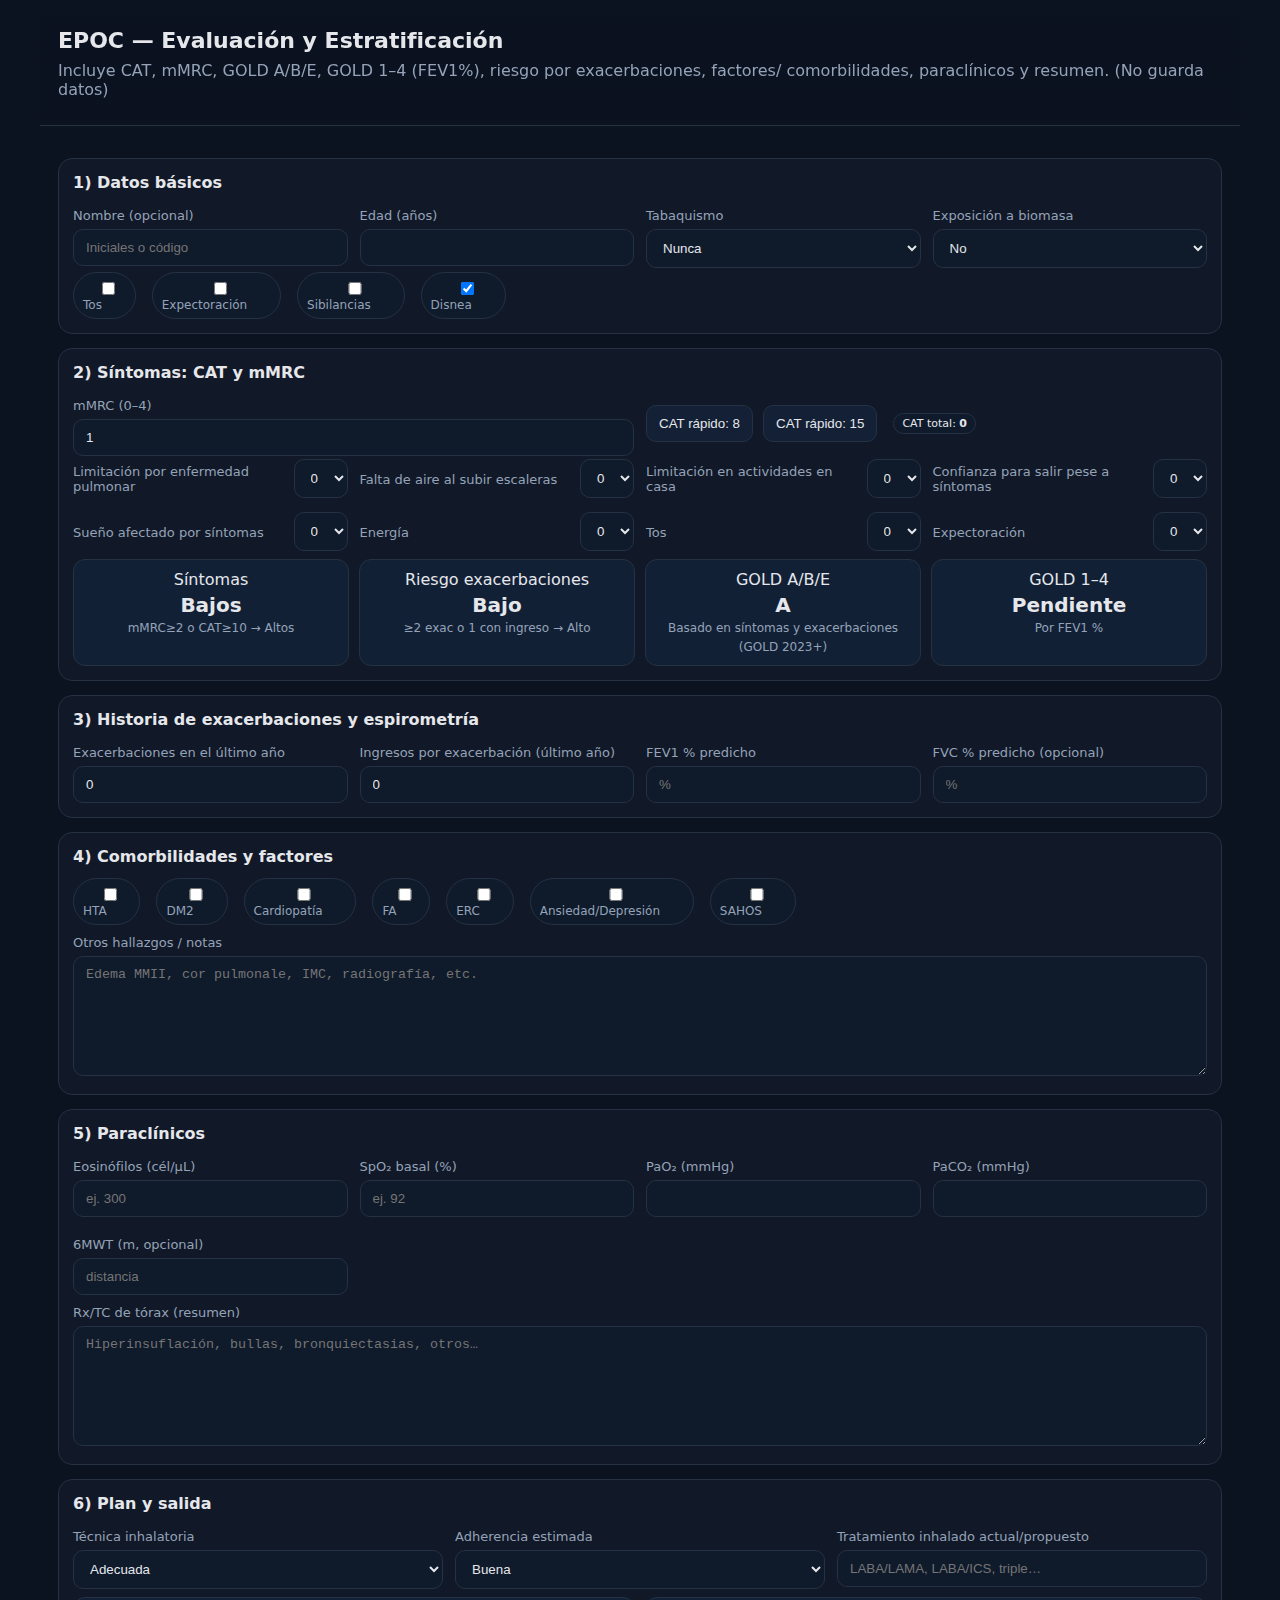
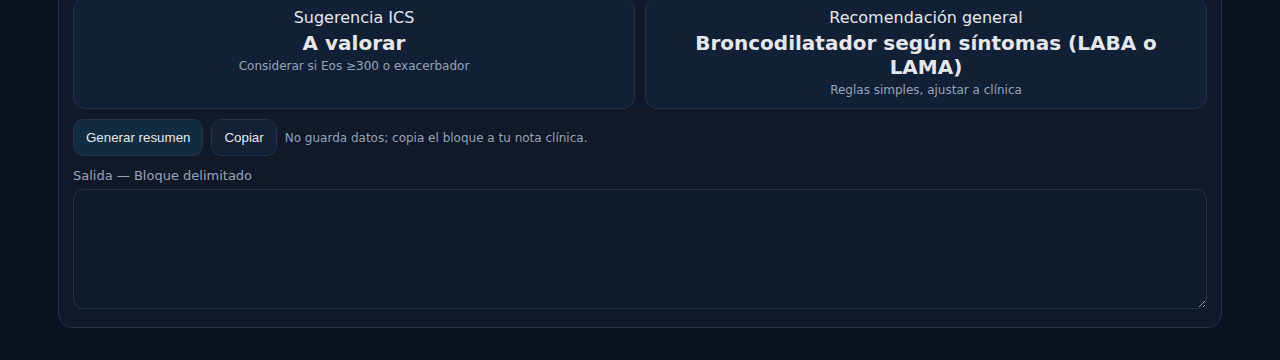
<file: patologias/epoc/epoc_evaluacion.html>
<!DOCTYPE html>
<html lang="es">
<head>
<meta charset="utf-8" />
<meta name="viewport" content="width=device-width,initial-scale=1" />
<title>EPOC — Evaluación integral</title>
<style>
  :root{
    --bg:#0b1220; --panel:#111827; --card:#111827; --ink:#e5e7eb; --muted:#94a3b8;
    --line:#243244; --accent:#22d3ee; --field:#0f1a2b; --ok:#10b981; --warn:#f59e0b; --bad:#ef4444;
  }
  *{box-sizing:border-box} html,body{height:100%} body{margin:0;background:var(--bg);color:var(--ink);font-family:system-ui,-apple-system,Segoe UI,Roboto,Inter,Arial}
  .wrap{max-width:1200px;margin:0 auto;padding:18px}
  header{position:sticky;top:0;z-index:5;background:linear-gradient(180deg,#0b1220,#0b1220ee 70%,transparent);backdrop-filter:blur(6px);border-bottom:1px solid var(--line);margin-bottom:14px}
  h1{font-size:22px;margin:10px 0 8px} .sub{color:var(--muted);margin:0 0 8px}
  .grid{display:grid;gap:12px;grid-template-columns:repeat(auto-fit,minmax(230px,1fr))}
  .card{background:var(--card);border:1px solid var(--line);border-radius:14px;padding:14px;margin:14px 0}
  .card h2{font-size:16px;margin:0 0 8px}
  label{display:block;color:var(--muted);font-size:13px;margin:8px 0 6px}
  input,select,textarea{width:100%;padding:10px 12px;border:1px solid var(--line);border-radius:10px;background:var(--field);color:var(--ink);outline:none}
  textarea{min-height:120px;resize:vertical}
  .row{display:flex;gap:10px;align-items:center;flex-wrap:wrap}
  .pill{display:inline-block;padding:6px 9px;border:1px solid var(--line);border-radius:999px;background:var(--field);margin:4px 6px 0 0;font-size:12px;color:var(--muted)}
  .btn{display:inline-flex;align-items:center;gap:8px;border:1px solid var(--line);background:#132035;color:var(--ink);padding:10px 12px;border-radius:10px;cursor:pointer}
  .btn:hover{border-color:var(--accent)} .btn.primary{background:#122b3f}
  .kpi{display:grid;grid-template-columns:repeat(auto-fit,minmax(170px,1fr));gap:10px;margin-top:8px}
  .box{border:1px solid var(--line);border-radius:12px;padding:10px;background:#122036;text-align:center}
  .box b{display:block;font-size:20px;margin-top:4px}
  .hint{color:var(--muted);font-size:12px}
  .ok{color:var(--ok)} .warn{color:var(--warn)} .bad{color:var(--bad)}
  .q{display:grid;grid-template-columns:1fr auto;gap:8px;align-items:center}
  .badge{display:inline-block;font-size:11px;padding:3px 8px;border:1px solid var(--line);border-radius:999px;background:#0f1a2b;margin-left:6px}
</style>
</head>
<body>
  <header class="wrap">
    <h1>EPOC — Evaluación y Estratificación</h1>
    <p class="sub">Incluye CAT, mMRC, GOLD A/B/E, GOLD 1–4 (FEV1%), riesgo por exacerbaciones, factores/ comorbilidades, paraclínicos y resumen. (No guarda datos)</p>
  </header>

  <main class="wrap">
    <!-- 1) Datos básicos y síntomas rápidos -->
    <section class="card">
      <h2>1) Datos básicos</h2>
      <div class="grid">
        <div><label>Nombre (opcional)</label><input id="nombre" placeholder="Iniciales o código"></div>
        <div><label>Edad (años)</label><input id="edad" type="number" min="0"></div>
        <div>
          <label>Tabaquismo</label>
          <select id="taba">
            <option value="Nunca">Nunca</option><option value="Exfumador">Exfumador</option><option value="Actual">Actual</option>
          </select>
        </div>
        <div>
          <label>Exposición a biomasa</label>
          <select id="biomasa"><option>No</option><option>Sí</option></select>
        </div>
      </div>
      <div class="row">
        <label class="pill"><input id="tos" type="checkbox"> Tos</label>
        <label class="pill"><input id="exp" type="checkbox"> Expectoración</label>
        <label class="pill"><input id="sibil" type="checkbox"> Sibilancias</label>
        <label class="pill"><input id="disnea" type="checkbox" checked> Disnea</label>
      </div>
    </section>

    <!-- 2) CAT y mMRC -->
    <section class="card">
      <h2>2) Síntomas: CAT y mMRC</h2>
      <div class="grid">
        <div>
          <label>mMRC (0–4)</label>
          <input id="mmrc" type="number" min="0" max="4" value="1">
        </div>
        <div class="row">
          <button class="btn" id="cat-rapido-bajo">CAT rápido: 8</button>
          <button class="btn" id="cat-rapido-alto">CAT rápido: 15</button>
          <span class="badge">CAT total: <b id="cat-total">0</b></span>
        </div>
      </div>

      <!-- Preguntas CAT (0–5) -->
      <div class="grid" id="cat-qs">
        <!-- se crean por JS -->
      </div>

      <div class="kpi">
        <div class="box"><span>Síntomas</span><b id="kpi-sintomas">Bajos</b><span class="hint">mMRC≥2 o CAT≥10 → Altos</span></div>
        <div class="box"><span>Riesgo exacerbaciones</span><b id="kpi-riesgo">Bajo</b><span class="hint">≥2 exac o 1 con ingreso → Alto</span></div>
        <div class="box"><span>GOLD A/B/E</span><b id="kpi-grupo">A</b><span class="hint">Basado en síntomas y exacerbaciones (GOLD 2023+)</span></div>
        <div class="box"><span>GOLD 1–4</span><b id="kpi-gold">Pendiente</b><span class="hint">Por FEV1 %</span></div>
      </div>
    </section>

    <!-- 3) Exacerbaciones y espirometría -->
    <section class="card">
      <h2>3) Historia de exacerbaciones y espirometría</h2>
      <div class="grid">
        <div><label>Exacerbaciones en el último año</label><input id="exac" type="number" min="0" value="0"></div>
        <div><label>Ingresos por exacerbación (último año)</label><input id="ingresos" type="number" min="0" value="0"></div>
        <div><label>FEV1 % predicho</label><input id="fev1" type="number" min="0" max="150" placeholder="%"></div>
        <div><label>FVC % predicho (opcional)</label><input id="fvc" type="number" min="0" max="150" placeholder="%"></div>
      </div>
    </section>

    <!-- 4) Comorbilidades y factores -->
    <section class="card">
      <h2>4) Comorbilidades y factores</h2>
      <div class="row">
        <label class="pill"><input id="hta" type="checkbox"> HTA</label>
        <label class="pill"><input id="dm2" type="checkbox"> DM2</label>
        <label class="pill"><input id="cardio" type="checkbox"> Cardiopatía</label>
        <label class="pill"><input id="fa" type="checkbox"> FA</label>
        <label class="pill"><input id="erc" type="checkbox"> ERC</label>
        <label class="pill"><input id="ans" type="checkbox"> Ansiedad/Depresión</label>
        <label class="pill"><input id="osa" type="checkbox"> SAHOS</label>
      </div>
      <label style="margin-top:10px">Otros hallazgos / notas</label>
      <textarea id="notas" placeholder="Edema MMII, cor pulmonale, IMC, radiografía, etc."></textarea>
    </section>

    <!-- 5) Paraclínicos -->
    <section class="card">
      <h2>5) Paraclínicos</h2>
      <div class="grid">
        <div><label>Eosinófilos (cél/µL)</label><input id="eos" type="number" min="0" placeholder="ej. 300"></div>
        <div><label>SpO₂ basal (%)</label><input id="spo2" type="number" min="50" max="100" placeholder="ej. 92"></div>
        <div><label>PaO₂ (mmHg)</label><input id="pao2" type="number" min="20" max="120"></div>
        <div><label>PaCO₂ (mmHg)</label><input id="paco2" type="number" min="20" max="90"></div>
        <div><label>6MWT (m, opcional)</label><input id="walk" type="number" min="0" placeholder="distancia"></div>
      </div>
      <label style="margin-top:10px">Rx/TC de tórax (resumen)</label>
      <textarea id="imagen" placeholder="Hiperinsuflación, bullas, bronquiectasias, otros…"></textarea>
    </section>

    <!-- 6) Plan y salida -->
    <section class="card">
      <h2>6) Plan y salida</h2>
      <div class="grid">
        <div>
          <label>Técnica inhalatoria</label>
          <select id="tecnica"><option>Adecuada</option><option>Necesita refuerzo</option></select>
        </div>
        <div>
          <label>Adherencia estimada</label>
          <select id="adh"><option>Buena</option><option>Irregular</option><option>Baja</option></select>
        </div>
        <div>
          <label>Tratamiento inhalado actual/propuesto</label>
          <input id="tx" placeholder="LABA/LAMA, LABA/ICS, triple…">
        </div>
      </div>

      <div class="kpi">
        <div class="box"><span>Sugerencia ICS</span><b id="kpi-ics">A valorar</b><span class="hint">Considerar si Eos ≥300 o exacerbador</span></div>
        <div class="box"><span>Recomendación general</span><b id="kpi-reco">—</b><span class="hint">Reglas simples, ajustar a clínica</span></div>
      </div>

      <div class="row" style="margin-top:10px;gap:8px">
        <button class="btn primary" id="btn-resumen">Generar resumen</button>
        <button class="btn" id="btn-copiar">Copiar</button>
        <span class="hint">No guarda datos; copia el bloque a tu nota clínica.</span>
      </div>

      <label style="margin-top:12px">Salida — Bloque delimitado</label>
      <textarea id="salida" readonly></textarea>
    </section>
  </main>

<script>
  // Utiles
  const $ = s => document.querySelector(s);
  const num = id => Number((document.getElementById(id).value||"").replace(',','.'))||0;
  const val = id => (document.getElementById(id).value||"");

  // Construir preguntas CAT
  const catItems = [
    "Limitación por enfermedad pulmonar",
    "Falta de aire al subir escaleras",
    "Limitación en actividades en casa",
    "Confianza para salir pese a síntomas",
    "Sueño afectado por síntomas",
    "Energía",
    "Tos",
    "Expectoración"
  ];
  const catWrap = document.getElementById("cat-qs");
  const catVals = Array(8).fill(0);
  catItems.forEach((t,i)=>{
    const c = document.createElement("div"); c.className="q";
    const lab = document.createElement("label"); lab.innerHTML = t;
    const sel = document.createElement("select");
    for(let v=0; v<=5; v++){ const o=document.createElement("option"); o.value=v; o.textContent=v; sel.appendChild(o); }
    sel.addEventListener("input", ()=>{ catVals[i]=Number(sel.value); updateCAT(); });
    c.appendChild(lab); c.appendChild(sel); catWrap.appendChild(c);
  });
  function updateCAT(){
    const total = catVals.reduce((a,b)=>a+b,0);
    document.getElementById("cat-total").textContent = String(total);
    actualizarKPIs();
  }
  document.getElementById("cat-rapido-bajo").onclick=()=>{catVals.fill(1); [...catWrap.querySelectorAll("select")].forEach(s=>s.value=1); updateCAT();}
  document.getElementById("cat-rapido-alto").onclick=()=>{catVals.fill(3); [...catWrap.querySelectorAll("select")].forEach(s=>s.value=3); updateCAT();}

  function sintomasAltos(){
    const mmrc = num("mmrc");
    const cat = Number(document.getElementById("cat-total").textContent)||0;
    return (mmrc>=2)||(cat>=10);
  }
  function riesgoAlto(){
    const ex = num("exac"), ing = num("ingresos");
    return (ex>=2)||(ing>=1);
  }
  function grupoGOLD(){
    const sAltos = sintomasAltos();
    const rAlto = riesgoAlto();
    if(rAlto) return "E";   // GOLD 2023+: A, B, E
    return sAltos ? "B" : "A";
  }
  function goldFEV1(){
    const f = num("fev1");
    if(!f) return "Pendiente";
    if(f>=80) return "GOLD 1";
    if(f>=50) return "GOLD 2";
    if(f>=30) return "GOLD 3";
    return "GOLD 4";
  }
  function sugICS(){
    const eos = num("eos");
    return (eos>=300 || riesgoAlto()) ? "Considerar ICS" : "A valorar";
  }
  function recoGeneral(){
    const g = grupoGOLD(); const eos = num("eos");
    if(g==="A") return "Broncodilatador según síntomas (LABA o LAMA)";
    if(g==="B") return "LABA/LAMA; si exacerbador y Eos altos, valorar ICS";
    if(g==="E") return (eos>=300? "LABA/LAMA + ICS" : "LABA/LAMA ± añadir ICS si Eos ≥100 y exacerbador");
    return "—";
  }

  function actualizarKPIs(){
    $("#kpi-sintomas").textContent = sintomasAltos() ? "Altos" : "Bajos";
    $("#kpi-riesgo").textContent = riesgoAlto() ? "Alto" : "Bajo";
    $("#kpi-grupo").textContent = grupoGOLD();
    $("#kpi-gold").textContent = goldFEV1();
    $("#kpi-ics").textContent = sugICS();
    $("#kpi-reco").textContent = recoGeneral();
  }
  ["mmrc","exac","ingresos","fev1","eos"].forEach(id=>document.getElementById(id).addEventListener("input", actualizarKPIs));
  actualizarKPIs();

  function bool(id){ return document.getElementById(id).checked; }

  function generarResumen(){
    const nombre = val("nombre") || "Paciente";
    const edad = val("edad") || "—";
    const taba = val("taba"); const biomasa = val("biomasa");
    const sSint = sintomasAltos() ? "Altos" : "Bajos";
    const mmrc = val("mmrc"); const cat = document.getElementById("cat-total").textContent;
    const ex = val("exac"); const ing = val("ingresos");
    const grupo = grupoGOLD(); const gold14 = goldFEV1();
    const eos = val("eos")||"—"; const spo2 = val("spo2")||"—";
    const pao2 = val("pao2")||"—"; const paco2 = val("paco2")||"—";
    const walk = val("walk")||"—";
    const com = [
      bool("hta")&&"HTA", bool("dm2")&&"DM2", bool("cardio")&&"Cardiopatía",
      bool("fa")&&"FA", bool("erc")&&"ERC", bool("ans")&&"Ans/Dep", bool("osa")&&"SAHOS"
    ].filter(Boolean).join(", ") || "—";
    const sintomasDet = [
      bool("tos")&&"Tos", bool("exp")&&"Expectoración", bool("sibil")&&"Sibilancias", bool("disnea")&&"Disnea"
    ].filter(Boolean).join(", ") || "—";
    const img = val("imagen")||"—";
    const tecnica = val("tecnica"); const adh = val("adh"); const tx = val("tx")||"A definir";

    const bloque = [
      "----- EPOC | Evaluación integral -----",
      `Paciente: ${nombre} | Edad: ${edad}`,
      `Síntomas: ${sintomasDet} | mMRC ${mmrc} | CAT ${cat} → ${sSint}`,
      `Exacerbaciones último año: ${ex} | Ingresos: ${ing} | Grupo GOLD: ${grupo} | FEV1% → ${gold14}`,
      `Factores: Tabaquismo ${taba} | Biomasa: ${biomasa}`,
      `Comorbilidades: ${com}`,
      `Paraclínicos: Eos ${eos} cél/µL | SpO₂ ${spo2}% | PaO₂ ${pao2} | PaCO₂ ${paco2} | 6MWT ${walk} m`,
      `Imagen: ${img}`,
      `Técnica inhalatoria: ${tecnica} | Adherencia: ${adh}`,
      `Recomendación: ${recoGeneral()} | ${sugICS()}`,
      `Plan/Tratamiento: ${tx}`,
      "--------------------------------------"
    ].join("\n");

    document.getElementById("salida").value = bloque;
  }
  document.getElementById("btn-resumen").addEventListener("click", generarResumen);
  document.getElementById("btn-copiar").addEventListener("click", async ()=>{
    try{ await navigator.clipboard.writeText(document.getElementById("salida").value);
         const b=document.getElementById("btn-copiar"); b.textContent="¡Copiado!"; setTimeout(()=>b.textContent="Copiar",1400);
    } catch{ alert("No se pudo copiar. Selecciona y copia manualmente."); }
  });

  // Inicializa CAT (0) y KPIs
  updateCAT();
</script>
</body>
</html>
</file>
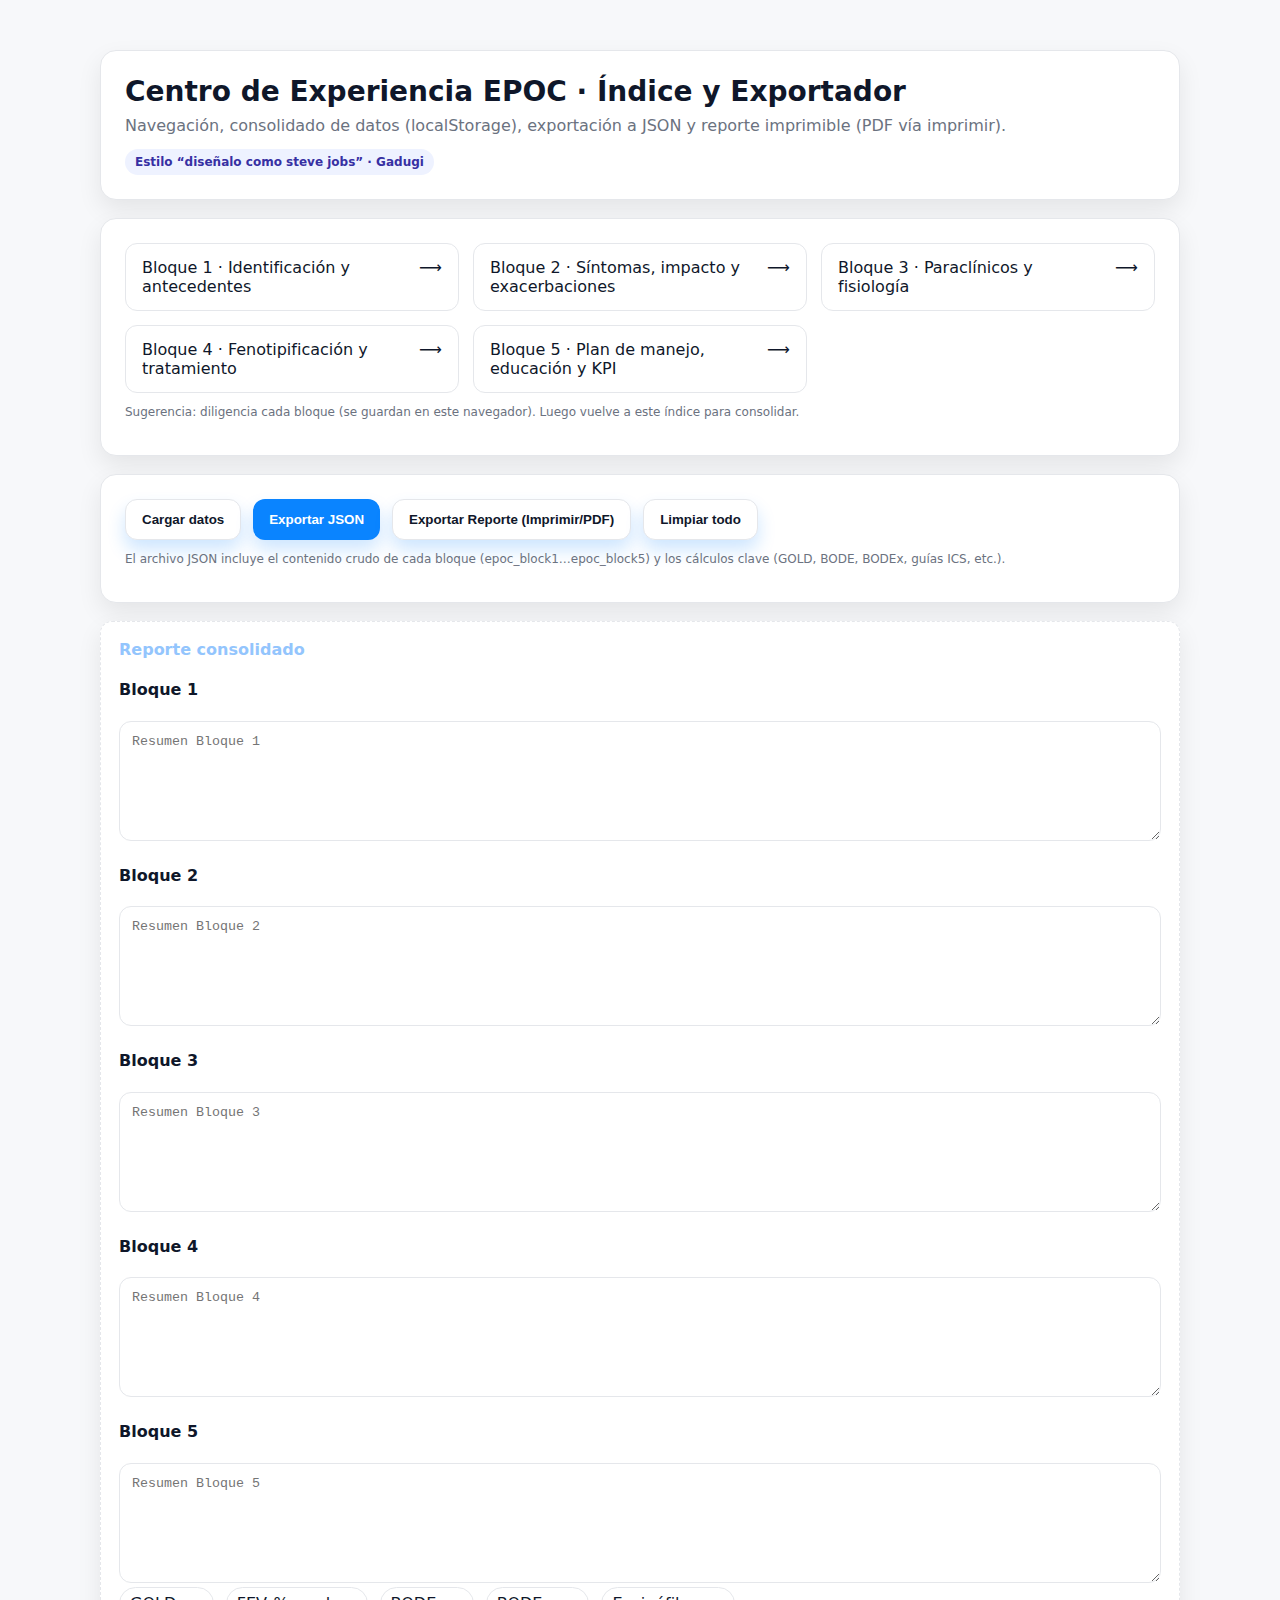
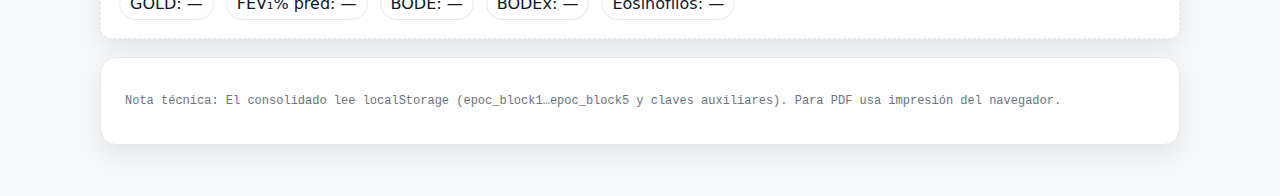
<file: patologias/epoc/EPOC_Index.html>
<!doctype html>
<html lang="es-CO">
<head>
  <meta charset="utf-8"><meta name="viewport" content="width=device-width,initial-scale=1">
  <title>Centro de Experiencia EPOC · Índice y Exportador</title>

<style>
  :root{
    --bg:#f7f8fa; --card:#ffffff; --text:#0f172a; --muted:#6b7280; --primary:#0a84ff;
    --border:#e5e7eb; --shadow:0 10px 24px rgba(0,0,0,.08); --radius:16px;
  }
  *{box-sizing:border-box}
  body{
    margin:0;padding:32px;background:var(--bg);color:var(--text);
    font-family:"Gadugi","Segoe UI",system-ui,-apple-system,Roboto,Helvetica,Arial,sans-serif;
  }
  .container{max-width:1080px;margin:0 auto}
  .card{background:var(--card);border:1px solid var(--border);border-radius:16px;box-shadow:var(--shadow);padding:24px;margin:18px 0}
  h1{font-size:28px;margin:0 0 8px}
  p.lead{color:var(--muted);margin:0 0 14px}
  .grid{display:grid;gap:14px;grid-template-columns:repeat(auto-fit,minmax(260px,1fr))}
  .btn{border:none;border-radius:12px;padding:12px 16px;font-weight:700;cursor:pointer;box-shadow:0 10px 18px rgba(10,132,255,.2);transition:transform .05s ease}
  .btn:active{transform:translateY(1px)}
  .btn-primary{background:var(--primary);color:#fff}
  .btn-ghost{background:#fff;border:1px solid var(--border);color:var(--text)}
  .links a{display:flex;justify-content:space-between;gap:10px;text-decoration:none;color:var(--text);padding:14px 16px;border:1px solid var(--border);border-radius:12px;background:#fff}
  .badge{display:inline-flex;align-items:center;gap:6px;padding:6px 10px;border-radius:999px;background:#eef2ff;color:#3730a3;font-size:12px;font-weight:700}
  textarea{width:100%;min-height:120px;border:1px solid var(--border);border-radius:12px;padding:12px}
  .summary{background:#0f172a;color:#e5e7eb;border-radius:12px;padding:16px}
  .summary h3{margin:0 0 10px;font-size:16px;color:#93c5fd}
  .mono{font-family:ui-monospace,SFMono-Regular,Menlo,Monaco,Consolas,"Liberation Mono","Courier New",monospace}
  .row{display:flex;gap:12px;flex-wrap:wrap}
  .pill{padding:6px 10px;border-radius:999px;border:1px solid var(--border);background:#fff}
  .small{font-size:12px;color:#6b7280}
  .print{background:#fff;color:#0f172a;padding:18px;border:1px dashed var(--border);border-radius:12px}
  @media print{
    .no-print{display:none}
    body{padding:0}
    .print{border:0}
  }
</style>

</head>
<body>
  <div class="container">
    <div class="card">
      <h1>Centro de Experiencia EPOC · Índice y Exportador</h1>
      <p class="lead">Navegación, consolidado de datos (localStorage), exportación a JSON y reporte imprimible (PDF vía imprimir).</p>
      <div class="badge">Estilo “diseñalo como steve jobs” · Gadugi</div>
    </div>

    <div class="card links no-print">
      <div class="grid">
        <a href="EPOC_Bloque1_Identificacion_y_Antecedentes.html" target="_blank"><span>Bloque 1 · Identificación y antecedentes</span><span>⟶</span></a>
        <a href="EPOC_Bloque2_Sintomas_Impacto_Exacerbaciones.html" target="_blank"><span>Bloque 2 · Síntomas, impacto y exacerbaciones</span><span>⟶</span></a>
        <a href="EPOC_Bloque3_Paraclinicos_y_Fisiologia.html" target="_blank"><span>Bloque 3 · Paraclínicos y fisiología</span><span>⟶</span></a>
        <a href="EPOC_Bloque4_Fenotipificacion_y_Tratamiento.html" target="_blank"><span>Bloque 4 · Fenotipificación y tratamiento</span><span>⟶</span></a>
        <a href="EPOC_Bloque5_Plan_Educacion_KPI.html" target="_blank"><span>Bloque 5 · Plan de manejo, educación y KPI</span><span>⟶</span></a>
      </div>
      <p class="small">Sugerencia: diligencia cada bloque (se guardan en este navegador). Luego vuelve a este índice para consolidar.</p>
    </div>

    <div class="card no-print">
      <div class="row">
        <button class="btn btn-ghost" onclick="cargar()">Cargar datos</button>
        <button class="btn btn-primary" onclick="exportarJSON()">Exportar JSON</button>
        <button class="btn btn-ghost" onclick="window.print()">Exportar Reporte (Imprimir/PDF)</button>
        <button class="btn btn-ghost" onclick="limpiar()">Limpiar todo</button>
      </div>
      <p class="small">El archivo JSON incluye el contenido crudo de cada bloque (epoc_block1…epoc_block5) y los cálculos clave (GOLD, BODE, BODEx, guías ICS, etc.).</p>
    </div>

    <div class="card summary print" id="reporte">
      <h3>Reporte consolidado</h3>
      <div id="meta" class="small"></div>
      <h4>Bloque 1</h4>
      <textarea id="b1" readonly placeholder="Resumen Bloque 1"></textarea>
      <h4>Bloque 2</h4>
      <textarea id="b2" readonly placeholder="Resumen Bloque 2"></textarea>
      <h4>Bloque 3</h4>
      <textarea id="b3" readonly placeholder="Resumen Bloque 3"></textarea>
      <h4>Bloque 4</h4>
      <textarea id="b4" readonly placeholder="Resumen Bloque 4"></textarea>
      <h4>Bloque 5</h4>
      <textarea id="b5" readonly placeholder="Resumen Bloque 5"></textarea>
      <div class="row">
        <div class="pill"><span>GOLD</span>: <span id="gold">—</span></div>
        <div class="pill"><span>FEV₁% pred</span>: <span id="fev1pct">—</span></div>
        <div class="pill"><span>BODE</span>: <span id="bode">—</span></div>
        <div class="pill"><span>BODEx</span>: <span id="bodex">—</span></div>
        <div class="pill"><span>Eosinófilos</span>: <span id="eos">—</span></div>
      </div>
    </div>

    <div class="card">
      <p class="small mono">Nota técnica: El consolidado lee <code>localStorage</code> (epoc_block1…epoc_block5 y claves auxiliares). Para PDF usa impresión del navegador.</p>
    </div>
  </div>

<script>
function cargar(){
  const blocks = [];
  for(let i=1;i<=5;i++){
    try{ blocks.push(JSON.parse(localStorage.getItem('epoc_block'+i)||'null')); }catch(e){ blocks.push(null); }
  }
  const now = new Date();
  document.getElementById('meta').textContent = 'Generado: '+ now.toLocaleString();

  // Resúmenes si existen
  const ids=['b1','b2','b3','b4','b5'];
  ids.forEach((id,idx)=>{
    const d = blocks[idx];
    document.getElementById(id).value = (d && d.resumen)? d.resumen : '';
  });

  // KPIs/cálculos claves (si están guardados)
  const gold = localStorage.getItem('epoc_gold_group') || '—';
  const fev1pct = localStorage.getItem('epoc_fev1pct') || '—';
  const eosAbs = localStorage.getItem('epoc_eos_abs') || '—';
  let bode='—', bodex='—';
  try{
    const b3 = blocks[2];
    if(b3){ bode = b3.bode || '—'; bodex = b3.bodex || '—'; }
  }catch(e){}
  document.getElementById('gold').textContent = gold;
  document.getElementById('fev1pct').textContent = fev1pct;
  document.getElementById('bode').textContent = bode;
  document.getElementById('bodex').textContent = bodex;
  document.getElementById('eos').textContent = eosAbs;
}

function exportarJSON(){
  const payload = { version: "1.0", generated_at: new Date().toISOString() };
  for(let i=1;i<=5;i++){
    try{ payload['block'+i] = JSON.parse(localStorage.getItem('epoc_block'+i)||'null'); }catch(e){ payload['block'+i]=null; }
  }
  // Añadir claves auxiliares
  const keys = ['epoc_age','epoc_sexo','epoc_sat','epoc_bmi','epoc_packyears','epoc_mmrc','epoc_cat','epoc_exac_mod','epoc_exac_hosp','epoc_gold_group','epoc_fev1pct','epoc_6mwd','epoc_eos_abs','epoc_eos_pct'];
  payload['aux'] = {};
  keys.forEach(k=> payload['aux'][k] = localStorage.getItem(k)||null);

  const blob = new Blob([JSON.stringify(payload,null,2)], {type: 'application/json'});
  const url = URL.createObjectURL(blob);
  const a = document.createElement('a');
  const ts = new Date().toISOString().slice(0,19).replace(/[:T]/g,'-');
  a.href = url; a.download = 'EPOC_datos_'+ts+'.json'; a.click();
  URL.revokeObjectURL(url);
}

function limpiar(){
  if(!confirm('Esto borrará todos los datos EPOC guardados en este navegador. ¿Continuar?')) return;
  Object.keys(localStorage).filter(k=>k.startsWith('epoc_')).forEach(k=>localStorage.removeItem(k));
  for(let i=1;i<=5;i++) localStorage.removeItem('epoc_block'+i);
  cargar();
}
</script>
</body>
</html>
</file>
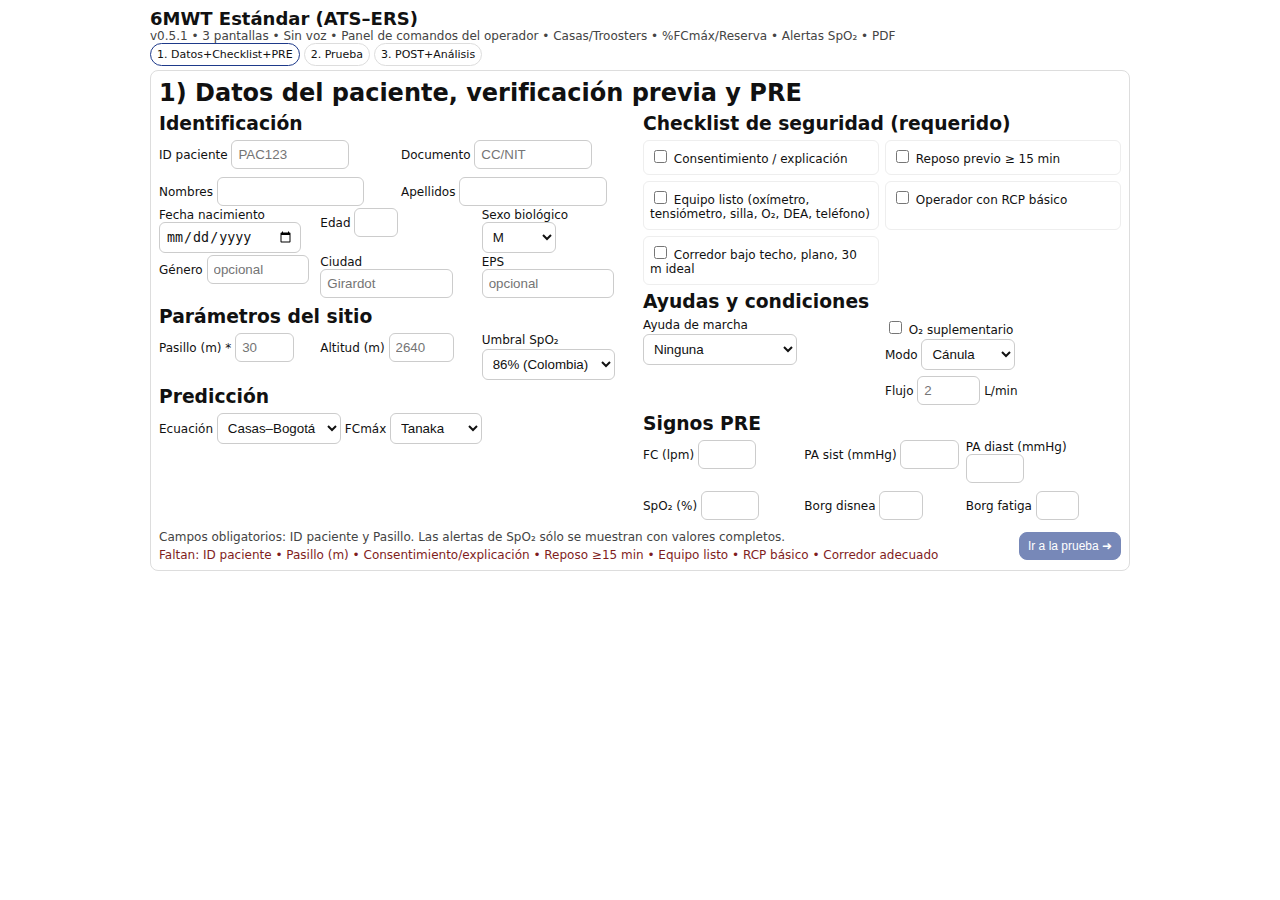
<file: pruebas-funcion-pulmonar/6mwt/6mwt_mudo_v0_6.html>
<!DOCTYPE html>
<html lang="es">
<head>
  <meta charset="utf-8" />
  <meta name="viewport" content="width=device-width, initial-scale=1" />
  <title>6MWT Estándar (ATS–ERS) — v0.5.1 (operador, 3 pantallas + PDF)</title>
  <meta name="description" content="6MWT estandarizada y compacta en 3 pantallas: 1) Datos+Checklist+PRE, 2) Prueba 6:00, 3) POST+Análisis+Conclusiones. Sin voz; panel de comandos; PDF carta con gráficas e interpretación. Predichos (Casas–Bogotá/Troosters), %FCmáx (Tanaka/Gulati/Fox), reserva, alerta SpO₂ (umbral/Δ>4%)." />
  <style>
    /* —— Base compacta —— */
    html,body{margin:0;padding:0;font-family:system-ui,-apple-system,Segoe UI,Roboto,Ubuntu,Cantarell,Noto Sans,sans-serif;background:#fff;color:#111}
    .container{max-width:980px;margin:0 auto;padding:8px}
    header{display:flex;gap:6px;align-items:center;justify-content:space-between;flex-wrap:wrap}
    .title{font-weight:700;font-size:18px}
    .subtitle{color:#444;font-size:12px}
    .card{border:1px solid #ddd;border-radius:8px;padding:8px;background:#fff}
    .grid{display:grid;gap:6px}
    .grid.cols-2{grid-template-columns:repeat(2,minmax(0,1fr))}
    .grid.cols-3{grid-template-columns:repeat(3,minmax(0,1fr))}
    .grid.cols-4{grid-template-columns:repeat(4,minmax(0,1fr))}
    @media(max-width:980px){.grid.cols-2,.grid.cols-3,.grid.cols-4{grid-template-columns:1fr}}
    h2,h3{margin:0 0 6px}
    label{font-size:12px;display:block;margin-bottom:2px}
    input,select,textarea{padding:6px;border-radius:6px;border:1px solid #ccc;background:#fff;color:#111}
    input,select,textarea{width:auto;max-width:100%}
    .row{display:flex;gap:4px;align-items:center;flex-wrap:wrap}
    .btn{padding:6px 8px;border-radius:8px;border:1px solid #ccc;background:#f7f7f7;cursor:pointer;font-size:12px}
    .btn:disabled{opacity:.6;cursor:not-allowed}
    .btn.primary{background:#1e3a8a;color:#fff;border-color:#1e3a8a}
    .btn.success{background:#16a34a;color:#fff;border-color:#16a34a}
    .btn.warn{background:#f59e0b;color:#111;border-color:#f59e0b}
    .btn.danger{background:#dc2626;color:#fff;border-color:#dc2626}
    .btn.ghost{background:#fff}
    .stepper{display:flex;gap:4px;overflow:auto;padding-bottom:4px}
    .chip{padding:4px 6px;border-radius:999px;border:1px solid #ddd;font-size:11px;white-space:nowrap}
    .chip.active{border-color:#1e3a8a}
    .hidden{display:none!important}
    .timer{font-size:56px;text-align:center;font-weight:800;margin:4px 0 2px}
    .opCmd{font-size:14px;border:1px dashed #bbb;border-radius:8px;padding:6px;background:#fcfcfc}
    table{width:100%;border-collapse:collapse}
    th,td{border:1px solid #ddd;padding:4px;text-align:center;font-size:12px}
    tr.highlight td{background:#eff6ff}
    .stat{display:flex;flex-direction:column;border:1px solid #eee;border-radius:6px;padding:6px;background:#fff}
    .blink{animation:bl 1s step-start 0s infinite}@keyframes bl{50%{opacity:.25}}

    /* —— Compactar campos por ID (anchos en ch) —— */
    #idPaciente{width:14ch}
    #documento{width:14ch}
    #nombres{width:18ch}
    #apellidos{width:18ch}
    #ciudad{width:16ch}
    #eps{width:16ch}
    #genero{width:12ch}
    #fnac{width:16ch}
    #edad{width:4ch}
    #sexoBio{width:10ch}

    #talla{width:5ch}
    #peso{width:6ch}
    #imc{width:6ch}
    #longPasillo{width:6ch}
    #altitud{width:7ch}

    #preFC,#prePS,#prePD,#preSpO2{width:6ch}
    #preBorgD,#preBorgF{width:4ch}

    #spo2Preset{width:18ch}
    #spo2Custom{width:6ch}

    #laps{width:6ch}
    #partialMeters{width:6ch}

    #duringBody input[type="number"]{width:6ch}
    #duringBody td:last-child input[type="text"]{width:18ch}

    #postWrap input[type="number"]{width:6ch}

    /* Quitar spinners de number */
    input[type=number]::-webkit-outer-spin-button,
    input[type=number]::-webkit-inner-spin-button{ -webkit-appearance: none; margin: 0; }
    input[type=number]{ -moz-appearance: textfield; }

    /* Banner de alerta suave */
    .banner{position:sticky;top:0;z-index:40;display:none;padding:6px 8px;border-left:6px solid #dc2626;background:#fef2f2;color:#7f1d1d}
    .banner.show{display:block}
  </style>
</head>
<body>
  <div class="container">
    <header>
      <div>
        <div class="title">6MWT Estándar (ATS–ERS)</div>
        <div class="subtitle">v0.5.1 • 3 pantallas • Sin voz • Panel de comandos del operador • Casas/Troosters • %FCmáx/Reserva • Alertas SpO₂ • PDF</div>
      </div>
    </header>

    <div class="stepper" id="stepper"></div>
    <div id="topBanner" class="banner"></div>

    <!-- STEP 1: Datos + Checklist + PRE (condensado) -->
    <section class="card" data-step="1">
      <h2>1) Datos del paciente, verificación previa y PRE</h2>
      <div class="grid cols-2">
        <div>
          <h3>Identificación</h3>
          <div class="grid cols-2">
            <div><label>ID paciente <input id="idPaciente" required placeholder="PAC123"/></label></div>
            <div><label>Documento <input id="documento" placeholder="CC/NIT"/></label></div>
            <div><label>Nombres <input id="nombres"/></label></div>
            <div><label>Apellidos <input id="apellidos"/></label></div>
          </div>
          <div class="grid cols-3">
            <div><label>Fecha nacimiento <input id="fnac" type="date"/></label></div>
            <div><label>Edad <input id="edad" type="number" min="1" max="120"/></label></div>
            <div><label>Sexo biológico <select id="sexoBio"><option value="M">M</option><option value="F">F</option><option value="Otro">Otro</option></select></label></div>
          </div>
          <div class="grid cols-3">
            <div><label>Género <input id="genero" placeholder="opcional"/></label></div>
            <div><label>Ciudad <input id="ciudad" placeholder="Girardot"/></label></div>
            <div><label>EPS <input id="eps" placeholder="opcional"/></label></div>
          </div>

          <h3 style="margin-top:6px">Parámetros del sitio</h3>
          <div class="grid cols-3">
            <div><label>Pasillo (m) * <input id="longPasillo" type="number" min="10" max="100" step="1" required placeholder="30"/></label></div>
            <div><label>Altitud (m) <input id="altitud" type="number" min="-100" max="6000" placeholder="2640"/></label></div>
            <div>
              <label>Umbral SpO₂</label>
              <div class="row">
                <select id="spo2Preset">
                  <option value="86">86% (Colombia)</option>
                  <option value="80">80% (internacional)</option>
                  <option value="custom">Personalizado…</option>
                </select>
                <input id="spo2Custom" type="number" min="50" max="95" step="1" value="86" class="hidden"/>
              </div>
            </div>
          </div>

          <h3 style="margin-top:6px">Predicción</h3>
          <div class="row">
            <label>Ecuación
              <select id="eqRef">
                <option value="casas_bogota">Casas–Bogotá</option>
                <option value="troosters_1999">Troosters 1999</option>
              </select>
            </label>
            <label>FCmáx
              <select id="hrFormula">
                <option value="tanaka">Tanaka</option>
                <option value="gulati">Gulati (♀)</option>
                <option value="fox">Fox</option>
              </select>
            </label>
          </div>
        </div>
        <div>
          <h3>Checklist de seguridad (requerido)</h3>
          <div class="grid cols-2">
            <div class="stat"><label><input type="checkbox" id="ckConsent"/> Consentimiento / explicación</label></div>
            <div class="stat"><label><input type="checkbox" id="ckRest"/> Reposo previo ≥ 15 min</label></div>
            <div class="stat"><label><input type="checkbox" id="ckEquip"/> Equipo listo (oxímetro, tensiómetro, silla, O₂, DEA, teléfono)</label></div>
            <div class="stat"><label><input type="checkbox" id="ckRCP"/> Operador con RCP básico</label></div>
            <div class="stat"><label><input type="checkbox" id="ckLayout"/> Corredor bajo techo, plano, 30 m ideal</label></div>
          </div>

          <h3 style="margin-top:6px">Ayudas y condiciones</h3>
          <div class="grid cols-2">
            <div>
              <label>Ayuda de marcha</label>
              <select id="walkAid">
                <option value="ninguna">Ninguna</option>
                <option value="baston">Bastón</option>
                <option value="caminador">Caminador/Andador</option>
                <option value="otros">Otros</option>
              </select>
            </div>
            <div>
              <label><input id="o2Used" type="checkbox"/> O₂ suplementario</label>
              <div class="row" id="o2Box" class="hidden">
                <label>Modo <select id="o2Mode"><option value="canula">Cánula</option><option value="mascarilla">Mascarilla</option></select></label>
                <label>Flujo <input id="o2Flow" type="number" min="0" max="15" step="0.5" placeholder="2"/> L/min</label>
              </div>
            </div>
          </div>

          <h3 style="margin-top:6px">Signos PRE</h3>
          <div class="grid cols-3">
            <div><label>FC (lpm) <input id="preFC" type="number" min="20" max="240"/></label></div>
            <div><label>PA sist (mmHg) <input id="prePS" type="number" min="60" max="250"/></label></div>
            <div><label>PA diast (mmHg) <input id="prePD" type="number" min="30" max="150"/></label></div>
            <div><label>SpO₂ (%) <input id="preSpO2" type="number" min="50" max="100"/></label></div>
            <div><label>Borg disnea <input id="preBorgD" type="number" min="0" max="10" step="1"/></label></div>
            <div><label>Borg fatiga <input id="preBorgF" type="number" min="0" max="10" step="1"/></label></div>
          </div>
        </div>
      </div>

      <div class="row" style="margin-top:8px; justify-content:space-between;">
        <div class="subtitle">
          Campos obligatorios: ID paciente y Pasillo. Las alertas de SpO₂ sólo se muestran con valores completos.
          <div id="reqStatus" class="subtitle" style="margin-top:4px;color:#7f1d1d"></div>
        </div>
        <button class="btn primary" id="to2" disabled>Ir a la prueba ➜</button>
      </div>
    </section>

    <!-- STEP 2: Prueba (6 minutos) -->
    <section class="card hidden" data-step="2">
      <h2>2) Prueba de 6 minutos</h2>
      <div class="opCmd" id="opCmdActual">Operador — diga al paciente: <b>“Usted realizará una caminata durante 6 minutos. Camine tan rápido como le sea posible. Puede disminuir la velocidad, parar o descansar si lo necesita.”</b></div>
      <div class="row" style="justify-content:center; gap:8px; margin: 6px 0 8px; flex-wrap: wrap;">
        <button class="btn success" id="btnStart">▶️ Iniciar</button>
        <button class="btn warn" id="btnPause" disabled>⏸️ Pausa</button>
        <button class="btn success" id="btnResume" disabled>⏯️ Reanudar</button>
        <button class="btn" id="btnLap" disabled>🔁 Vuelta</button>
        <button class="btn" id="btnEvent" disabled>📝 Evento</button>
        <button class="btn" id="btnCriteria">📋 Criterios</button>
        <button class="btn danger" id="btnEnd" disabled>⏹️ Terminar</button>
      </div>

      <div class="timer" id="display">06:00</div>

      <div class="grid cols-3">
        <div class="stat">
          <div class="subtitle">Vueltas</div>
          <div style="display:flex; gap:6px; align-items:center; margin-top:4px">
            <button class="btn" id="decLap" disabled>−</button>
            <input id="laps" type="number" value="0" min="0" step="1" style="text-align:center"/>
            <button class="btn" id="incLap" disabled>＋</button>
          </div>
        </div>
        <div class="stat">
          <label>Metros parciales (0–pasillo)
            <input id="partialMeters" type="number" value="0" min="0" step="1" />
          </label>
          <div class="subtitle">Se suma a (vueltas × pasillo).</div>
          <div class="subtitle">Pasillo: <span id="pasilloEcho">–</span> · Distancia parcial: <span id="distanceEcho">0 m</span></div>
        </div>
        <div class="stat">
          <h3>Ayudas durante</h3>
          <div class="row"><label>O₂ actual <input id="o2FlowLive" type="number" min="0" max="15" step="0.5"/> L/min</label><button class="btn" id="btnLogO2" disabled>Registrar cambio</button></div>
          <div class="row"><label>Ayuda marcha <select id="walkAidLive"><option value="">(sin cambio)</option><option value="baston">Bastón</option><option value="caminador">Caminador</option><option value="otros">Otros</option></select></label><button class="btn" id="btnLogAid" disabled>Registrar cambio</button></div>
        </div>
      </div>

      <div class="card" style="margin-top:8px;">
        <div class="row" style="justify-content:space-between; align-items:center;">
          <h3>Registro por minuto (opcional)</h3>
          <div class="subtitle">Umbral SpO₂: <span id="spo2Echo">86</span>%</div>
        </div>
        <div style="overflow:auto; max-height: 220px;">
          <table>
            <thead><tr><th>Min</th><th>FC</th><th>SpO₂</th><th>Borg D</th><th>Borg F</th><th>Eventos</th></tr></thead>
            <tbody id="duringBody"></tbody>
          </table>
        </div>
        <div class="subtitle" style="margin-top:4px">Atajos: I iniciar • Espacio pausa/reanuda • L vuelta • E evento • S terminar.</div>
      </div>

      <div class="card" style="margin-top:8px;">
        <h3>Guía estandarizada para el operador</h3>
        <ol id="opCmdLista" class="subtitle" style="margin-left:16px;line-height:1.5"></ol>
      </div>

      <div class="row" style="margin-top:8px; justify-content:space-between;">
        <button class="btn ghost" id="back1">⬅️ Atrás</button>
        <button class="btn primary" id="to3" disabled>Ir a POST/Análisis ➜</button>
      </div>
    </section>

    <!-- STEP 3: POST + Análisis + Conclusiones -->
    <section class="card hidden" data-step="3">
      <h2>3) Signos POST, análisis y conclusiones</h2>
      <div id="postWrap" class="grid cols-2"></div>

      <div class="grid cols-4" style="margin-top:6px">
        <div class="stat"><div class="subtitle">Distancia total (m)</div><div id="sumDist" style="font-size:20px; font-weight:800">–</div></div>
        <div class="stat"><div class="subtitle">Predicho (m)</div><div id="sumPred" style="font-size:20px; font-weight:800">–</div></div>
        <div class="stat"><div class="subtitle">% del predicho</div><div id="sumPct" style="font-size:20px; font-weight:800">–</div></div>
        <div class="stat"><div class="subtitle">LLN / z-score</div><div id="sumLLN" style="font-size:20px; font-weight:800">–</div></div>
      </div>

      <div class="grid cols-4" style="margin-top:6px">
        <div class="stat"><div class="subtitle">FC pico (lpm)</div><div id="sumHRpeak" style="font-size:20px; font-weight:800">–</div></div>
        <div class="stat"><div class="subtitle">% FCmáx (pred)</div><div id="sumPctHRmax" style="font-size:20px; font-weight:800">–</div></div>
        <div class="stat"><div class="subtitle">SpO₂ mínima (%)</div><div id="sumSpO2min" style="font-size:20px; font-weight:800">–</div></div>
        <div class="stat"><div class="subtitle">Δ SpO₂ (base→mín)</div><div id="sumSpO2delta" style="font-size:20px; font-weight:800">–</div></div>
      </div>

      <div class="card" style="margin-top:6px">
        <h3>Análisis (auto)</h3>
        <div id="analysisText" class="subtitle"></div>
      </div>

      <div class="grid cols-2" style="margin-top:6px">
        <div class="card"><h3>FC vs tiempo</h3><canvas id="chartHR" height="200" style="width:100%"></canvas></div>
        <div class="card"><h3>SpO₂ vs tiempo</h3><canvas id="chartSpO2" height="200" style="width:100%"></canvas></div>
      </div>

      <div class="card" style="margin-top:6px">
        <h3>Conclusiones / observaciones</h3>
        <textarea id="conclusiones" rows="3" style="width:100%" placeholder="Ej.: 6MWD reducida; esfuerzo submáximo; desaturación significativa; realizada con caminador y O₂ 2 L/min."></textarea>
      </div>

      <div class="row" style="margin-top:8px; justify-content:flex-start; gap:8px;">
        <button class="btn ghost" id="back2">⬅️ Atrás</button>
        <button class="btn primary" id="btnPrint">🖨️ Imprimir PDF</button>
      </div>
    </section>
  </div>

  <script type="module">
    // =============================
    //  6MWT App v0.5.1 — 3 pantallas, sin TTS/STT + PDF carta
    // =============================

    const qs = s => document.querySelector(s);
    const qsa = s => Array.from(document.querySelectorAll(s));

    const state = {
      config: { spo2Threshold: 86, eqRef:'casas_bogota', hrFormula:'tanaka', postSchedule:'2_5', postA:2, postB:5 },
      patient: { id:'', nombres:'', apellidos:'', documento:'', edad:null, sexoBiologico:'M', genero:'', ciudad:'', eps:'', fnac:'' },
      anthropo: { talla:null, peso:null, imc:null, altitud:null },
      context: { longPasillo:null, horaInicioISO:null },
      pre: { FC:null, PS:null, PD:null, SpO2:null, BorgD:null, BorgF:null },
      during: [1,2,3,4,5,6].map(m=>({minuto:m, FC:null, SpO2:null, BorgD:null, BorgF:null, eventos:[]})),
      post: { A:{min:2,FC:null,PS:null,PD:null,SpO2:null,BorgD:null,BorgF:null}, B:{min:5,FC:null,PS:null,PD:null,SpO2:null,BorgD:null,BorgF:null} },
      aids: { walkAid:'ninguna', o2Used:false, o2Mode:'canula', o2Flow:null, o2Changes:[], walkAidChanges:[] },
      laps:0, partialMeters:0, distanceTotal:0,
      timer:{running:false,startEpoch:0,elapsedMs:0,interval:null,lastAnnouncedMin:0,lastBeepMin:0,finished:false},
      events:[], flags:{ spUnderWarned:false, dropWarned:false }
    };

    const clamp=(n,a,b)=>Math.min(Math.max(n,a),b);
    const pad2=n=>String(n).padStart(2,'0');
    const numOrNull=v=>{const n=Number(v);return Number.isFinite(n)?n:null};
    const round=(n,d=0)=>{const k=Math.pow(10,d);return Math.round((n+Number.EPSILON)*k)/k};

    function banner(msg){const el=qs('#topBanner'); el.textContent=msg; el.classList.add('show'); setTimeout(()=>el.classList.remove('show'), 3200);}    
    function beep(dur=160,freq=880){ try{ const ctx=new (window.AudioContext||window.webkitAudioContext)(); const o=ctx.createOscillator(); const g=ctx.createGain(); o.type='sine'; o.frequency.value=freq; o.connect(g); g.connect(ctx.destination); g.gain.setValueAtTime(0.001,ctx.currentTime); g.gain.exponentialRampToValueAtTime(0.18,ctx.currentTime+0.01); o.start(); setTimeout(()=>{ g.gain.exponentialRampToValueAtTime(0.00001,ctx.currentTime+0.14); o.stop(); ctx.close(); }, dur);}catch(e){} }

    function mmss(ms){ const total=Math.max(0,360000-ms); const s=Math.floor(total/1000); return `${pad2(Math.floor(s/60))}:${pad2(s%60)}`; }
    function currentMin(){ const s=Math.floor(state.timer.elapsedMs/1000); return clamp(Math.floor(s/60)+1,1,6); }

    function updateDistance(){ const L=Number(state.context.longPasillo||0), v=Number(state.laps||0), p=Number(state.partialMeters||0); const d=(L*v)+p; state.distanceTotal=d; qs('#distanceEcho').textContent=`${d} m`; }

    // ===== Predichos =====
    function predCasas({talla_cm,edad,sexo}){ const sex=(sexo==='M')?1:0; const pred=453.621+(1.445*talla_cm)-(1.531*edad)+(48.559*sex); const DE=46.8739; const LLN=pred-(1.645*DE); return {pred,DE,LLN}; }
    function predTroosters({talla_cm,edad,peso,sexo}){ const base=218+(5.14*talla_cm)-(5.32*edad)-(1.8*peso); const plus=(sexo==='M')?51.3:0; return {pred:base+plus,DE:null,LLN:null}; }
    function calcPred(){ const talla=Number(state.anthropo.talla||0), edad=Number(state.patient.edad||0), peso=Number(state.anthropo.peso||0), sexo=state.patient.sexoBiologico||'M'; return (state.config.eqRef==='casas_bogota')? predCasas({talla_cm:talla,edad,sexo}) : predTroosters({talla_cm:talla,edad,peso,sexo}); }

    // ===== FCmáx =====
    function hrPred(age,formula,sex){ if(age==null||!isFinite(age)) return null; switch(formula){ case 'gulati': return (sex==='F')? (206-0.88*age):(208-0.7*age); case 'fox': return 220-age; default: return 208-0.7*age; } }

    function computeAux(){
      const age=Number(state.patient.edad)||null, sex=state.patient.sexoBiologico||'M'; const hrP=hrPred(age,state.config.hrFormula,sex);
      const fc=[]; const add=v=>{const n=numOrNull(v); if(n!=null) fc.push(n)}; add(state.pre.FC); for(const d of state.during) add(d.FC); add(state.post.A.FC); add(state.post.B.FC);
      const hrPeak=fc.length?Math.max(...fc):null; const hrRest=numOrNull(state.pre.FC);
      const pctHRmax=(hrP&&hrPeak)?(100*hrPeak/hrP):null; const reservePct=(hrP&&hrRest!=null&&hrPeak!=null&&(hrP-hrRest)>0)?(100*(hrPeak-hrRest)/(hrP-hrRest)):null;
      const sp=[]; const addS=v=>{const n=numOrNull(v); if(n!=null) sp.push(n)}; addS(state.pre.SpO2); for(const d of state.during) addS(d.SpO2); addS(state.post.A.SpO2); addS(state.post.B.SpO2);
      const spMin=sp.length?Math.min(...sp):null; const spBase=numOrNull(state.pre.SpO2); const spDelta=(spBase!=null&&spMin!=null)?(spBase-spMin):null; const desatSig=(spDelta!=null&&spDelta>4)||(spMin!=null&&spMin<88);
      return {hrP,hrPeak,hrRest,pctHRmax,reservePct,spMin,spDelta,desatSig};
    }

    function collectSeries(kind){ const xs=[],ys=[],labels=[]; const push=(label,x,y)=>{xs.push(x);ys.push(numOrNull(y));labels.push(label)}; push('PRE',0,kind==='FC'?state.pre.FC:state.pre.SpO2); for(const d of state.during) push(String(d.minuto),d.minuto,kind==='FC'?d.FC:d.SpO2); push('P'+state.post.A.min,state.post.A.min,kind==='FC'?state.post.A.FC:state.post.A.SpO2); push('P'+state.post.B.min,state.post.B.min,kind==='FC'?state.post.B.FC:state.post.B.SpO2); return {xs,ys,labels}; }
    function drawLine(sel,series,axes){ const {xs,ys,labels}=series; const c=qs(sel); if(!c) return; const ctx=c.getContext('2d'); const dpr=window.devicePixelRatio||1; const W=c.clientWidth||600,H=c.height; c.width=W*dpr;c.height=H*dpr; ctx.setTransform(dpr,0,0,dpr,0,0); ctx.clearRect(0,0,W,H); const ml=32,mr=8,mt=8,mb=22; ctx.strokeStyle='#ccc';ctx.fillStyle='#111';ctx.lineWidth=1; ctx.beginPath();ctx.moveTo(ml,mt);ctx.lineTo(ml,H-mb);ctx.lineTo(W-mr,H-mb);ctx.stroke(); for(let y=axes.yMin;y<=axes.yMax;y+= (axes.yLabel==='%'?5:20)){ const yy=mapY(y,axes.yMin,axes.yMax,H,mt,mb); ctx.fillStyle='#666';ctx.font='11px system-ui';ctx.fillText(String(y),4,yy+4); ctx.strokeStyle='#eee';ctx.beginPath();ctx.moveTo(ml,yy);ctx.lineTo(W-mr,yy);ctx.stroke(); } const n=xs.length; for(let i=0;i<n;i++){ const xx=mapX(i,n,W,ml,mr); ctx.fillStyle='#666';ctx.fillText(labels[i]||'',xx-8,H-mb+12);} ctx.strokeStyle='#1e3a8a';ctx.lineWidth=2; ctx.beginPath(); let first=true; for(let i=0;i<ys.length;i++){ const y=ys[i]; if(y==null||!isFinite(y)) continue; const xx=mapX(i,ys.length,W,ml,mr); const yy=mapY(y,axes.yMin,axes.yMax,H,mt,mb); if(first){ctx.moveTo(xx,yy);first=false}else{ctx.lineTo(xx,yy)} } ctx.stroke(); ctx.fillStyle='#1e3a8a'; for(let i=0;i<ys.length;i++){ const y=ys[i]; if(y==null||!isFinite(y)) continue; const xx=mapX(i,ys.length,W,ml,mr); const yy=mapY(y,axes.yMin,axes.yMax,H,mt,mb); ctx.beginPath();ctx.arc(xx,yy,3,0,Math.PI*2);ctx.fill(); } ctx.fillStyle='#111'; ctx.fillText(axes.yLabel,W-mr-20,mt+12); }
    const mapX=(i,n,W,ml,mr)=>{const plotW=W-ml-mr; return ml+(plotW*(i/(n-1||1)));}; const mapY=(v,vmin,vmax,H,mt,mb)=>{const plotH=H-mt-mb; const t=(v-vmin)/(vmax-vmin||1); return (H-mb)-(plotH*t)};

    // ===== Timer & Operador =====
    function startTimer(){ if(state.timer.running) return; state.timer.running=true; state.timer.finished=false; state.timer.startEpoch=Date.now()-state.timer.elapsedMs; state.context.horaInicioISO=new Date().toISOString(); uiDuring(true); tick(); state.timer.interval=setInterval(tick,200); setOpCmd('inicio'); }
    function pauseTimer(){ if(!state.timer.running) return; state.timer.running=false; clearInterval(state.timer.interval); state.timer.interval=null; }
    function resumeTimer(){ if(state.timer.running) return; startTimer(); }
    function endTimer(){ clearInterval(state.timer.interval); state.timer.interval=null; state.timer.running=false; state.timer.finished=true; qs('#to3').disabled=false; setOpCmd('fin'); }
    function tick(){ state.timer.elapsedMs=Date.now()-state.timer.startEpoch; qs('#display').textContent=mmss(state.timer.elapsedMs); const elapsedSec=Math.floor(state.timer.elapsedMs/1000); const minElapsed=Math.floor(elapsedSec/60); if(minElapsed>=1 && minElapsed<=5 && minElapsed>state.timer.lastAnnouncedMin){ state.timer.lastAnnouncedMin=minElapsed; beep(160,1000); setOpCmd(`min${minElapsed}`); highlightRow(minElapsed); } if(elapsedSec%60===0 && minElapsed!==state.timer.lastBeepMin && minElapsed>0 && minElapsed<=5){ state.timer.lastBeepMin=minElapsed; beep(160,1000); } if(state.timer.elapsedMs>=360000){ endTimer(); qs('#display').classList.add('blink'); } }
    function highlightRow(min){ qsa('#duringBody tr').forEach(tr=>tr.classList.toggle('highlight', Number(tr.dataset.min)===min)); }
    function uiDuring(on){ ['#btnPause','#btnEvent','#btnEnd','#btnLap','#incLap','#decLap','#laps','#partialMeters','#btnLogO2','#btnLogAid'].forEach(sel=> qs(sel).disabled=!on); qs('#btnStart').disabled=on; qs('#btnResume').disabled=on; }

    // Panel de comandos del operador
    function getPhrases(){
      return {
        inicio:'Usted realizará una caminata de 6 minutos. Camine tan rápido como le sea posible. Puede disminuir la velocidad, parar o descansar si lo necesita. No hablaré más que estas frases estandarizadas.',
        min1:'Lo está haciendo bien, le quedan 5 minutos.',
        min2:'Está haciendo un muy buen trabajo, le quedan 4 minutos.',
        min3:'Lo está haciendo bien, ya hizo la mitad.',
        min4:'Mantenga el esfuerzo, faltan 2 minutos.',
        min5:'Muy buen trabajo, solo queda 1 minuto.',
        fin:'¡Alto! La prueba ha terminado. Permanezca de pie si puede; siéntese si lo necesita. Tomaremos signos ahora.'
      };
    }
    function setOpCmd(key){ const ph=getPhrases(); const t=ph[key]||''; qs('#opCmdActual').innerHTML=`Operador — diga al paciente: <b>“${t}”</b>`; }
    function renderOpList(){ const ph=getPhrases(); const order=['inicio','min1','min2','min3','min4','min5','fin']; qs('#opCmdLista').innerHTML=order.map(k=>`<li>“${ph[k]}”</li>`).join(''); }

    // ===== STT: eliminado (no se pide micrófono) =====

    // ===== Bindings =====
    function buildStepper(){ const names=['Datos+Checklist+PRE','Prueba','POST+Análisis']; const el=qs('#stepper'); el.innerHTML=names.map((n,i)=>`<span class="chip" data-chip="${i+1}">${i+1}. ${n}</span>`).join(''); markStep(1);} function markStep(n){ qsa('.chip').forEach(ch=>ch.classList.toggle('active', Number(ch.dataset.chip)===n)); } function gotoStep(n){ qsa('[data-step]').forEach(s=>s.classList.toggle('hidden', Number(s.dataset.step)!==n)); markStep(n); window.scrollTo({top:0,behavior:'smooth'}); }

    function buildDuring(){ const body=qs('#duringBody'); body.innerHTML=''; for(let m=1;m<=6;m++){ const tr=document.createElement('tr'); tr.dataset.min=m; tr.innerHTML=`<td>${m}</td>
      <td><input type="number" min="20" max="240" data-bind="during-${m}-fc"></td>
      <td><input type="number" min="50" max="100" data-bind="during-${m}-spo2"></td>
      <td><input type="number" min="0" max="10" step="1" data-bind="during-${m}-bd"></td>
      <td><input type="number" min="0" max="10" step="1" data-bind="during-${m}-bf"></td>
      <td><input type="text" placeholder="evento" data-bind="during-${m}-ev"></td>`; body.appendChild(tr);} }

    function buildPost(){ const w=qs('#postWrap'); w.innerHTML=''; const a=state.config.postSchedule==='1_3'?1:2; const b=state.config.postSchedule==='1_3'?3:5; state.post.A.min=a; state.post.B.min=b; w.appendChild(postCard('A',a)); w.appendChild(postCard('B',b)); }
    function postCard(key,min){ const d=document.createElement('div'); d.className='card'; d.innerHTML=`<h3>Minuto ${min}</h3>
      <div class="grid cols-3">
        <div><label>FC <input type="number" min="20" max="240" data-bind="post-${key}-fc"></label></div>
        <div><label>PA sist <input type="number" min="60" max="250" data-bind="post-${key}-ps"></label></div>
        <div><label>PA diast <input type="number" min="30" max="150" data-bind="post-${key}-pd"></label></div>
        <div><label>SpO₂ <input type="number" min="50" max="100" data-bind="post-${key}-spo2"></label></div>
        <div><label>Borg D <input type="number" min="0" max="10" step="1" data-bind="post-${key}-bd"></label></div>
        <div><label>Borg F <input type="number" min="0" max="10" step="1" data-bind="post-${key}-bf"></label></div>
      </div>`; return d; }

    function bind(){
      // Checklist habilita continuar
      ['#ckConsent','#ckRest','#ckEquip','#ckRCP','#ckLayout'].forEach(sel=>{ qs(sel).addEventListener('change',()=>{ checkStep1Ready(); }); });

      // Navegación
      qs('#to2').onclick=()=>{ if(validateStep1()) gotoStep(2); };
      qs('#back1').onclick=()=>gotoStep(1);
      qs('#to3').onclick=()=>{ computeSummary(); gotoStep(3); };
      qs('#back2').onclick=()=>gotoStep(2);
      qs('#btnPrint').onclick=()=>{ computeSummary(); printReport(); };

      // Datos básicos
      qs('#idPaciente').addEventListener('input',e=>{ state.patient.id=e.target.value.trim(); checkStep1Ready(); });
      qs('#documento').addEventListener('input',e=>state.patient.documento=e.target.value.trim());
      qs('#nombres').addEventListener('input',e=>state.patient.nombres=e.target.value.trim());
      qs('#apellidos').addEventListener('input',e=>state.patient.apellidos=e.target.value.trim());
      qs('#fnac').addEventListener('change',e=>{ state.patient.fnac=e.target.value; if(e.target.value){ const a=age(e.target.value); qs('#edad').value=a; state.patient.edad=a; } });
      qs('#edad').addEventListener('input',e=>{ state.patient.edad=Number(e.target.value||0); });
      qs('#sexoBio').addEventListener('change',e=>state.patient.sexoBiologico=e.target.value);
      qs('#genero').addEventListener('input',e=>state.patient.genero=e.target.value);
      qs('#ciudad').addEventListener('input',e=>state.patient.ciudad=e.target.value);
      qs('#eps').addEventListener('input',e=>state.patient.eps=e.target.value);

      // Antropometría y sitio
      // (talla/peso/IMC se ocultaron del formulario compacto; pueden añadirse aquí si los usa en predicción)
      qs('#altitud').addEventListener('input',e=>state.anthropo.altitud=Number(e.target.value||0));
      qs('#longPasillo').addEventListener('input',e=>{ state.context.longPasillo=Number(e.target.value||0); qs('#pasilloEcho').textContent=`${state.context.longPasillo||0} m`; updateDistance(); checkStep1Ready(); });

      // Predicción y HR
      qs('#eqRef').addEventListener('change',e=>state.config.eqRef=e.target.value);
      qs('#hrFormula').addEventListener('change',e=>state.config.hrFormula=e.target.value);

      // SpO2 threshold
      qs('#spo2Preset').addEventListener('change',e=>{ if(e.target.value==='custom'){ qs('#spo2Custom').classList.remove('hidden'); } else { qs('#spo2Custom').classList.add('hidden'); state.config.spo2Threshold=Number(e.target.value); qs('#spo2Echo').textContent=state.config.spo2Threshold; }});
      qs('#spo2Custom').addEventListener('input',e=>{ state.config.spo2Threshold=Number(e.target.value||86); qs('#spo2Echo').textContent=state.config.spo2Threshold; });

      // PRE
      qs('#preFC').addEventListener('input',e=>state.pre.FC=Number(e.target.value||0));
      qs('#prePS').addEventListener('input',e=>state.pre.PS=Number(e.target.value||0));
      qs('#prePD').addEventListener('input',e=>state.pre.PD=Number(e.target.value||0));
      qs('#preSpO2').addEventListener('input',e=>{ const val=e.target.value; state.pre.SpO2=Number(val||0); checkSpInteractive(e.target, state.pre.SpO2); });
      qs('#preBorgD').addEventListener('input',e=>state.pre.BorgD=Number(e.target.value||0));
      qs('#preBorgF').addEventListener('input',e=>state.pre.BorgF=Number(e.target.value||0));

      // Ayudas
      qs('#walkAid').addEventListener('change',e=>state.aids.walkAid=e.target.value);
      qs('#o2Used').addEventListener('change',e=>{ state.aids.o2Used=e.target.checked; qs('#o2Box').style.display=e.target.checked? 'flex':'none'; });
      qs('#o2Mode').addEventListener('change',e=>state.aids.o2Mode=e.target.value);
      qs('#o2Flow').addEventListener('input',e=>state.aids.o2Flow=numOrNull(e.target.value));

      // During table
      qs('#duringBody').addEventListener('input',e=>{ const el=e.target; const bind=el.getAttribute('data-bind'); if(!bind) return; const m=Number(bind.match(/^during-(\d+)-/)[1]); const row=state.during.find(r=>r.minuto===m); if(bind.endsWith('-fc')) row.FC=numOrNull(el.value); if(bind.endsWith('-spo2')){ row.SpO2=numOrNull(el.value); checkSpInteractive(el,row.SpO2); } if(bind.endsWith('-bd')) row.BorgD=numOrNull(el.value); if(bind.endsWith('-bf')) row.BorgF=numOrNull(el.value); if(bind.endsWith('-ev')){ const t=el.value.trim(); row.eventos=t?[t]:[]; if(t) recordEvent(`Min ${m}: ${t}`);} });

      // During aids quick log
      qs('#btnLogO2').onclick=()=>{ const v=numOrNull(qs('#o2FlowLive').value); if(v==null) return; state.aids.o2Changes.push({t:state.timer.elapsedMs,flow:v}); recordEvent(`Cambio de O₂ a ${v} L/min`); };
      qs('#btnLogAid').onclick=()=>{ const v=qs('#walkAidLive').value; if(!v) return; state.aids.walkAidChanges.push({t:state.timer.elapsedMs,aid:v}); recordEvent(`Cambio de ayuda de marcha: ${v}`); };

      // Laps/partial
      qs('#incLap').onclick=()=>{ state.laps=Number(state.laps)+1; qs('#laps').value=state.laps; updateDistance(); };
      qs('#decLap').onclick=()=>{ state.laps=Math.max(0,Number(state.laps)-1); qs('#laps').value=state.laps; updateDistance(); };
      qs('#laps').addEventListener('input',e=>{ state.laps=Math.max(0,Number(e.target.value||0)); updateDistance(); });
      qs('#partialMeters').addEventListener('input',e=>{ state.partialMeters=Math.max(0,Number(e.target.value||0)); updateDistance(); });

      // Timer controls
      qs('#btnStart').onclick=()=>{ startTimer(); };
      qs('#btnPause').onclick=()=>{ pauseTimer(); qs('#btnResume').disabled=false; qs('#btnPause').disabled=true; };
      qs('#btnResume').onclick=()=>{ resumeTimer(); qs('#btnResume').disabled=true; qs('#btnPause').disabled=false; };
      qs('#btnEnd').onclick=()=>{ endTimer(); };
      qs('#btnLap').onclick=()=>{ qs('#incLap').click(); recordEvent('Vuelta marcada'); };
      qs('#btnEvent').onclick=()=>{ const t=prompt('Describe el evento:'); if(t){ recordEvent(t); const m=currentMin(); const row=state.during.find(r=>r.minuto===m); if(row) row.eventos.push(t); renderEvents(); } };
      qs('#btnCriteria').onclick=()=>alert('Criterios de suspensión inmediata: dolor torácico, disnea intolerable, SpO₂ bajo umbral, calambres/inestabilidad, mareo/palidez/diaforesis.');

      // Teclado (no interfiere al escribir)
      document.addEventListener('keydown',e=>{ if(e.target.tagName==='INPUT' || e.target.tagName==='TEXTAREA') return; const k=e.key.toLowerCase(); if(k==='i'){ qs('#btnStart').click(); } else if(k===' '){ e.preventDefault(); if(!state.timer.running) qs('#btnResume').click(); else qs('#btnPause').click(); } else if(k==='l'){ qs('#btnLap').click(); } else if(k==='e'){ qs('#btnEvent').click(); } else if(k==='s'){ qs('#btnEnd').click(); } });

      // Habilitar "Ir a POST" cuando termine
      setInterval(()=>{ qs('#to3').disabled=!state.timer.finished; },300);
    }

    function checkStep1Ready(){
      const reqs = {
        id: !!qs('#idPaciente').value.trim(),
        L: Number(qs('#longPasillo').value||0) > 0,
        ckConsent: qs('#ckConsent')?.checked,
        ckRest: qs('#ckRest')?.checked,
        ckEquip: qs('#ckEquip')?.checked,
        ckRCP: qs('#ckRCP')?.checked,
        ckLayout: qs('#ckLayout')?.checked,
      };
      const labels = {
        ckConsent:'Consentimiento/explicación',
        ckRest:'Reposo ≥15 min',
        ckEquip:'Equipo listo',
        ckRCP:'RCP básico',
        ckLayout:'Corredor adecuado',
      };
      const missing = [];
      if(!reqs.id) missing.push('ID paciente');
      if(!reqs.L) missing.push('Pasillo (m)');
      for (const k of ['ckConsent','ckRest','ckEquip','ckRCP','ckLayout']){
        if(!reqs[k]) missing.push(labels[k]);
      }
      const ok = missing.length === 0;
      const statusEl = qs('#reqStatus');
      if(statusEl){
        statusEl.textContent = ok ? 'Listo para iniciar la prueba.' : ('Faltan: ' + missing.join(' • '));
        statusEl.style.color = ok ? '#166534' : '#7f1d1d';
      }
      qs('#to2').disabled = !ok;
    }
    function validateStep1(){ if(!qs('#idPaciente').value.trim()) return alert('ID del paciente obligatorio.'),false; if(!qs('#longPasillo').value) return alert('Longitud de pasillo obligatoria.'),false; return true; }

    function checkSpInteractive(inputEl, sp){ const str=String(inputEl.value||''); if(document.activeElement===inputEl && str.length<2) return; if(sp==null) return; const thr=Number(state.config.spo2Threshold||86); if(sp<thr && !state.flags.spUnderWarned){ banner(`Alerta: SpO₂ ${sp}% por debajo del umbral ${thr}%. Considere suspensión.`); beep(260,420); state.flags.spUnderWarned=true; } const base=numOrNull(state.pre.SpO2); if(base!=null && (base-sp)>4 && !state.flags.dropWarned){ banner(`Desaturación significativa: caída ${(base-sp)}% desde basal.`); beep(260,500); state.flags.dropWarned=true; } }

    function recordEvent(t){ const ts=mmss(state.timer.elapsedMs); state.events.push(`[${ts}] ${t}`); renderEvents(); }
    function renderEvents(){ const elList=document.createElement('ul'); elList.innerHTML=state.events.map(e=>`<li>${e}</li>`).join(''); qs('#events')?.replaceChildren(...elList.childNodes); }

    function computeSummary(){ updateDistance(); const {pred,DE,LLN}=calcPred(); const dist=Number(state.distanceTotal||0); const pct=pred?(dist/pred)*100:null; const z=(DE&&pred)?((dist-pred)/DE):null; const M=computeAux(); qs('#sumDist').textContent=`${round(dist,1)} m`; qs('#sumPred').textContent=pred?`${round(pred,1)} m`:'–'; qs('#sumPct').textContent=pct?`${round(pct,1)} %`:'–'; qs('#sumLLN').textContent=(state.config.eqRef==='casas_bogota')?`${round(LLN,1)} m / z=${round(z,2)}`:'N/A'; qs('#sumHRpeak').textContent=(M.hrPeak!=null)?`${round(M.hrPeak,0)} lpm`:'–'; qs('#sumPctHRmax').textContent=(M.pctHRmax!=null)?`${round(M.pctHRmax,1)} %`:'–'; qs('#sumSpO2min').textContent=(M.spMin!=null)?`${round(M.spMin,0)} %`:'–'; qs('#sumSpO2delta').textContent=(M.spDelta!=null)?`${round(M.spDelta,0)} %`:'–';
      const aidsTxt = aidSummary();
      const distStr=(state.config.eqRef==='casas_bogota')? `Distancia = ${round(dist,1)} m (${pct?round(pct,1):'–'}% del predicho) ${dist>=LLN?'≥ LLN (esperado).':'< LLN (reducida).'}` : `Distancia = ${round(dist,1)} m (${pct?round(pct,1):'–'}% del predicho).`;
      const desatStr=(M.spMin!=null)? `SpO₂ mínima ${round(M.spMin,0)}% (Δ ${M.spDelta!=null?round(M.spDelta,0):'–'}%). ${M.desatSig?'Desaturación relevante (>4% o <88%).':''}`:'Sin datos de SpO₂.';
      const hrStr=(M.hrP!=null && M.hrPeak!=null)? `FC pico ${round(M.hrPeak,0)} vs FCmáx pred ${round(M.hrP,0)} → ${M.pctHRmax?round(M.pctHRmax,1):'–'}%${M.reservePct?`, reserva ${(round(M.reservePct,1))}%`:''}. ${M.pctHRmax!=null?(M.pctHRmax>=85?'Esfuerzo cercano a máximo (≥85%).':'Esfuerzo submáximo (<85%).'):''}`:'Sin datos suficientes de FC.';
      qs('#analysisText').textContent=`${distStr} ${desatStr} ${hrStr} ${aidsTxt}`;
      drawLine('#chartHR', collectSeries('FC'), {yMin:40,yMax:200,yLabel:'lpm'});
      drawLine('#chartSpO2', collectSeries('SpO₂'), {yMin:70,yMax:100,yLabel:'%'});
    }

    function aidSummary(){
      const a=state.aids; let s='';
      if(a.walkAid && a.walkAid!=='ninguna') s+=` Realizada con ${a.walkAid}.`;
      if(a.o2Used){ s+=` Con O₂ suplementario ${a.o2Flow!=null?`${a.o2Flow} L/min`:''} (${a.o2Mode}).`; if(a.o2Changes.length){ const last=a.o2Changes[a.o2Changes.length-1]; s+=` Hubo cambio de flujo durante la prueba (último ${last.flow} L/min).`; } }
      if(!s) s=' Sin ayudas adicionales.'; return s;
    }

    function getPhrasesOrder(){ return ['inicio','min1','min2','min3','min4','min5','fin']; }

    function age(d){ try{ const b=new Date(d), t=new Date(); let a=t.getFullYear()-b.getFullYear(); const m=t.getMonth()-b.getMonth(); if(m<0||(m===0&&t.getDate()<b.getDate())) a--; return a; }catch(_){ return null; } }
    function updateIMC(){ const h=Number(state.anthropo.talla||0)/100, w=Number(state.anthropo.peso||0); const imc=(h>0&&w>0)?(w/(h*h)):null; state.anthropo.imc=imc?round(imc,1):null; const imcEl=qs('#imc'); if(imcEl) imcEl.value=imc?round(imc,1):''; }

    // ====== PDF ======
    function printReport(){
      // Datos
      const now=new Date();
      const fullName=[state.patient.nombres,state.patient.apellidos].filter(Boolean).join(' ');
      const id=state.patient.id||'';
      const age=state.patient.edad!=null?`${state.patient.edad}`:'–';
      const sex=state.patient.sexoBiologico||'–';
      const L=state.context.longPasillo||0;
      const alt=state.anthropo.altitud!=null?state.anthropo.altitud:'–';
      const thr=state.config.spo2Threshold;
      const eq=state.config.eqRef==='casas_bogota'?'Casas–Bogotá':'Troosters 1999';

      const {pred,DE,LLN}=calcPred();
      const dist=Number(state.distanceTotal||0);
      const pct=pred?(dist/pred)*100:null;
      const z=(DE&&pred)?((dist-pred)/DE):null;

      const M=computeAux();
      const hrTanaka=hrPred(state.patient.edad,'tanaka',sex);
      const hrGulati=hrPred(state.patient.edad,'gulati',sex);
      const hrFox=hrPred(state.patient.edad,'fox',sex);
      const pTanaka=(M.hrPeak&&hrTanaka)?round(100*M.hrPeak/hrTanaka,1):'–';
      const pGulati=(M.hrPeak&&hrGulati)?round(100*M.hrPeak/hrGulati,1):'–';
      const pFox=(M.hrPeak&&hrFox)?round(100*M.hrPeak/hrFox,1):'–';

      // Canvases a imágenes
      const imgHR=qs('#chartHR').toDataURL('image/png');
      const imgSp=qs('#chartSpO2').toDataURL('image/png');

      const duringRows=state.during.map(d=>`<tr><td>${d.minuto}</td><td>${d.FC??''}</td><td>${d.SpO2??''}</td><td>${d.BorgD??''}</td><td>${d.BorgF??''}</td><td>${(d.eventos||[]).join('; ')}</td></tr>`).join('');
      const postRows=`<tr><td>${state.post.A.min}</td><td>${state.post.A.FC??''}</td><td>${state.post.A.SpO2??''}</td><td>${state.post.A.BorgD??''}</td><td>${state.post.A.BorgF??''}</td></tr>
                      <tr><td>${state.post.B.min}</td><td>${state.post.B.FC??''}</td><td>${state.post.B.SpO2??''}</td><td>${state.post.B.BorgD??''}</td><td>${state.post.B.BorgF??''}</td></tr>`;

      const aidsTxt = aidSummary();

      const html=`<!DOCTYPE html><html><head><meta charset="utf-8"><title>Reporte 6MWT ${id}</title>
      <style>
        @page { size: Letter; margin: 12mm; }
        html,body{font-family:system-ui,-apple-system,Segoe UI,Roboto,Ubuntu,Cantarell,Noto Sans,sans-serif;color:#111;-webkit-print-color-adjust:exact;print-color-adjust:exact}
        h1{font-size:18px;margin:0 0 4px;font-weight:800}
        h2{font-size:14px;margin:12px 0 4px}
        .muted{color:#555}
        .row{display:flex;gap:8px;align-items:stretch}
        .col{flex:1}
        .card{border:1px solid #ddd;border-radius:8px;padding:8px;background:#fff}
        .grid{display:grid;grid-template-columns:repeat(4,1fr);gap:6px}
        .kv{border:1px solid #eee;border-radius:6px;padding:6px}
        .kv .k{font-size:11px;color:#555}
        .kv .v{font-size:14px;font-weight:700}
        table{width:100%;border-collapse:collapse;font-size:11px}
        th,td{border:1px solid #ddd;padding:4px;text-align:center}
        .header{display:flex;justify-content:space-between;align-items:center;margin-bottom:8px}
        .logoBox{width:42mm;height:18mm;border:1px dashed #bbb;border-radius:6px;display:flex;align-items:center;justify-content:center;color:#888;font-size:11px}
        .foot{font-size:10px;color:#666;margin-top:6px}
        .badge{display:inline-block;border:1px solid #1e3a8a;color:#1e3a8a;border-radius:999px;padding:2px 6px;font-size:10px}
      </style></head><body>
        <div class="header">
          <div>
            <h1>Prueba de Caminata de 6 Minutos (6MWT) — ATS/ERS</h1>
            <div class="muted">ID: <b>${id}</b> • Paciente: <b>${fullName||'—'}</b> • Edad/Sexo: <b>${age}/${sex}</b> • Fecha: <b>${now.toLocaleString()}</b></div>
            <div class="muted">Ciudad: ${state.patient.ciudad||'—'} • Pasillo: ${L} m • Altitud: ${alt} m • Umbral SpO₂: ${thr}% • Ecuación: ${eq}</div>
          </div>
          <div class="logoBox">Área para logo</div>
        </div>

        <div class="grid">
          <div class="kv"><div class="k">Distancia total</div><div class="v">${round(dist,1)} m</div></div>
          <div class="kv"><div class="k">Predicho</div><div class="v">${pred?round(pred,1)+' m':'—'}</div></div>
          <div class="kv"><div class="k">% del predicho</div><div class="v">${pct?round(pct,1)+' %':'—'}</div></div>
          <div class="kv"><div class="k">LLN / z-score</div><div class="v">${state.config.eqRef==='casas_bogota'?`${round(LLN,1)} m / z=${round(z,2)}`:'N/A'}</div></div>
          <div class="kv"><div class="k">FC pico</div><div class="v">${M.hrPeak!=null?round(M.hrPeak,0)+' lpm':'—'}</div></div>
          <div class="kv"><div class="k">%FCmáx Tanaka</div><div class="v">${pTanaka}</div></div>
          <div class="kv"><div class="k">%FCmáx Gulati (♀)</div><div class="v">${pGulati}</div></div>
          <div class="kv"><div class="k">%FCmáx Fox</div><div class="v">${pFox}</div></div>
          <div class="kv"><div class="k">SpO₂ basal</div><div class="v">${state.pre.SpO2??'—'} %</div></div>
          <div class="kv"><div class="k">SpO₂ mínima</div><div class="v">${M.spMin!=null?round(M.spMin,0)+' %':'—'}</div></div>
          <div class="kv"><div class="k">Δ SpO₂</div><div class="v">${M.spDelta!=null?round(M.spDelta,0)+' %':'—'}</div></div>
          <div class="kv"><div class="k">Ayudas/O₂</div><div class="v">${aidsTxt}</div></div>
        </div>

        <div class="row" style="margin-top:8px">
          <div class="col card">
            <h2>Curva de FC</h2>
            <img src="${imgHR}" style="width:100%"/>
          </div>
          <div class="col card">
            <h2>Curva de SpO₂</h2>
            <img src="${imgSp}" style="width:100%"/>
          </div>
        </div>

        <div class="row" style="margin-top:8px">
          <div class="col card">
            <h2>Registro durante la prueba (1–6 min)</h2>
            <table><thead><tr><th>Min</th><th>FC</th><th>SpO₂</th><th>Borg D</th><th>Borg F</th><th>Eventos</th></tr></thead><tbody>${duringRows}</tbody></table>
          </div>
          <div class="col card">
            <h2>Post (min ${state.post.A.min} y ${state.post.B.min})</h2>
            <table><thead><tr><th>Min</th><th>FC</th><th>SpO₂</th><th>Borg D</th><th>Borg F</th></tr></thead><tbody>${postRows}</tbody></table>
            <h2 style="margin-top:8px">Conclusiones</h2>
            <div>${(qs('#conclusiones').value||'').replace(/</g,'&lt;')}</div>
          </div>
        </div>

        <div class="card" style="margin-top:8px">
          <h2>Interpretación automática</h2>
          <div>${(qs('#analysisText').textContent||'').replace(/</g,'&lt;')}</div>
          <div class="foot">Notas: Casas–Bogotá deriva de población sana a ~2640 m; verifique aplicabilidad. Motivación estandarizada ATS/ERS y criterios de suspensión. Este informe no reemplaza el juicio clínico.</div>
        </div>

        <div class="row" style="margin-top:12px">
          <div class="col">
            <div class="foot">Firma y sello</div>
            <div style="border-top:1px solid #aaa;height:28px"></div>
          </div>
          <div class="col">
            <div class="foot">Operador</div>
            <div style="border-top:1px solid #aaa;height:28px"></div>
          </div>
        </div>
      </body></html>`;

      const w=window.open('about:blank');
      if(!w){ alert('Por favor permita pop‑ups para generar el PDF.'); return; }
      w.document.open();
      w.document.write(html);
      w.document.close();
      w.focus();
      w.onload=()=>{ w.print(); };
    }

    function init(){ buildStepper(); buildDuring(); buildPost(); bind(); renderOpList(); qs('#spo2Echo').textContent=state.config.spo2Threshold; ['#btnPause','#btnResume','#btnLap','#btnEvent','#btnEnd','#incLap','#decLap','#laps','#btnLogO2','#btnLogAid'].forEach(sel=> qs(sel).disabled=true); checkStep1Ready(); console.info('[6MWT] v0.5.1 listo.'); }

    init();
  </script>
</body>
</html>
</file>
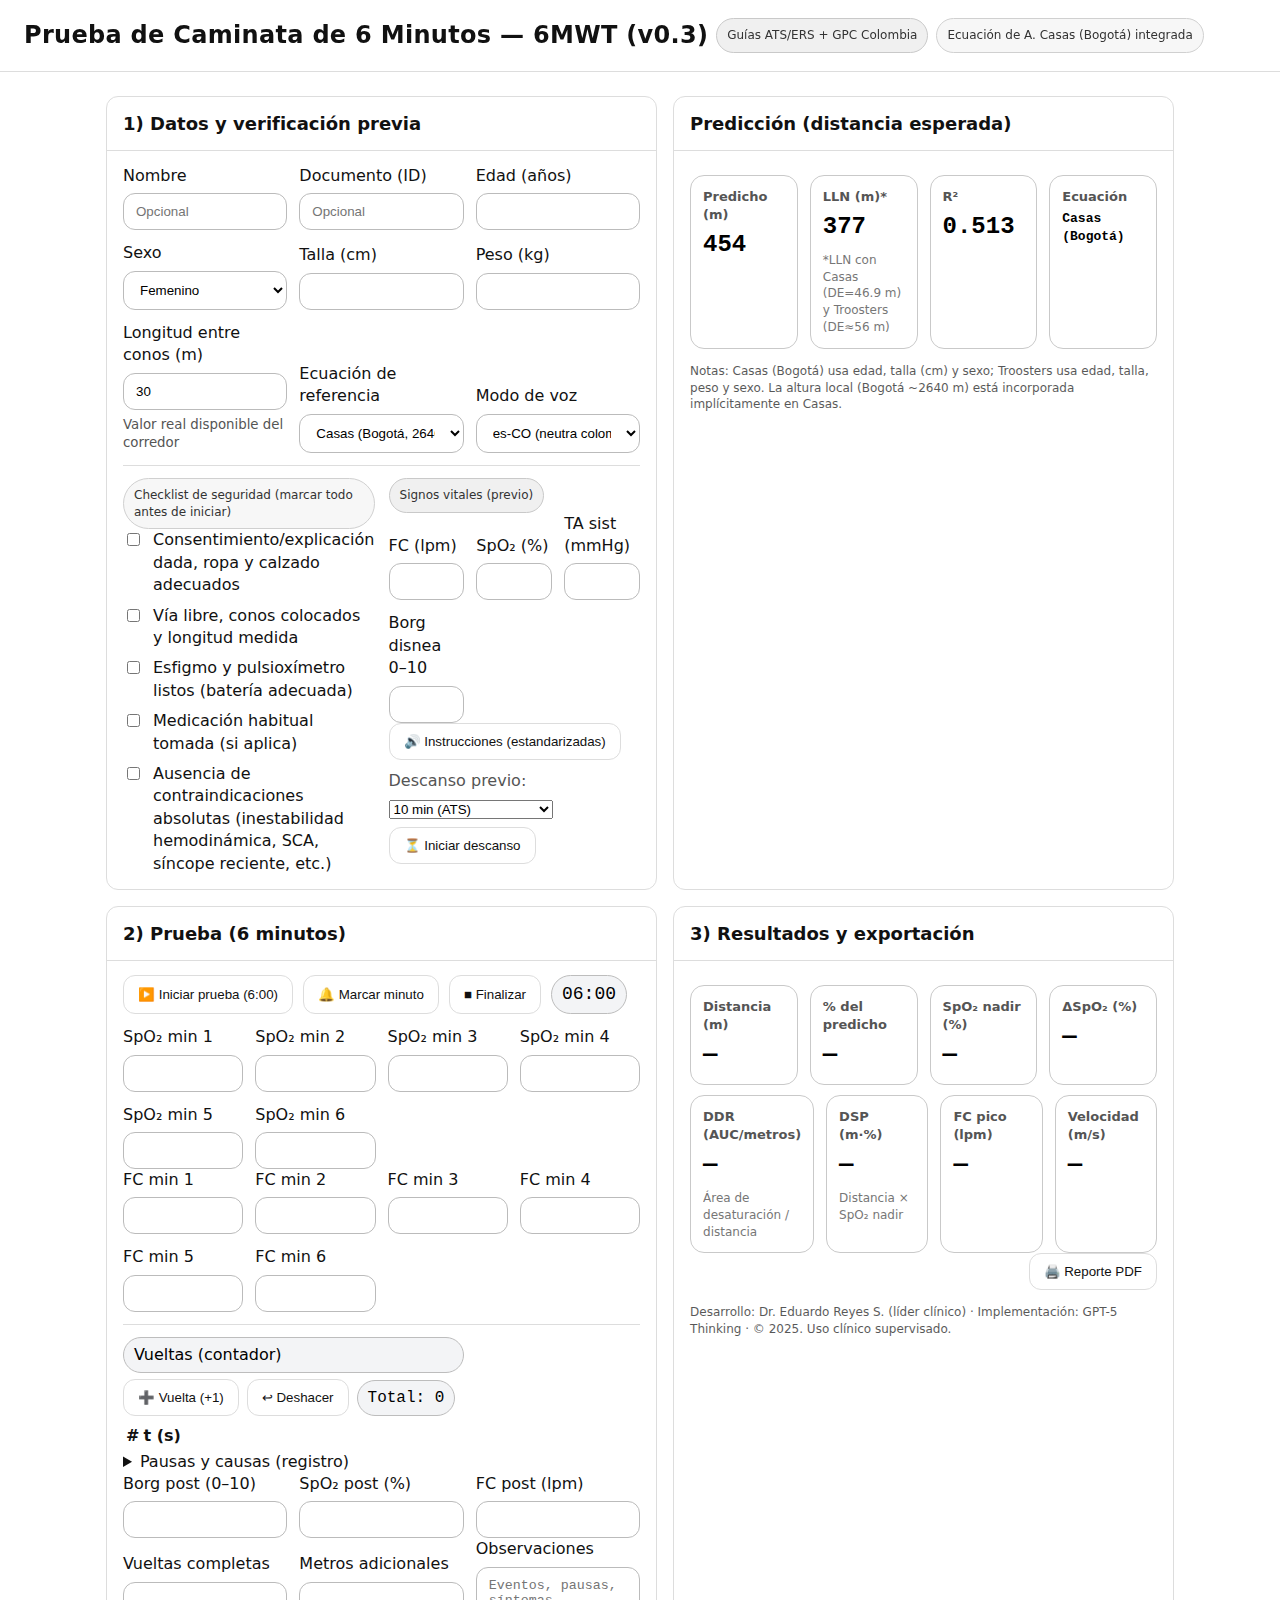
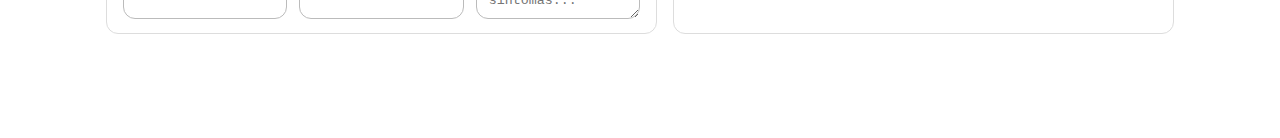
<file: pruebas-funcion-pulmonar/6mwt/6mwt_voz.html>
<!doctype html>
<html lang="es">
<head>
  <meta charset="utf-8" />
  <meta name="viewport" content="width=device-width, initial-scale=1" />
  <title>6MWT • App clínica (v0.3)</title>
  <style>
    :root{--bg:#fff;--card:#fff;--ink:#111;--muted:#555;--line:#ddd;--accent:#0066cc;}
    *{box-sizing:border-box}
    body{margin:0;background:#fff;color:var(--ink);font:16px/1.4 system-ui,-apple-system,Segoe UI,Roboto,Ubuntu,"Helvetica Neue",Arial}
    header{padding:18px 24px;border-bottom:1px solid var(--line);backdrop-filter:blur(8px);position:sticky;top:0;z-index:5}
    h1{margin:0;font-weight:800;letter-spacing:.3px;font-size:clamp(18px,3vw,24px)}
    main{max-width:1100px;margin:24px auto;padding:0 16px 80px}
    .grid{display:grid;gap:16px}
    @media(min-width:960px){.grid{grid-template-columns:1.1fr 1fr}}
    .card{background:#fff;border:1px solid var(--line);border-radius:12px;box-shadow:none}
    .card h2{margin:0;padding:14px 16px;border-bottom:1px solid var(--line);font-size:18px}
    .card .content{padding:14px 16px}
    .row{display:grid;gap:12px;grid-template-columns:repeat(12,1fr);align-items:end}
    .row>label{display:flex;flex-direction:column;gap:6px}
    .row input,.row select,.row textarea{background:#fff;border:1px solid #bbb;color:#000;padding:10px 12px;border-radius:12px;outline:none}
    .row small{color:var(--muted)}
    .span-3{grid-column:span 3}.span-4{grid-column:span 4}.span-6{grid-column:span 6}.span-8{grid-column:span 8}.span-12{grid-column:span 12}
    button{appearance:none;border:1px solid var(--line);background:var(--chip);color:var(--ink);padding:10px 14px;border-radius:12px;cursor:pointer}
    button:hover{filter:brightness(1.08)}
    .btn-row{display:flex;gap:10px;flex-wrap:wrap}
    .tag{display:inline-flex;align-items:center;gap:8px;padding:8px 10px;border-radius:999px;background:#f0f0f0;border:1px solid #c9c9c9;color:#333;font-size:12px}
    .danger{background:#f7f7f7;border-color:#d0d0d0;color:#333}
    .ok{background:#f7f7f7;border-color:#d0d0d0;color:#333}
    .warn{background:#f7f7f7;border-color:#d0d0d0;color:#333}
    .kpi{display:grid;grid-template-columns:repeat(4,1fr);gap:12px;margin-top:10px}
    .kpi .box{background:#fff;border:1px solid #c9c9c9;border-radius:14px;padding:12px}
    .box h3{margin:0 0 4px;font-size:13px;color:var(--muted)}
    .box .val{font-size:24px;font-weight:900;color:#000}
    .mono{font-family:ui-monospace,SFMono-Regular,Menlo,Monaco,Consolas,monospace}
    .foot{opacity:.8;font-size:12px;margin-top:8px}
    .list{display:grid;gap:8px}
    .list label{display:flex;align-items:flex-start;gap:10px}
    .list input[type=checkbox]{accent-color:#5dd3b3;margin-top:4px}
    .minrow{display:grid;grid-template-columns:repeat(6,1fr);gap:8px}
    .minrow input{width:100%;text-align:center}
    .pill{padding:6px 10px;border-radius:999px;background:#f3f4f6;border:1px solid #bdbdbd;color:#000}
    .hr{border:0;height:1px;background:#ddd;margin:12px 0}
    .muted{color:var(--muted)}
    .right{display:flex;justify-content:flex-end}
    .flex{display:flex;gap:8px;align-items:center;flex-wrap:wrap}
    .credits{opacity:.7;font-size:12px;margin-top:14px}
    .big{font-size:22px;font-weight:800}
    #reloj{font-size:18px;padding:6px 10px} 
    
    details summary{cursor:pointer}
    .link{color:var(--accent);text-decoration:none}
    /* ===== Reporte PDF (estilos) ===== */
  .report{display:none}
  .print-only{display:none}
  .r-wrap{max-width:720px;margin:0 auto;padding:12px}
  .r-hdr{display:flex;justify-content:space-between;align-items:flex-start;margin-bottom:8px}
  .r-title{font-weight:800;font-size:22px;letter-spacing:.2px}
  .r-sub{color:var(--muted);font-size:12px}
  .r-grid{display:grid;grid-template-columns:repeat(12,1fr);gap:8px}
  .r-card{background:#fff;border:1px solid #d9d9d9;border-radius:14px;padding:10px}
  .r-kpi{display:grid;grid-template-columns:repeat(4,1fr);gap:10px}
  .r-box{background:#fff;border:1px solid #d9d9d9;border-radius:12px;padding:10px}
  .r-box h4{margin:0 0 4px;color:var(--muted);font-size:12px}
  .r-box .val{font:700 20px/1.1 ui-monospace,SFMono-Regular,Menlo,Consolas,monospace}
  .chart{width:100%;max-width:100%;height:200px;display:block;background:#fff;border:1px solid var(--line);border-radius:8px;overflow:hidden}
  .tbl{width:100%;border-collapse:collapse;font-size:12px}
  .tbl th,.tbl td{border-bottom:1px solid var(--line);padding:6px;text-align:left}
  .footnote{color:var(--muted);font-size:11px;margin-top:6px}
  @page{size:Letter;margin:35mm 12mm 14mm 12mm}
  @media print{
    body{background:#fff;color:#000}
    header,main,#beep{display:none!important}
    #report{display:block!important}
    .page{page-break-after:always}
    .nobreak{page-break-inside:avoid}
    :root{--ink:#000;--muted:#333;--line:#cfcfcf}
    .r-card{background:#fff!important;border-color:#d9d9d9;color:#000}
    .r-box{background:#fff!important;border:1px solid #d9d9d9}
    .r-title{color:#000}
    .r-sub{color:#333}
    .chart{background:#fff;border-color:#d9d9d9}
    .print-only{display:block}
    *{-webkit-print-color-adjust:exact;print-color-adjust:exact}
  }
  </style>
</head>
<body>
  <header>
    <div class="flex"><h1>Prueba de Caminata de 6 Minutos — 6MWT (v0.3)</h1><span class="tag">Guías ATS/ERS + GPC Colombia</span><span class="tag ok">Ecuación de A. Casas (Bogotá) integrada</span></div>
  </header>
  <main class="grid">

    <!-- PANEL IZQUIERDO -->
    <section class="card">
      <h2>1) Datos y verificación previa</h2>
      <div class="content">
        <div class="row">
          <label class="span-4">Nombre
            <input id="p_nombre" placeholder="Opcional" />
          </label>
          <label class="span-4">Documento (ID)
            <input id="p_id" placeholder="Opcional" />
          </label>
          <label class="span-4">Edad (años)
            <input id="p_edad" type="number" min="10" max="100" step="1" required />
          </label>
          <label class="span-4">Sexo
            <select id="p_sexo">
              <option value="F">Femenino</option>
              <option value="M">Masculino</option>
            </select>
          </label>
          <label class="span-4">Talla (cm)
            <input id="p_talla" type="number" min="120" max="220" step="0.1" required />
          </label>
          <label class="span-4">Peso (kg)
            <input id="p_peso" type="number" min="20" max="250" step="0.1" />
          </label>
          <label class="span-4">Longitud entre conos (m)
            <input id="p_pista" type="number" min="5" max="60" step="0.5" value="30" />
            <small>Valor real disponible del corredor</small>
          </label>
          <label class="span-4">Ecuación de referencia
            <select id="p_eq">
              <option value="casas">Casas (Bogotá, 2640 m)</option>
              <option value="troosters">Troosters (Eur Respir J 1999)</option>
            </select>
          </label>
          <label class="span-4">Modo de voz
            <select id="p_voz">
              <option value="es-CO">es-CO (neutra colombiana)</option>
              <option value="es-419">es-419 (latinoamérica)</option>
              <option value="es-ES">es-ES</option>
            </select>
          </label>
        </div>

        <hr class="hr" />
        <div class="grid" style="grid-template-columns:1fr 1fr;gap:14px">
          <div>
            <div class="tag warn">Checklist de seguridad (marcar todo antes de iniciar)</div>
            <div class="list" id="chklist">
              <label><input type="checkbox"/> Consentimiento/explicación dada, ropa y calzado adecuados</label>
              <label><input type="checkbox"/> Vía libre, conos colocados y longitud medida</label>
              <label><input type="checkbox"/> Esfigmo y pulsioxímetro listos (batería adecuada)</label>
              <label><input type="checkbox"/> Medicación habitual tomada (si aplica)</label>
              <label><input type="checkbox"/> Ausencia de contraindicaciones absolutas (inestabilidad hemodinámica, SCA, síncope reciente, etc.)</label>
            </div>
          </div>
          <div>
            <div class="tag">Signos vitales (previo)</div>
            <div class="row">
              <label class="span-4">FC (lpm) <input id="sv_fc_pre" type="number" step="1" /></label>
              <label class="span-4">SpO₂ (%) <input id="sv_spo2_pre" type="number" step="1" /></label>
              <label class="span-4">TA sist (mmHg) <input id="sv_ta_pre" type="number" step="1" /></label>
              <label class="span-4">Borg disnea 0–10 <input id="borg_pre" type="number" min="0" max="10" step="1" /></label>
            </div>
            <div class="btn-row">
              <button onclick="leerInstrucciones()">🔊 Instrucciones (estandarizadas)</button>
              <div class="flex" style="align-items:center">
                <span class="muted">Descanso previo:</span>
                <select id="descanso_min">
                  <option value="10" selected>10 min (ATS)</option>
                  <option value="15">15 min (GPC Colombia)</option>
                </select>
                <button onclick="contarDescanso()">⏳ Iniciar descanso</button>
              </div>
            </div>
          </div>
        </div>
      </div>
    </section>

    <!-- PANEL DERECHO: PREDICCIONES -->
    <aside class="card">
      <h2>Predicción (distancia esperada)</h2>
      <div class="content">
        <div class="kpi">
          <div class="box"><h3>Predicho (m)</h3><div id="k_pred" class="val mono">—</div></div>
          <div class="box"><h3>LLN (m)*</h3><div id="k_lln" class="val mono">—</div><div class="foot muted">*LLN con Casas (DE=46.9 m) y Troosters (DE≈56 m)</div></div>
          <div class="box"><h3>R²</h3><div id="k_r2" class="val mono">—</div></div>
          <div class="box"><h3>Ecuación</h3><div id="k_eq" class="val mono" style="font-size:13px">—</div></div>
        </div>
        <div class="credits">Notas: Casas (Bogotá) usa edad, talla (cm) y sexo; Troosters usa edad, talla, peso y sexo. La altura local (Bogotá ~2640 m) está incorporada implícitamente en Casas.</div>
      </div>
    </aside>

    <!-- EJECUCIÓN DE LA PRUEBA -->
    <section class="card">
      <h2>2) Prueba (6 minutos)</h2>
      <div class="content">
        <div class="btn-row">
          <button onclick="iniciarPrueba()">▶️ Iniciar prueba (6:00)</button>
          <button onclick="marcarMinuto()">🔔 Marcar minuto</button>
          <button onclick="finalizarPrueba()">■ Finalizar</button>
          <span class="pill mono" id="reloj">06:00</span>
        </div>
        <div class="row" style="margin-top:12px">
          <label class="span-3">SpO₂ min 1<input id="spo2_1" type="number" min="50" max="100" /></label>
          <label class="span-3">SpO₂ min 2<input id="spo2_2" type="number" min="50" max="100" /></label>
          <label class="span-3">SpO₂ min 3<input id="spo2_3" type="number" min="50" max="100" /></label>
          <label class="span-3">SpO₂ min 4<input id="spo2_4" type="number" min="50" max="100" /></label>
          <label class="span-3">SpO₂ min 5<input id="spo2_5" type="number" min="50" max="100" /></label>
          <label class="span-3">SpO₂ min 6<input id="spo2_6" type="number" min="50" max="100" /></label>
        </div>
        <div class="row">
          <label class="span-3">FC min 1<input id="fc_1" type="number" min="20" max="240" /></label>
          <label class="span-3">FC min 2<input id="fc_2" type="number" min="20" max="240" /></label>
          <label class="span-3">FC min 3<input id="fc_3" type="number" min="20" max="240" /></label>
          <label class="span-3">FC min 4<input id="fc_4" type="number" min="20" max="240" /></label>
          <label class="span-3">FC min 5<input id="fc_5" type="number" min="20" max="240" /></label>
          <label class="span-3">FC min 6<input id="fc_6" type="number" min="20" max="240" /></label>
        </div>
        <div class="hr"></div>
        <div class="row">
          <div class="span-8">
            <div class="pill">Vueltas (contador)</div>
            <div style="display:flex;gap:8px;align-items:center;flex-wrap:wrap;margin:6px 0">
              <button class="btn" id="btn_lap_plus">➕ Vuelta (+1)</button>
              <button class="btn" id="btn_lap_undo">↩︎ Deshacer</button>
              <span class="pill mono">Total: <span id="laps_disp">0</span></span>
            </div>
            <table><thead><tr><th>#</th><th>t (s)</th></tr></thead><tbody id="lap_tbody"></tbody></table>
          </div>
        </div>

        <details>
          <summary>Pausas y causas (registro)</summary>
          <div style="display:flex;gap:8px;flex-wrap:wrap;margin:6px 0">
            <label>Causa
              <select id="pause_cause">
                <option value="disnea_intensa">Disnea intensa</option>
                <option value="dolor_toracico">Dolor torácico</option>
                <option value="mareo_inestabilidad">Mareo/Inestabilidad</option>
                <option value="calambres_piernas">Calambres en piernas</option>
                <option value="ajuste_oxigeno">Ajuste de oxígeno</option>
                <option value="interferencia_pasillo">Interferencia en pasillo</option>
                <option value="otra">Otra</option>
              </select>
            </label>
            <button class="btn" id="btn_pause_start">⏸️ Iniciar pausa</button>
            <button class="btn" id="btn_pause_end" disabled>▶️ Finalizar pausa</button>
          </div>
          <table>
            <thead><tr><th>#</th><th>Inicio (s)</th><th>Fin (s)</th><th>Duración (s)</th><th>Causa</th></tr></thead>
            <tbody id="pause_tbody"></tbody>
          </table>
        </details>

        <div class="row">
          <label class="span-4">Borg post (0–10)<input id="borg_post" type="number" min="0" max="10" step="1" /></label>
          <label class="span-4">SpO₂ post (%)<input id="sv_spo2_post" type="number" step="1" /></label>
          <label class="span-4">FC post (lpm)<input id="sv_fc_post" type="number" step="1" /></label>
        </div>
        <div class="row">
          <label class="span-4">Vueltas completas<input id="laps" type="number" min="0" step="1" /></label>
          <label class="span-4">Metros adicionales<input id="extra_m" type="number" min="0" step="0.5" /></label>
          <label class="span-4">Observaciones
            <textarea id="obs" rows="2" placeholder="Eventos, pausas, síntomas..."></textarea>
          </label>
        </div>
      </div>
    </section>

    <!-- RESULTADOS -->
    <section class="card">
      <h2>3) Resultados y exportación</h2>
      <div class="content">
        <div class="kpi">
          <div class="box"><h3>Distancia (m)</h3><div id="k_m" class="val mono">—</div></div>
          <div class="box"><h3>% del predicho</h3><div id="k_pct" class="val mono">—</div></div>
          <div class="box"><h3>SpO₂ nadir (%)</h3><div id="k_nadir" class="val mono">—</div></div>
          <div class="box"><h3>ΔSpO₂ (%)</h3><div id="k_delta" class="val mono">—</div></div>
        </div>
        <div class="kpi">
          <div class="box"><h3>DDR (AUC/metros)</h3><div id="k_ddr" class="val mono">—</div><div class="foot muted">Área de desaturación / distancia</div></div>
          <div class="box"><h3>DSP (m·%)</h3><div id="k_dsp" class="val mono">—</div><div class="foot muted">Distancia × SpO₂ nadir</div></div>
          <div class="box"><h3>FC pico (lpm)</h3><div id="k_fcpico" class="val mono">—</div></div>
          <div class="box"><h3>Velocidad (m/s)</h3><div id="k_vel" class="val mono">—</div></div>
        </div>
        <div class="btn-row right">
          
          <button id="btn_pdf" class="btn">🖨️ Reporte PDF</button>
          <a id="dl" class="link" download style="display:none">Descargar archivo</a>
        </div>
        <div class="credits">Desarrollo: Dr. Eduardo Reyes S. (líder clínico) · Implementación: GPT-5 Thinking · © 2025. Uso clínico supervisado.</div>
      </div>
    </section>

  </main>

  <!-- ===== Reporte imprimible ===== -->
  <section id="report" class="report">
    <div class="r-wrap">
      <div class="print-only" style="height:28mm"></div>
      <div class="r-hdr">
        <div>
          <div class="r-title">Informe de Prueba de Caminata de 6 Minutos (6MWT)</div>
          <div class="r-sub">Estandarizada según ATS/ERS + GPC Colombia • Predichos: Casas (Bogotá) y Troosters</div>
        </div>
        <div class="r-sub" id="r_datetime"></div>
      </div>

      <div class="r-grid" style="margin-bottom:8px">
        <div class="r-card" style="grid-column:span 12">
          <div class="r-grid">
            <div style="grid-column:span 6">
              <strong>Paciente:</strong> <span id="r_nombre">—</span><br/>
              <strong>ID:</strong> <span id="r_id">—</span><br/>
              <strong>Sexo:</strong> <span id="r_sexo">—</span> • <strong>Edad:</strong> <span id="r_edad">—</span> años
            </div>
            <div style="grid-column:span 6">
              <strong>Talla:</strong> <span id="r_talla">—</span> cm • <strong>Peso:</strong> <span id="r_peso">—</span> kg • <strong>IMC:</strong> <span id="r_bmi">—</span><br/>
              <strong>Pista:</strong> <span id="r_pista">—</span> m • <strong>Ecuación:</strong> <span id="r_eq">—</span>
            </div>
          </div>
        </div>
      </div>

      <div class="r-kpi">
        <div class="r-box"><h4>Distancia (m)</h4><div id="r_dist" class="val">—</div></div>
        <div class="r-box"><h4>% del predicho</h4><div id="r_pct" class="val">—</div></div>
        <div class="r-box"><h4>Predicho / LLN (m)</h4><div class="val"><span id="r_pred">—</span> / <span id="r_lln">—</span></div></div>
        <div class="r-box"><h4>Velocidad (m/s)</h4><div id="r_vel" class="val">—</div></div>
      </div>

      <div class="r-kpi" style="margin-top:8px">
        <div class="r-box"><h4>SpO₂ nadir (%)</h4><div id="r_nadir" class="val">—</div></div>
        <div class="r-box"><h4>ΔSpO₂ (%)</h4><div id="r_delta" class="val">—</div></div>
        <div class="r-box"><h4>DDR (%·min/m)</h4><div id="r_ddr" class="val">—</div></div>
        <div class="r-box"><h4>DSP (m·%)</h4><div id="r_dsp" class="val">—</div></div>
      </div>

      <div class="r-grid" style="margin-top:12px">
        <div class="r-card nobreak" style="grid-column:span 12">
          <div class="r-grid" style="grid-template-columns:1fr 1fr;gap:10px">
            <div>
              <div class="r-sub" style="margin-bottom:4px">Curva SpO₂ vs tiempo</div>
              <canvas id="c_spo2" class="chart"></canvas>
            </div>
            <div>
              <div class="r-sub" style="margin-bottom:4px">Curva FC vs tiempo</div>
              <canvas id="c_hr" class="chart"></canvas>
            </div>
          </div>
        </div>
      </div>

      <div class="r-grid" style="margin-top:12px">
        <div class="r-card" style="grid-column:span 7">
          <strong>Serie por minuto</strong>
          <table class="tbl">
            <thead><tr><th>Min</th><th>SpO₂ (%)</th><th>FC (lpm)</th></tr></thead>
            <tbody id="r_mins_body"></tbody>
          </table>
        </div>
        <div class="r-card" style="grid-column:span 5">
          <strong>Pausas y causas</strong>
          <table class="tbl">
            <thead><tr><th>#</th><th>Inicio (s)</th><th>Fin (s)</th><th>Dur (s)</th><th>Causa</th></tr></thead>
            <tbody id="r_pause_body"></tbody>
          </table>
        </div>
      </div>

      <div class="r-grid" style="margin-top:12px">
        <div class="r-card" style="grid-column:span 12">
          <strong>Descripción de la prueba</strong>
          <div id="r_resumen" class="r-sub" style="color:#000"></div>
        </div>
        <div class="r-card" style="grid-column:span 12">
          <strong>Interpretación</strong>
          <div id="r_interpretacion" class="r-sub" style="color:#000"></div>
        </div>
      </div>

      <div class="footnote">Notas: DDR = AUC(100−SpO₂)/distancia. DSP = distancia × SpO₂ nadir. Voz e instrucciones conforme ATS/ERS + GPC Colombia. Informe generado por 6MWT App v0.3 — Créditos: Dr. E. Reyes S. / GPT‑5 Thinking.</div>
    </div>
  </section>

  <audio id="beep" preload="auto"><source src="[data-uri]" type="audio/wav"></audio>
  <script>
    // ======= UTILIDADES =======
    const $ = sel => document.querySelector(sel);
    const speak = (text)=>{
      try{
        const u = new SpeechSynthesisUtterance(text);
        u.lang = $('#p_voz')?.value || 'es-CO';
        u.rate = 1.02; u.pitch = 1.0; u.volume = 1;
        speechSynthesis.cancel(); speechSynthesis.speak(u);
      }catch(e){console.warn('Speech error', e)}
    };
    const beep = ()=>{ const a=$('#beep'); if(!a) return; a.currentTime=0; a.play().catch(()=>{}); };
    // Utilidades numéricas robustas (aceptan coma decimal y filtran símbolos)
    const num = (v)=>{ const s=(v??'').toString().replace(',', '.').replace(/[^0-9.\-]/g,''); const n=parseFloat(s); return Number.isFinite(n)? n: NaN; };
    const clamp = (v,lo,hi)=> Math.min(hi, Math.max(lo, v));

    // ======= ECUACIONES DE REFERENCIA =======
    // Casas A. et al., Bogotá (población sana a ~2640 m). R² ≈ 0.513
    // 6MWDpred (m) = 453.621 + 1.445*talla_cm − 1.531*edad_años + 48.559*sexo(H=1, M=0)
    function predCasas({edad, talla_cm, sexo}){
      const male = (sexo === 'M') ? 1 : 0;
      const pred = 453.621 + 1.445 * talla_cm - 1.531 * edad + 48.559 * male;
      const sd = 46.8739; // DE residual de la cohorte de Bogotá
      const lln = pred - 1.645 * sd;
      return {pred, r2:0.513, lln, label:'Casas (Bogotá)'};
    }
    // Troosters T. et al., ERJ 1999. 6MWDpred = 218 + 5.14*height_cm − 5.32*age − 1.80*weight + 51.31*sex(male=1)
    function predTroosters({edad, talla_cm, peso_kg, sexo}){
      const male = (sexo === 'M') ? 1 : 0;
      const pred = 218 + 5.14 * talla_cm - 5.32 * edad - 1.80 * (peso_kg||0) + 51.31 * male;
      const lln = pred - 1.645 * 56; // DE residual ~56 m
      return {pred, r2:0.66, lln, label:'Troosters (1999)'};
    }

    function actualizarPredicciones(){
      const edad = +$('#p_edad')?.value || 0;
      const talla_cm = +$('#p_talla')?.value || 0;
      const peso_kg = +$('#p_peso')?.value || 0;
      const sexo = $('#p_sexo')?.value || 'F';
      const eq = $('#p_eq')?.value || 'casas';
      const args = {edad, talla_cm, peso_kg, sexo};
      const out = (eq==='casas') ? predCasas(args) : predTroosters(args);
      $('#k_pred').textContent = isFinite(out.pred)? out.pred.toFixed(0) : '—';
      $('#k_lln').textContent  = (out.lln!=null && isFinite(out.lln))? out.lln.toFixed(0) : '—';
      $('#k_r2').textContent   = out.r2? out.r2.toFixed(3): '—';
      $('#k_eq').textContent   = out.label;
    }
    ['p_edad','p_talla','p_peso','p_sexo','p_eq'].forEach(id=> $('#'+id)?.addEventListener('input', actualizarPredicciones));

    // ======= INSTRUCCIONES Y DESCANSO =======
    function leerInstrucciones(){
      // Guion estandarizado (GPC Colombia + ATS). Adaptado para síntesis de voz.
      const t = [
        'Realizaremos la caminata de seis minutos. El objetivo es caminar lo más rápido que pueda durante seis minutos, sin correr.',
        'Seguirá el trayecto entre los conos y dará la vuelta por detrás. Intentará hacer la mayor cantidad de vueltas posibles.',
        'Puede disminuir el paso o detenerse si lo necesita; si se detiene, reanude lo antes posible. Si prefiere, puede descansar apoyándose en la pared.',
        'No hable durante la prueba a menos que tenga algún problema; en ese caso me avisa y lo asistiremos de inmediato.',
        'Colóquese en la línea de inicio y espere mi indicación. Le avisaré cada minuto y, en los últimos diez segundos, haré una cuenta regresiva.'
      ].join(' ');
      speak(t);
    }
    let descansoTimer=null, pruebaTimer=null, tRest=600, tRun=360;
    let lapLog=[], pauseLog=[], pauseActive=null;
    function formatear(s){const m=Math.floor(s/60).toString().padStart(2,'0');const r=(s%60).toString().padStart(2,'0');return `${m}:${r}`}
    function contarDescanso(){
      clearInterval(descansoTimer);
      const mins = +($('#descanso_min')?.value||10);
      tRest = mins*60;
      $('#reloj').textContent=formatear(tRest);
      speak(`Iniciamos el descanso previo de ${mins} minutos. Permanezca sentado y en reposo.`);
      descansoTimer=setInterval(()=>{
        tRest--; $('#reloj').textContent=formatear(tRest);
        if(tRest%60===0){beep()}
        if(tRest<=0){ clearInterval(descansoTimer); speak('Descanso finalizado. Podemos iniciar cuando esté listo.'); }
      },1000);
    }

    // ======= PRUEBA =======
    function iniciarPrueba(){
      clearInterval(pruebaTimer); tRun=360; $('#reloj').textContent=formatear(tRun);
      speak('Comience ahora. Camine lo más rápido que pueda sin correr.');
      const PROMPTS = {
        300:'Lo está haciendo bien, tiene cinco minutos más.',
        240:'Está haciendo un muy buen trabajo, tiene cuatro minutos más.',
        180:'Lo está haciendo bien, ha completado la mitad de la prueba.',
        120:'Mantenga el trabajo que está haciendo, solo le faltan dos minutos.',
        60:'Está haciendo un muy buen trabajo, solo le queda un minuto.'
      };
      pruebaTimer=setInterval(()=>{
        tRun--; $('#reloj').textContent=formatear(tRun);
        if(PROMPTS[tRun]){ beep(); speak(PROMPTS[tRun]); }
        if(tRun===10){ beep(); speak('Diez segundos.'); }
        if([5,4,3,2,1].includes(tRun)){ beep(); speak(String(tRun)); }
        if(tRun<=0){ finalizarPrueba(); }
      },1000);
    }
    function marcarMinuto(){ beep(); }

    // ---- Contador de vueltas (lap) ----
    function updateLapDisplays(){
      const total = lapLog.length;
      const d = $('#laps_disp'); if(d) d.textContent = String(total);
      const input = $('#laps'); if(input) input.value = total;
      const pista = num($('#p_pista')?.value);
      const mEl = $('#m_acum'); if(mEl && Number.isFinite(pista)) mEl.textContent = (total*pista).toFixed(0)+' m';
    }
    function addLap(){
      const t = 360 - (tRun||360);
      lapLog.push({t});
      const tb = $('#lap_tbody'); if(tb){ const tr=document.createElement('tr'); tr.innerHTML = `<td>${lapLog.length}</td><td>${t}</td>`; tb.appendChild(tr); }
      updateLapDisplays(); beep();
    }
    function undoLap(){
      if(!lapLog.length) return;
      lapLog.pop();
      const tb = $('#lap_tbody'); if(tb && tb.rows.length>0){ tb.deleteRow(tb.rows.length-1); }
      updateLapDisplays();
    }
    $('#btn_lap_plus')?.addEventListener('click', addLap);
    $('#btn_lap_undo')?.addEventListener('click', undoLap);
    $('#laps')?.addEventListener('input', ()=>{ const n=+($('#laps')?.value||0); const d=$('#laps_disp'); if(d) d.textContent=String(n); const pista=num($('#p_pista')?.value); const mEl=$('#m_acum'); if(mEl && Number.isFinite(pista)) mEl.textContent=(n*pista).toFixed(0)+' m'; });
    $('#p_pista')?.addEventListener('input', ()=>{ const laps=+($('#laps_disp')?.textContent||0); const pista=num($('#p_pista')?.value); const mEl=$('#m_acum'); if(mEl && Number.isFinite(pista)) mEl.textContent=(laps*pista).toFixed(0)+' m'; });

    // ---- Pausas y causas ----
    function renderPauses(){
      const tb = $('#pause_tbody'); if(!tb) return;
      tb.innerHTML='';
      pauseLog.forEach((p,i)=>{ const tr=document.createElement('tr'); tr.innerHTML = `<td>${i+1}</td><td>${p.start}</td><td>${p.end}</td><td>${p.dur}</td><td>${p.cause}</td>`; tb.appendChild(tr); });
    }
    function startPause(){
      if(pauseActive) return;
      const cause = $('#pause_cause')?.value || 'otra';
      const t = 360 - (tRun||360);
      pauseActive = {start:t, cause};
      const btnS=$('#btn_pause_start'), btnE=$('#btn_pause_end'); if(btnS) btnS.disabled=true; if(btnE) btnE.disabled=false;
      speak('Puede descansar apoyándose en la pared si lo prefiere. El cronómetro continúa. Reanude la marcha cuando esté listo.');
    }
    function endPause(){
      if(!pauseActive) return;
      const end = 360 - (tRun||360);
      const dur = Math.max(0, end - pauseActive.start);
      pauseLog.push({start: pauseActive.start, end, dur, cause: pauseActive.cause});
      pauseActive = null;
      const btnS=$('#btn_pause_start'), btnE=$('#btn_pause_end'); if(btnS) btnS.disabled=false; if(btnE) btnE.disabled=true;
      renderPauses();
    }
    $('#btn_pause_start')?.addEventListener('click', startPause);
    $('#btn_pause_end')?.addEventListener('click', endPause);

    function finalizarPrueba(){
      if(pruebaTimer){ clearInterval(pruebaTimer); pruebaTimer=null; speak('Prueba finalizada. Registre los datos.'); }
      calcularResultados();
    }

    // ======= CÁLCULOS =======
    function calcularResultados(){
      const pista = num($('#p_pista')?.value);
      const laps  = num($('#laps')?.value);
      const extra = num($('#extra_m')?.value);
      const metros = (Number.isFinite(pista)&&Number.isFinite(laps))? (laps * pista + (Number.isFinite(extra)?extra:0)) : NaN;

      const edad = num($('#p_edad')?.value);
      const talla_cm = num($('#p_talla')?.value);
      const peso_kg = num($('#p_peso')?.value);
      const sexo = $('#p_sexo')?.value||'F';
      const eq = $('#p_eq')?.value||'casas';
      const out = (eq==='casas')? predCasas({edad,talla_cm,sexo}) : predTroosters({edad,talla_cm,peso_kg,sexo});

      // SpO2 y FC
      const spo2pre = num($('#sv_spo2_pre')?.value);
      const spo2post = num($('#sv_spo2_post')?.value);
      const spo2mins = [1,2,3,4,5,6].map(i=> num($('#spo2_'+i)?.value));
      const fcmins = [1,2,3,4,5,6].map(i=> num($('#fc_'+i)?.value));

      const spVals = [spo2pre,...spo2mins,spo2post].filter(Number.isFinite).map(v=> clamp(v,0,100));
      const nadir = spVals.length? Math.min(...spVals) : NaN;
      const delta = (Number.isFinite(spo2pre) && Number.isFinite(spo2post)) ? (spo2post - spo2pre) : NaN;

      // DDR: área de desaturación (trapezoidal) respecto a 100%, por minuto, dividido por distancia.
      let AUC=NaN, DDR=NaN;{
        const series=[]; // pares [t, val]
        if(Number.isFinite(spo2pre)) series.push([0,100-spo2pre]);
        for(let i=0;i<6;i++){ if(Number.isFinite(spo2mins[i])) series.push([i+1,100-spo2mins[i]]); }
        if(Number.isFinite(spo2post)) series.push([6,100-spo2post]);
        if(series.length>=2){ let area=0; for(let i=0;i<series.length-1;i++){ const [t1,y1]=series[i], [t2,y2]=series[i+1]; area += (y1+y2)/2 * (t2-t1); } AUC=area; DDR = (Number.isFinite(metros) && metros>0)? (area/metros) : NaN; }
      }
      const DSP = (Number.isFinite(nadir) && Number.isFinite(metros) && metros>0) ? (metros * nadir) : NaN;
      const fcpico = Math.max(...[...fcmins, num($('#sv_fc_post')?.value)].filter(Number.isFinite));
      const vel = (Number.isFinite(metros) && metros>0)? (metros/360): NaN;

      $('#k_m').textContent = Number.isFinite(metros)? metros.toFixed(1):'—';
      $('#k_pct').textContent = (Number.isFinite(metros) && Number.isFinite(out.pred) && out.pred>0)? (100*metros/out.pred).toFixed(0)+' %':'—';
      $('#k_nadir').textContent = Number.isFinite(nadir)? nadir.toFixed(1):'—';
      $('#k_delta').textContent = Number.isFinite(delta)? delta.toFixed(1):'—';
      $('#k_ddr').textContent = Number.isFinite(DDR)? DDR.toFixed(3):'—';
      $('#k_dsp').textContent = Number.isFinite(DSP)? DSP.toFixed(0):'—';
      $('#k_fcpico').textContent = Number.isFinite(fcpico)? fcpico.toFixed(0):'—';
      $('#k_vel').textContent = Number.isFinite(vel)? vel.toFixed(2):'—';

      actualizarPredicciones();
    }

    // ======= GRÁFICOS Y PDF =======
    function setCanvasSize(cv,w,h){ const dpr=window.devicePixelRatio||1; cv.width=w*dpr; cv.height=h*dpr; cv.style.width=w+'px'; cv.style.height=h+'px'; const ctx=cv.getContext('2d'); ctx.setTransform(dpr,0,0,dpr,0,0); return ctx; }
    function drawLineChart(cv, pts, {yMin=0,yMax=100,label=''}={}){
      const w = Math.max(320, Math.floor(cv.clientWidth||cv.parentElement?.clientWidth||340));
      const h = 200, L=40, B=24, T=14, R=10;
      const ctx = setCanvasSize(cv, Math.min(720,w), h);
      const W = cv.width/(window.devicePixelRatio||1), H = cv.height/(window.devicePixelRatio||1);
      // fondo
      ctx.fillStyle = '#fff'; ctx.fillRect(0,0,W,H);
      // ejes
      ctx.strokeStyle = 'rgba(0,0,0,.45)'; ctx.lineWidth=1; ctx.beginPath(); ctx.moveTo(L,T); ctx.lineTo(L,H-B); ctx.lineTo(W-R,H-B); ctx.stroke();
      // grilla + etiquetas
      ctx.fillStyle = '#111'; ctx.font='11px system-ui';
      const ticks=5; for(let i=0;i<=ticks;i++){ const y=H-B - (H-B-T)*(i/ticks); const v=(yMin+(yMax-yMin)*(i/ticks)).toFixed(0); ctx.strokeStyle='rgba(0,0,0,.06)'; ctx.beginPath(); ctx.moveTo(L,y); ctx.lineTo(W-R,y); ctx.stroke(); ctx.fillText(v,4,y+3);}
      if(!pts||!pts.length){ ctx.fillText(label, L, T-2); return; }
      const minX=Math.min(...pts.map(p=>p.x)); const maxX=Math.max(...pts.map(p=>p.x));
      const X=x=> L + ((x-minX)/(maxX-minX||1))*(W-R-L);
      const Y=y=> H-B - ((y-yMin)/(yMax-yMin||1))*(H-B-T);
      ctx.strokeStyle='#000'; ctx.lineWidth=2; ctx.beginPath(); pts.forEach((p,i)=>{ const x=X(p.x), y=Y(p.y); if(i===0) ctx.moveTo(x,y); else ctx.lineTo(x,y); }); ctx.stroke();
      ctx.fillStyle='#000'; pts.forEach(p=>{ const x=X(p.x), y=Y(p.y); ctx.beginPath(); ctx.arc(x,y,2.5,0,Math.PI*2); ctx.fill(); });
      ctx.fillStyle='#000'; ctx.font='12px system-ui'; ctx.fillText(label, L, T-2);
    }

    function generarPDF(){
      calcularResultados();
      // Datos base
      const nombre=$('#p_nombre')?.value||''; const id=$('#p_id')?.value||''; const edad=num($('#p_edad')?.value); const sexo=$('#p_sexo')?.value||''; const talla=num($('#p_talla')?.value); const peso=num($('#p_peso')?.value); const pista=num($('#p_pista')?.value); const eq=$('#p_eq')?.value||'casas';
      const out = (eq==='casas')? predCasas({edad,talla_cm:talla,sexo}) : predTroosters({edad,talla_cm:talla,peso_kg:peso,sexo});
      const laps= +($('#laps')?.value||0); const extra= +($('#extra_m')?.value||0); const metros = (Number.isFinite(laps)&&Number.isFinite(pista))? (laps*(pista||0) + (Number.isFinite(extra)?extra:0)) : NaN;

      const preSp= num($('#sv_spo2_pre')?.value), postSp= num($('#sv_spo2_post')?.value); const spo2=[1,2,3,4,5,6].map(i=> num($('#spo2_'+i)?.value));
      const preHr= num($('#sv_fc_pre')?.value), postHr= num($('#sv_fc_post')?.value); const fc=[1,2,3,4,5,6].map(i=> num($('#fc_'+i)?.value));
      const spArr=[preSp,...spo2,postSp].filter(Number.isFinite).map(v=> clamp(v,0,100)); const nadir= spArr.length? Math.min(...spArr): NaN; const delta=(Number.isFinite(preSp)&&Number.isFinite(postSp))? (postSp-preSp): NaN;
      // DDR/DSP
      let ddr=NaN;{ const s=[]; if(Number.isFinite(preSp)) s.push([0,100-preSp]); for(let i=0;i<6;i++){ if(Number.isFinite(spo2[i])) s.push([i+1,100-spo2[i]]);} if(Number.isFinite(postSp)) s.push([6,100-postSp]); if(s.length>=2){ let area=0; for(let i=0;i<s.length-1;i++){ const [t1,y1]=s[i],[t2,y2]=s[i+1]; area+=(y1+y2)/2*(t2-t1);} ddr=(Number.isFinite(metros)&&metros>0)? area/metros: NaN; } }
      const dsp = (Number.isFinite(nadir)&& Number.isFinite(metros) && metros>0)? metros*nadir : NaN;
      const vel = (Number.isFinite(metros) && metros>0)? (metros/360): NaN; const pct=(out?.pred && Number.isFinite(metros))? (100*metros/out.pred): null; const bmi = (Number.isFinite(talla)&&Number.isFinite(peso))? (peso/((talla/100)**2)): null;

      // Relleno de campos
      $('#r_datetime').textContent = new Date().toLocaleString('es-CO');
      $('#r_nombre').textContent = nombre||'—'; $('#r_id').textContent = id||'—'; $('#r_sexo').textContent = (sexo==='M'?'Masculino':'Femenino'); $('#r_edad').textContent = Number.isFinite(edad)? edad: '—';
      $('#r_talla').textContent = Number.isFinite(talla)? talla.toFixed(1): '—'; $('#r_peso').textContent = Number.isFinite(peso)? peso.toFixed(1): '—'; $('#r_bmi').textContent = Number.isFinite(bmi)? bmi.toFixed(1): '—'; $('#r_pista').textContent = Number.isFinite(pista)? pista.toFixed(1): '—';
      $('#r_eq').textContent = (eq==='casas'? 'Casas (Bogotá)': 'Troosters (1999)');
      $('#r_dist').textContent = Number.isFinite(metros)? metros.toFixed(1): '—'; $('#r_pct').textContent = (pct!=null)? pct.toFixed(0)+' %':'—';
      $('#r_pred').textContent = (out?.pred!=null)? out.pred.toFixed(0): '—'; $('#r_lln').textContent = (out?.lln!=null)? out.lln.toFixed(0): '—';
      $('#r_vel').textContent = Number.isFinite(vel)? vel.toFixed(2): '—'; $('#r_nadir').textContent = Number.isFinite(nadir)? nadir.toFixed(1): '—'; $('#r_delta').textContent = Number.isFinite(delta)? delta.toFixed(1): '—';
      $('#r_ddr').textContent = Number.isFinite(ddr)? ddr.toFixed(3): '—'; $('#r_dsp').textContent = Number.isFinite(dsp)? dsp.toFixed(0): '—';

      // Tabla por minuto
      const tb=$('#r_mins_body'); if(tb){ tb.innerHTML=''; for(let i=1;i<=6;i++){ const tr=document.createElement('tr'); const s = Number.isFinite(spo2[i-1])? spo2[i-1].toFixed(1):'—'; const h = Number.isFinite(fc[i-1])? fc[i-1].toFixed(0):'—'; tr.innerHTML=`<td>${i}</td><td>${s}</td><td>${h}</td>`; tb.appendChild(tr);} }
      // Pausas
      const pb=$('#r_pause_body'); if(pb){ pb.innerHTML=''; (pauseLog||[]).forEach((p,i)=>{ const tr=document.createElement('tr'); tr.innerHTML = `<td>${i+1}</td><td>${p.start}</td><td>${p.end}</td><td>${p.dur}</td><td>${p.cause}</td>`; pb.appendChild(tr); }); }

      // Gráficos (sobrios para impresión)
      const ptsSp = []; if(Number.isFinite(preSp)) ptsSp.push({x:0,y:preSp}); for(let i=0;i<6;i++){ if(Number.isFinite(spo2[i])) ptsSp.push({x:i+1,y:spo2[i]}); } if(Number.isFinite(postSp)) ptsSp.push({x:6,y:postSp});
      const yMinSp = Math.max(70, Math.min(88, Math.floor(Math.min(...ptsSp.map(p=>p.y).concat([100])))-2)); drawLineChart($('#c_spo2'), ptsSp, {yMin:yMinSp, yMax:100, label:'SpO₂ (%)'});
      const ptsHr = []; if(Number.isFinite(preHr)) ptsHr.push({x:0,y:preHr}); for(let i=0;i<6;i++){ if(Number.isFinite(fc[i])) ptsHr.push({x:i+1,y:fc[i]}); } if(Number.isFinite(postHr)) ptsHr.push({x:6,y:postHr});
      const yMinHr = Math.max(40, Math.min(...ptsHr.map(p=>p.y).concat([60]))-5); const yMaxHr = Math.min(220, Math.max(...ptsHr.map(p=>p.y).concat([160]))+10); drawLineChart($('#c_hr'), ptsHr, {yMin:yMinHr, yMax:yMaxHr, label:'Frecuencia cardiaca (lpm)'});

      // Interpretación breve
      let interp=[];
      if(out && out.pred && Number.isFinite(metros)){ const lln=out.lln; if(Number.isFinite(lln)) interp.push(metros < lln ? `Distancia por debajo del LLN (${lln.toFixed(0)} m).` : `Distancia dentro de lo esperado (≥ LLN ${lln.toFixed(0)} m).`); else interp.push(`Distancia≈ ${(100*metros/out.pred).toFixed(0)}% del predicho.`); }
      if(Number.isFinite(delta)) interp.push(Math.abs(delta)>=4 ? `Desaturación de ${delta.toFixed(1)}% (≥4% relevante).` : `Desaturación de ${delta.toFixed(1)}% (<4%).`);
      if(Number.isFinite(preHr) && Number.isFinite(postHr)){ const d=postHr-preHr; interp.push(`FC ${preHr.toFixed(0)}→${postHr.toFixed(0)} lpm (Δ ${d.toFixed(0)}).`);}
      if(Number.isFinite(dsp)) interp.push(`DSP ${dsp.toFixed(0)} m·% y DDR ${Number.isFinite(ddr)?ddr.toFixed(3):'—'} %·min/m.`);
      const borgPre=num($('#borg_pre')?.value), borgPost=num($('#borg_post')?.value); if(Number.isFinite(borgPre)||Number.isFinite(borgPost)) interp.push(`Borg ${Number.isFinite(borgPre)?borgPre:'—'} → ${Number.isFinite(borgPost)?borgPost:'—'}.`);
      $('#r_interpretacion').textContent = interp.join(' ');

      window.print();
    }

    // Enlaces
    document.getElementById('btn_pdf')?.addEventListener('click', generarPDF);
    window.addEventListener('DOMContentLoaded', ()=>{ try{ actualizarPredicciones(); }catch(e){} });
  </script>
</body>
</html>
</file>
<file: broncoscopia/broncoscopia.css>
body {
    font-family: Arial, sans-serif;
    background-color: #f4f7fa;
    color: #333;
    line-height: 1.6;
}

.container {
    max-width: 800px;
    margin: 20px auto;
    padding: 20px;
    background-color: #fff;
    border-radius: 8px;
    box-shadow: 0 2px 5px rgba(0,0,0,0.1);
}

h1, h2 {
    color: #2c3e50;
    text-align: center;
}

form {
    display: flex;
    flex-direction: column;
    gap: 20px;
}

fieldset {
    border: 1px solid #ddd;
    border-radius: 4px;
    padding: 15px;
}

legend {
    font-weight: bold;
    color: #34495e;
    padding: 0 10px;
}

label {
    display: block;
    margin-bottom: 5px;
    font-weight: 600;
}

input[type="text"],
input[type="date"],
textarea {
    width: 100%;
    padding: 8px;
    border: 1px solid #ccc;
    border-radius: 4px;
    box-sizing: border-box; /* Important */
}

textarea {
    resize: vertical;
}

#findings-container {
    display: grid;
    grid-template-columns: repeat(auto-fill, minmax(200px, 1fr));
    gap: 10px;
}

.finding-item {
    display: flex;
    align-items: center;
    gap: 10px;
}

button[type="submit"] {
    background-color: #3498db;
    color: white;
    padding: 12px 20px;
    border: none;
    border-radius: 4px;
    cursor: pointer;
    font-size: 16px;
    font-weight: bold;
    text-transform: uppercase;
}

button[type="submit"]:hover {
    background-color: #2980b9;
}

.report-box {
    margin-top: 20px;
    padding: 20px;
    background-color: #f8f9fa;
    border: 1px solid #e9ecef;
    border-radius: 4px;
    white-space: pre-wrap; /* Keeps formatting */
}
</file>
